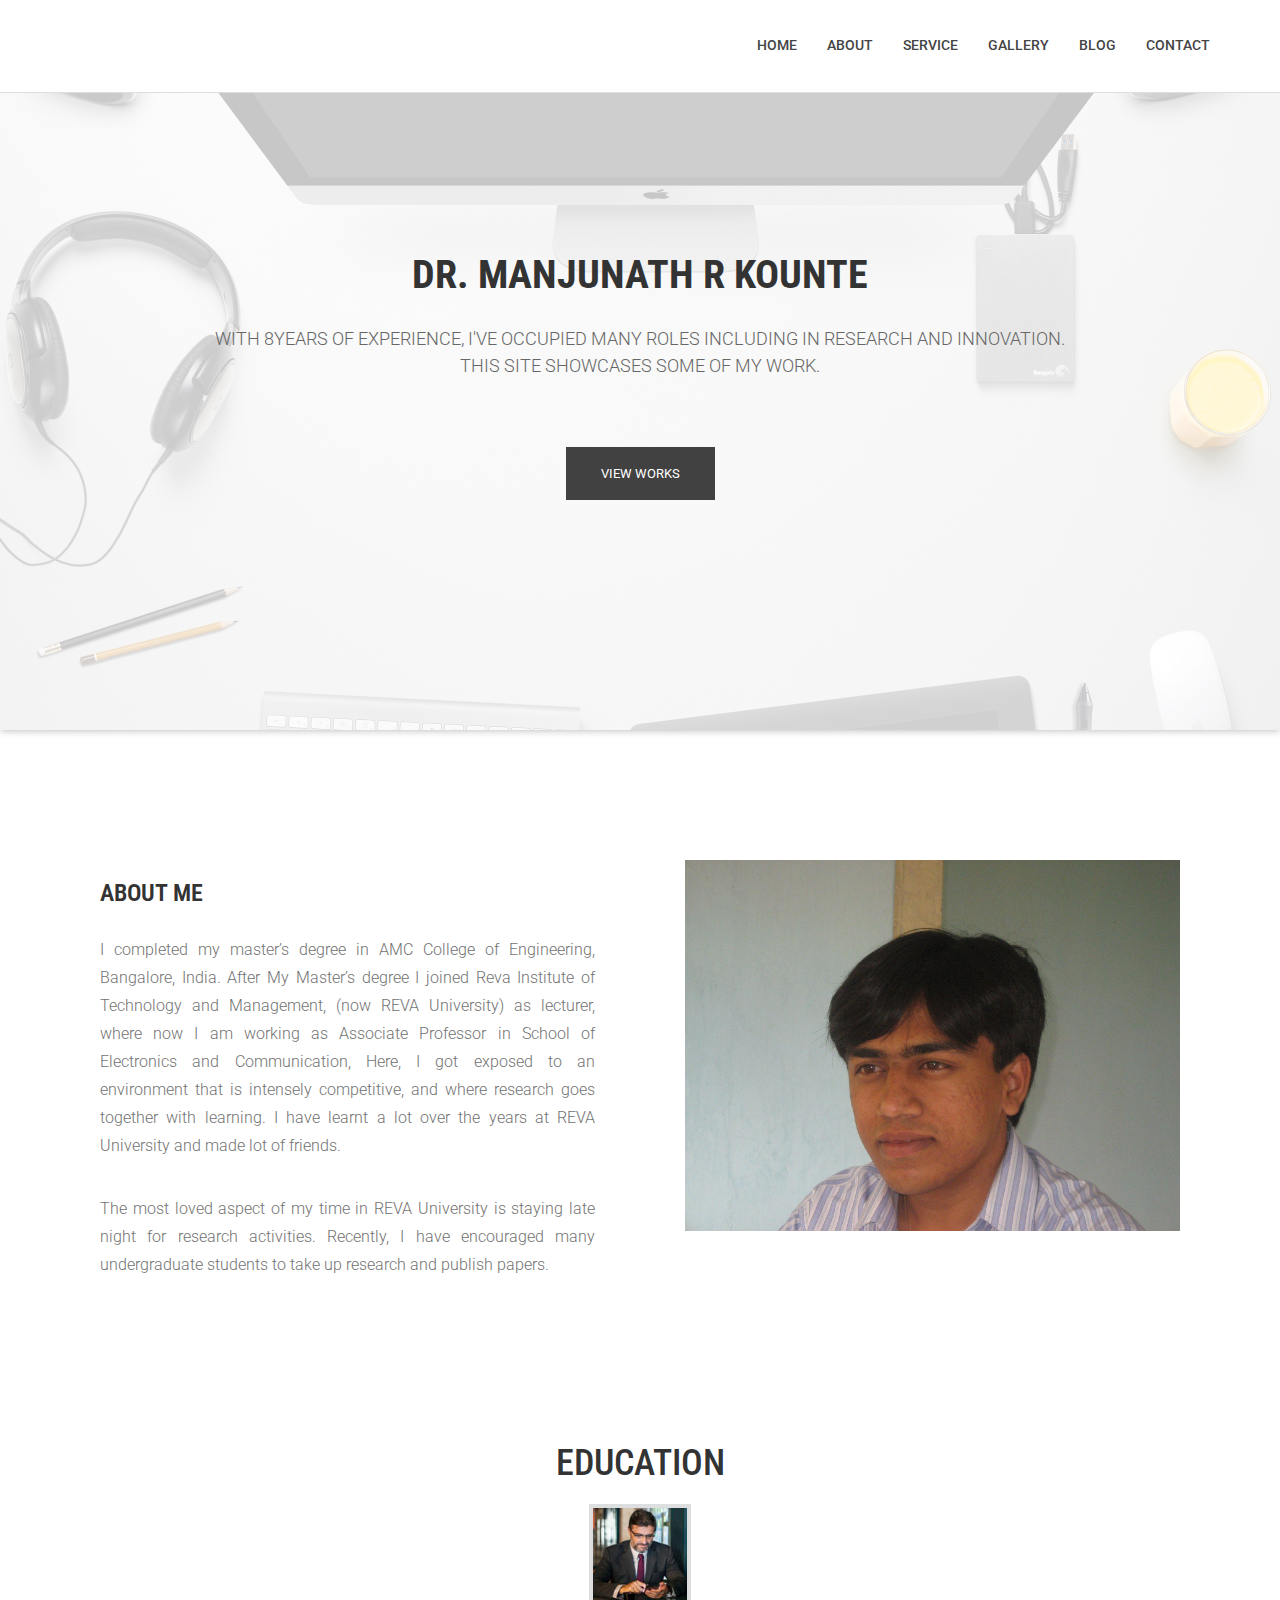
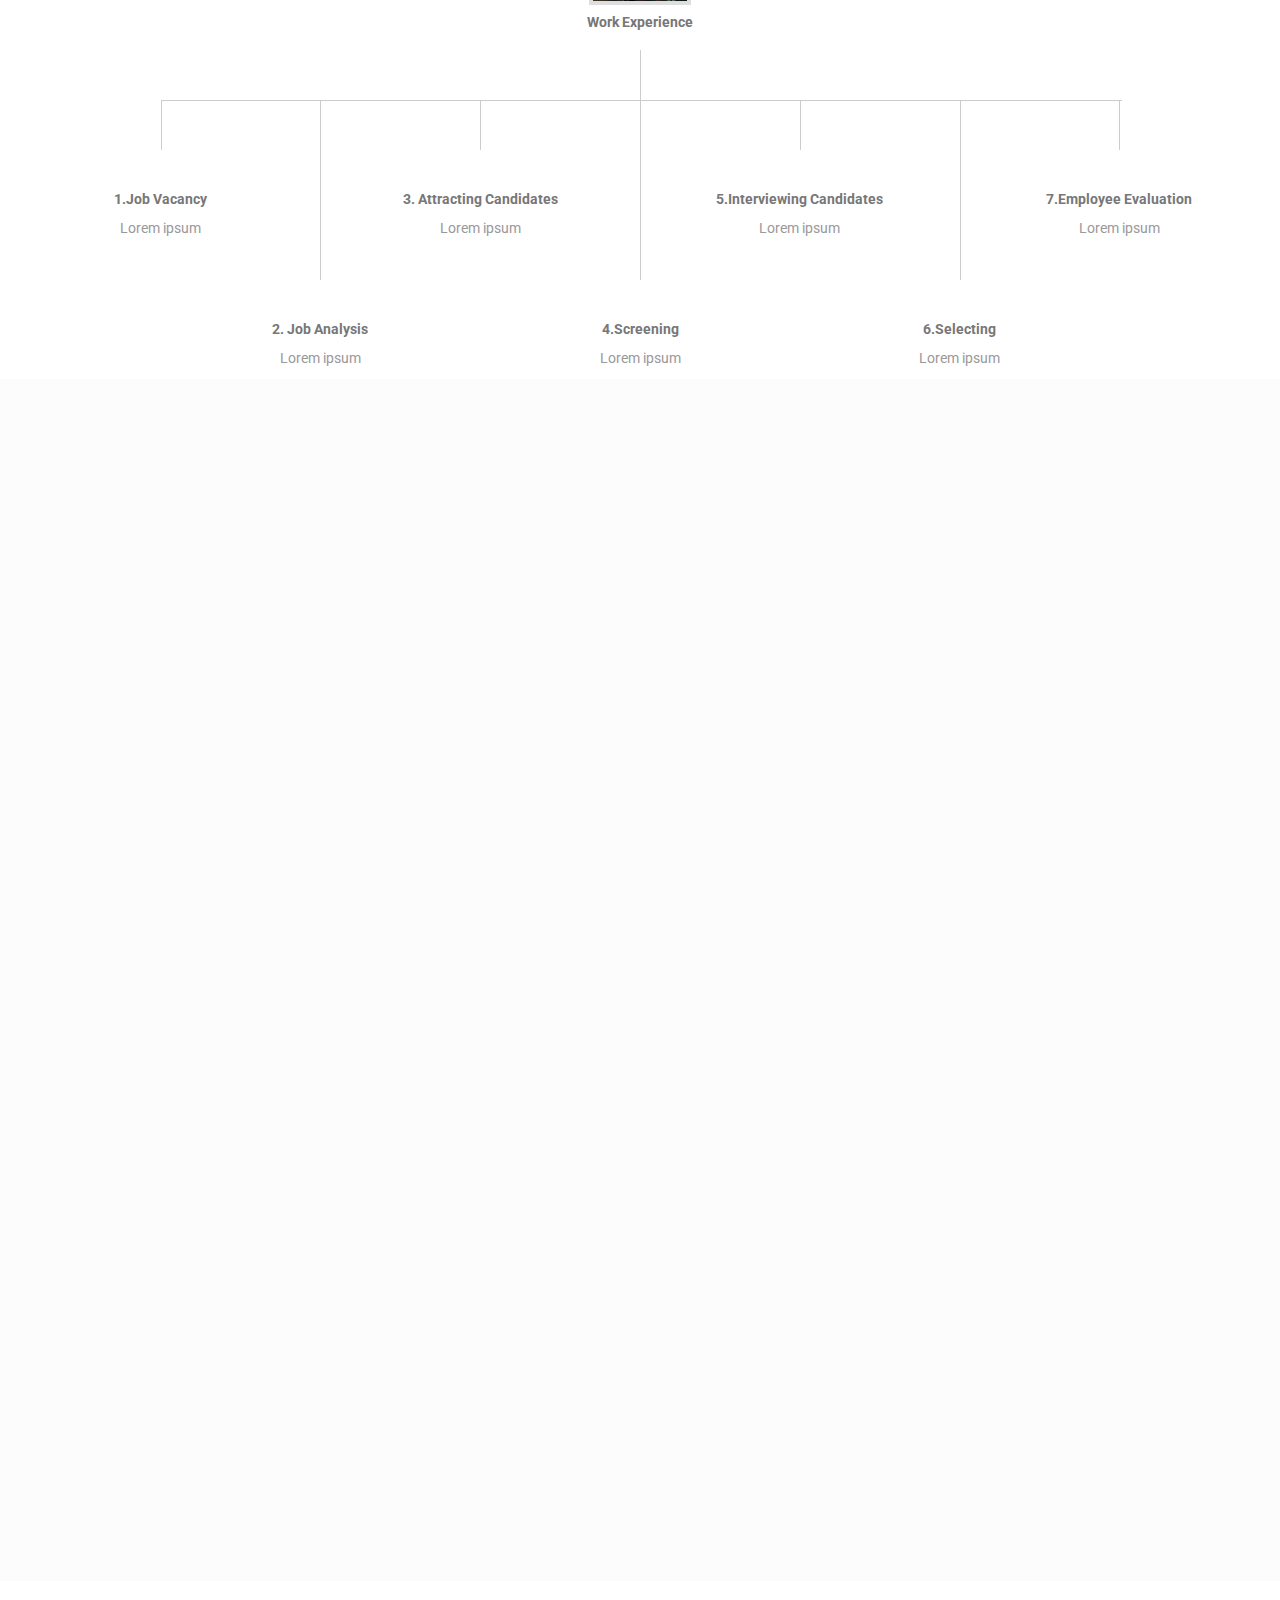
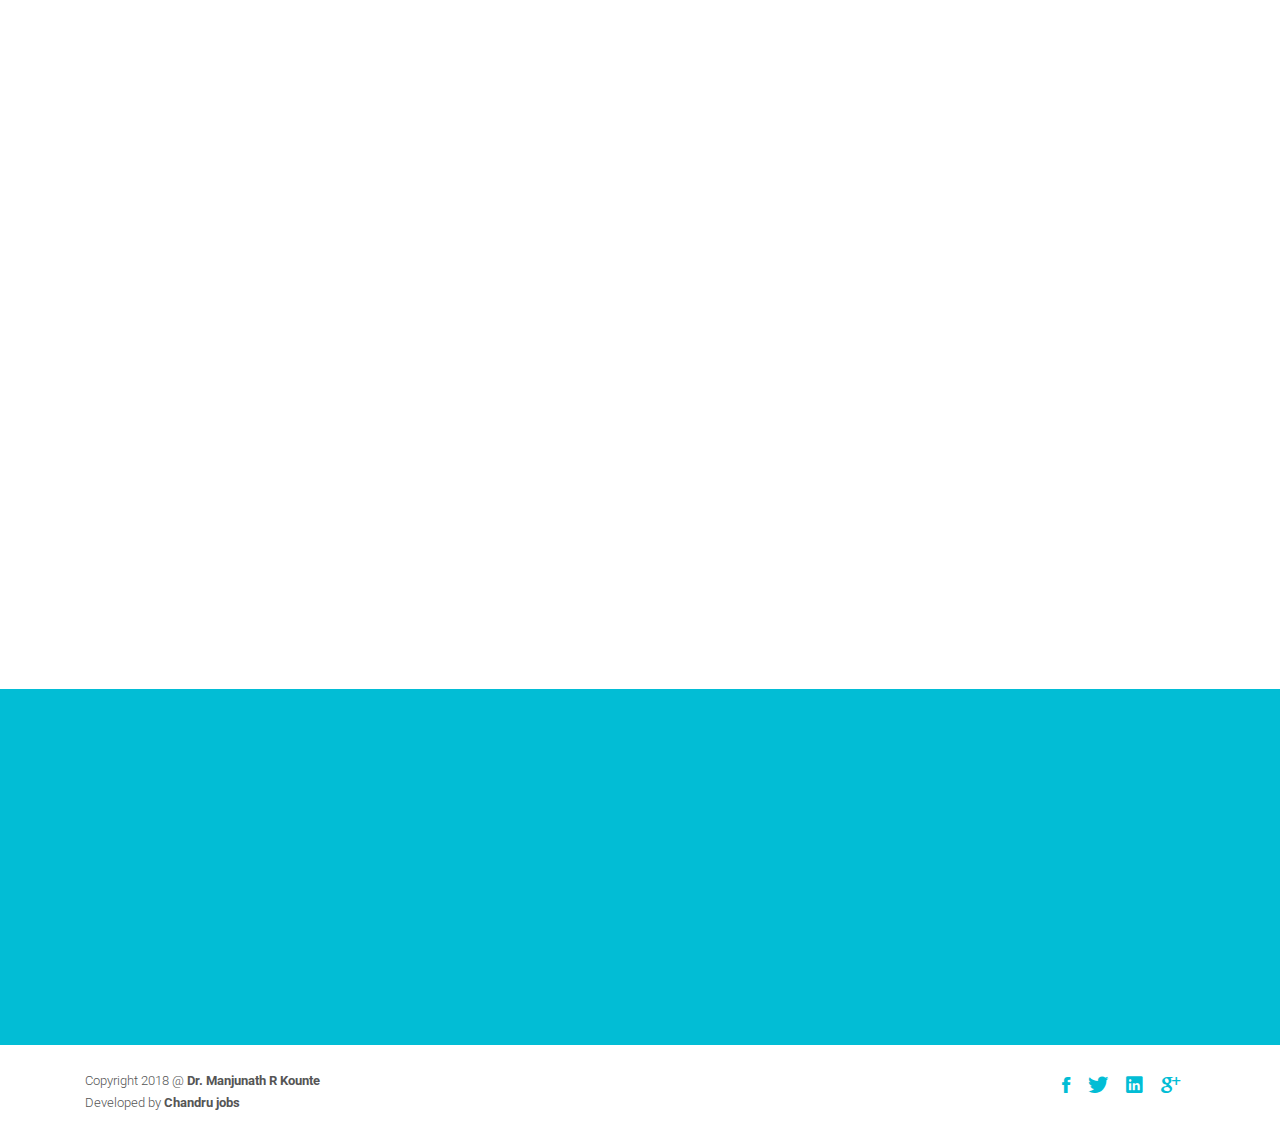
<file: index.html>
<!DOCTYPE html>
<html class="no-js">
    <head>
        <!-- Basic Page Needs
        ================================================== -->
        <meta charset="utf-8">
        <meta http-equiv="Content-Type" content="text/html; charset=utf-8">
        <link rel="icon" href="favicon.ico">
        <title>Dr Manjunath R Kounte</title>
        <meta name="description" content="">
        <meta name="keywords" content="">
        <meta name="author" content="">
        <!-- Mobile Specific Metas
        ================================================== -->
        <meta name="format-detection" content="telephone=no">
        <meta name="viewport" content="width=device-width, initial-scale=1">

        
        <!-- Template CSS Files
        ================================================== -->
        <!-- Twitter Bootstrs CSS -->
        <link rel="stylesheet" href="plugins/bootstrap/bootstrap.min.css">
        <!-- Ionicons Fonts Css -->
        <link rel="stylesheet" href="plugins/ionicons/ionicons.min.css">
        <!-- animate css -->
        <link rel="stylesheet" href="plugins/animate-css/animate.css">
        <!-- Hero area slider css-->
        <link rel="stylesheet" href="plugins/slider/slider.css">
        <!-- owl craousel css -->
        <link rel="stylesheet" href="plugins/owl-carousel/owl.carousel.css">
        <link rel="stylesheet" href="plugins/owl-carousel/owl.theme.css">
        <!-- Fancybox -->
        <link rel="stylesheet" href="plugins/facncybox/jquery.fancybox.css">
        <!-- template main css file -->
        <link rel="stylesheet" href="css/style.css">
    </head>
    <body>


        <!--
        ==================================================
        Header Section Start
        ================================================== -->
        <header id="top-bar" class="navbar-fixed-top animated-header">
            <div class="container">
                <div class="navbar-header">
                    <!-- responsive nav button -->
                    <button type="button" class="navbar-toggle" data-toggle="collapse" data-target=".navbar-collapse">
                    <span class="sr-only">Toggle navigation</span>
                    <span class="icon-bar"></span>
                    <span class="icon-bar"></span>
                    <span class="icon-bar"></span>
                    </button>
                    <!-- /responsive nav button -->
                    
                    <!-- logo -->
                   <!--  <div class="navbar-brand">
                        <a href="index.html" >
                            <img src="images/logo.png" alt="">
                        </a>
                    </div> -->
                    <!-- /logo -->
                </div>
                <!-- main menu -->
                <nav class="collapse navbar-collapse navbar-right" role="navigation">
                    <div class="main-menu">
                        <ul class="nav navbar-nav navbar-right">
                            <li>
                                <a href="index.html" >Home</a>
                            </li>
                            <li><a href="about.html">About</a></li>
                            <li><a href="service.html">Service</a></li>
                            <li><a href="gallery.html">Gallery</a></li>
                            <li><a href="blog-fullwidth.html">Blog </a></li>
                            <li><a href="contact.html">Contact</a></li>                
                        </ul>
                    </div>
                </nav>
                <!-- /main nav -->
            </div>
        </header>
        

<!--
==================================================
Slider Section Start
================================================== -->
<section id="hero-area" >
<div class="container">
    <div class="row">
        <div class="col-md-12 text-center">
            <div class="block wow fadeInUp" data-wow-delay=".3s">
                <!-- Slider -->
                <section class="cd-intro">
                    <h1 class="wow fadeInUp animated cd-headline slide" data-wow-delay=".4s" >
                    <span>Dr. Manjunath R kounte</span><br>
                    <!--  <span class="cd-words-wrapper">
                        <b class="is-visible">REVA University</b> 
                        <b>REVA University</b>
                    </span> -->
                    </h1>
                    </section> <!-- cd-intro -->
                    <!-- /.slider -->
                    <h2 class="wow fadeInUp animated" data-wow-delay=".6s" >
                        With 8years of experience, I've occupied many roles including in Research and Innovation.<br> This site showcases some of my work.
                    </h2>
                    <a class="btn-lines dark light wow fadeInUp animated smooth-scroll btn btn-default btn-green" data-wow-delay=".9s" href="#works" data-section="#works">View Works</a>
                </div>
            </div>
        </div>
    </div>
</section><!--/#main-slider-->

<!--
==================================================
About Section Start
================================================== -->
<section id="about">
    <div class="container">
        <div class="row">
            <div class="col-md-6 col-sm-6">
                <div class="block wow fadeInLeft" data-wow-delay=".3s" data-wow-duration="500ms">
                    <h2>
                    ABOUT ME
                    </h2>
                    <p style="text-align: justify;">
                       I completed my master’s degree in AMC College of Engineering, Bangalore, India.  After My Master’s degree I joined Reva Institute of Technology and Management, (now REVA University) as lecturer, where now I am working as Associate Professor in School of Electronics and Communication, Here, I got exposed to an environment that is intensely competitive, and where research goes together with learning. I have learnt a lot over the years at REVA University and made lot of friends. 
                    </p>
                    <p style="text-align: justify;">
                        The most loved aspect of my time in REVA University is staying late night for research activities. Recently, I have encouraged many undergraduate students to take up research and publish papers. 
                    </p>
                      
                </div>
                
            </div>
            <div class="col-md-6 col-sm-6">
                <div class="block wow fadeInRight" data-wow-delay=".3s" data-wow-duration="500ms">
                    <img src="images/about/about.jpeg" alt="">
                </div>
            </div>
        </div>
    </div>
</section> <!-- /#about -->


 <section class="banner-bottom-wthree py-lg-5 py-md-5 py-3">
        <div class="container">
            <div class="inner-sec-w3ls py-lg-5  py-3">
            <!---728x90--->
                <!-- <h3 class="tittle text-center mb-lg-5 mb-3">
                    <span>EDUCATION</span></h3> -->
                    <h1 class="tittle text-center mb-lg-5 mb-3" data-wow-delay=".3s">EDUCATION</h1>

                <div class="mid-info text-center mt-5">
                    <div class="parent-chart">
                        <div class="level lev-one top-level">
                            <div class="flow-position">
                                <img src="images/s1.jpg" alt=" " class="img-fluid rounded-circle"> 
                                <br>
                                <strong>Work Experience</strong>
                                <br> 
                            </div>
                        </div>
                        <div class="flow-chart">
                            <div class="level lev-two last-lev">
                                <div class="flow-position">
                                   <!--  <img src="images/s2.jpg" alt=" " class="img-fluid rounded-circle"> -->
                                    <br>
                                    <strong>1.Job Vacancy</strong>
                                    <br> Lorem ipsum
                                </div>
                                <!--
                            -->
                                <div class="flow-position">
                                    <!-- <img src="images/s3.jpg" alt=" " class="img-fluid rounded-circle"> -->
                                    <br>
                                    <strong>2. Job Analysis
                                    </strong>
                                    <br> Lorem ipsum
                                </div>
                                <!--
                            -->
                                <div class="flow-position">
                                    <!-- <img src="images/s4.jpg" alt=" " class="img-fluid rounded-circle"> -->
                                    <br>
                                    <strong>3. Attracting Candidates
                                    </strong>
                                    <br> Lorem ipsum
                                </div>
                                <!--
                            -->
                                <div class="flow-position">
                                   <!--  <img src="images/s5.jpg" alt=" " class="img-fluid rounded-circle"> -->
                                    <br>
                                    <strong>4.Screening </strong>
                                    <br> Lorem ipsum
                                </div>
                                <!--
                            -->
                                <div class="flow-position">
                                    <!-- <img src="images/s6.jpg" alt=" " class="img-fluid rounded-circle"> -->
                                    <br>
                                    <strong>5.Interviewing Candidates
                                    </strong>
                                    <br> Lorem ipsum
                                </div>
                                <!--
                            -->
                                <div class="flow-position">
                                    <!-- <img src="images/s7.jpg" alt=" " class="img-fluid rounded-circle"> -->
                                    <br>
                                    <strong>6.Selecting</strong>
                                    <br> Lorem ipsum
                                </div>
                                <!--
                            -->
                                <div class="flow-position">
                                    <!-- <img src="images/s8.jpg" alt=" " class="img-fluid rounded-circle">
 -->                                    <br>
                                    <strong>7.Employee Evaluation
                                    </strong>
                                    <br> Lorem ipsum
                                </div>
                            </div>

                        </div>
                    </div>
                </div>

            </div>
        </div>
    </section>


<!--
==================================================
Portfolio Section Start
================================================== -->
<section id="works" class="works">
    <div class="container">
        <div class="section-heading">
            <h1 class="title wow fadeInDown" data-wow-delay=".3s">Latest Works</h1>
            <p class="wow fadeInDown" data-wow-delay=".5s">
                Aliquam lobortis. Maecenas vestibulum mollis diam. Pellentesque auctor neque nec urna. Nulla sit amet est. Aenean posuere <br> tortor sed cursus feugiat, nunc augue blandit nunc, eu sollicitudin urna dolor sagittis lacus.
            </p>
        </div>
        <div class="row">
            <div class="col-sm-4 col-xs-12">
                <figure class="wow fadeInLeft animated portfolio-item" data-wow-duration="500ms" data-wow-delay="0ms">
                    <div class="img-wrapper">
                        <img src="images/portfolio/item-1.jpg" class="img-responsive" alt="this is a title" >
                        <div class="overlay">
                            <div class="buttons">
                                <a rel="gallery" class="fancybox" href="images/portfolio/item-1.jpg">Demo</a>
                                <a target="_blank" href="single-portfolio.html">Details</a>
                            </div>
                        </div>
                    </div>
                    <figcaption>
                    <h4>
                    <a href="#">
                        Dew Drop
                    </a>
                    </h4>
                    <p>
                        Redesigne UI Concept
                    </p>
                    </figcaption>
                </figure>
            </div>
            <div class="col-sm-4 col-xs-12">
                <figure class="wow fadeInLeft animated" data-wow-duration="500ms" data-wow-delay="300ms">
                    <div class="img-wrapper">
                        <img src="images/portfolio/item-2.jpg" class="img-responsive" alt="this is a title" >
                        <div class="overlay">
                            <div class="buttons">
                                <a rel="gallery" class="fancybox" href="images/portfolio/item-2.jpg">Demo</a>
                                <a target="_blank" href="single-portfolio.html">Details</a>
                            </div>
                        </div>
                    </div>
                    <figcaption>
                    <h4>
                    <a href="#">
                        Bottle Mockup
                    </a>
                    </h4>
                    <p>
                        Lorem ipsum dolor sit.
                    </p>
                    </figcaption>
                </figure>
            </div>
            <div class="col-sm-4 col-xs-12">
                <figure class="wow fadeInLeft animated" data-wow-duration="500ms" data-wow-delay="300ms">
                    <div class="img-wrapper">
                        <img src="images/portfolio/item-3.jpg" class="img-responsive" alt="" >
                        <div class="overlay">
                            <div class="buttons">
                                <a rel="gallery" class="fancybox" href="images/portfolio/item-3.jpg">Demo</a>
                                <a target="_blank" href="single-portfolio.html">Details</a>
                            </div>
                        </div>
                    </div>
                    <figcaption>
                    <h4>
                    <a href="#">
                        Table Design
                    </a>
                    </h4>
                    <p>
                        Lorem ipsum dolor sit amet.
                    </p>
                    </figcaption>
                </figure>
            </div>
            <div class="col-sm-4 col-xs-12">
                <figure class="wow fadeInLeft animated" data-wow-duration="500ms" data-wow-delay="600ms">
                    <div class="img-wrapper">
                        <img src="images/portfolio/item-4.jpg" class="img-responsive" alt="" >
                        <div class="overlay">
                            <div class="buttons">
                                <a rel="gallery" class="fancybox" href="images/portfolio/item-4.jpg">Demo</a>
                                <a target="_blank" href="single-portfolio.html">Details</a>
                            </div>
                        </div>
                    </div>
                    <figcaption>
                    <h4>
                    <a href="#">
                        Make Up elements
                    </a>
                    </h4>
                    <p>
                        Lorem ipsum dolor.
                    </p>
                    </figcaption>
                </figure>
            </div>
            <div class="col-sm-4 col-xs-12">
                <figure class="wow fadeInLeft animated" data-wow-duration="500ms" data-wow-delay="900ms">
                    <div class="img-wrapper">
                        <img src="images/portfolio/item-5.jpg" class="img-responsive" alt="" >
                        <div class="overlay">
                            <div class="buttons">
                                <a rel="gallery" class="fancybox" href="images/portfolio/item-5.jpg">Demo</a>
                                <a target="_blank" href="single-portfolio.html">Details</a>
                            </div>
                        </div>
                    </div>
                    <figcaption>
                    <h4>
                    <a href="#">
                        Shoping Bag Concept
                    </a>
                    </h4>
                    <p>
                        Lorem ipsum dolor.
                    </p>
                    </figcaption>
                </figure>
            </div>
            <div class="col-sm-4 col-xs-12">
                <figure class="wow fadeInLeft animated" data-wow-duration="500ms" data-wow-delay="1200ms">
                    <div class="img-wrapper">
                        <img src="images/portfolio/item-6.jpg" class="img-responsive" alt="" >
                        <div class="overlay">
                            <div class="buttons">
                                <a rel="gallery" class="fancybox" href="images/portfolio/item-6.jpg">Demo</a>
                                <a target="_blank" href="single-portfolio.html">Details</a>
                            </div>
                        </div>
                    </div>
                    <figcaption>
                    <h4>
                    <a href="#">
                        Caramel Bottle
                    </a>
                    </h4>
                    <p>
                        Lorem ipsum dolor.
                    </p>
                    </figcaption>
                </figure>
            </div>
        </div>
    </div>
</section> <!-- #works -->
<!--
==================================================
Portfolio Section Start
================================================== -->
<section id="feature">
    <div class="container">
        <div class="section-heading">
            <h1 class="title wow fadeInDown" data-wow-delay=".3s">Offer From Me</h1>
            <p class="wow fadeInDown" data-wow-delay=".5s">
                Lorem ipsum dolor sit amet, consectetur adipisicing elit. Sed,<br> quasi dolores numquam dolor vero ex, tempora commodi repellendus quod laborum.
            </p>
        </div>
        <div class="row">
            <div class="col-md-4 col-lg-4 col-xs-12">
                <div class="media wow fadeInUp animated" data-wow-duration="500ms" data-wow-delay="300ms">
                    <div class="media-left">
                        <div class="icon">
                            <i class="ion-ios-flask-outline"></i>
                        </div>
                    </div>
                    <div class="media-body">
                        <h4 class="media-heading">Media heading</h4>
                        <p>Lorem ipsum dolor sit amet, consectetur adipisicing elit. Voluptatum, sint.</p>
                    </div>
                </div>
            </div>
            <div class="col-md-4 col-lg-4 col-xs-12">
                <div class="media wow fadeInDown animated" data-wow-duration="500ms" data-wow-delay="600ms">
                    <div class="media-left">
                        <div class="icon">
                            <i class="ion-ios-lightbulb-outline"></i>
                        </div>
                    </div>
                    <div class="media-body">
                        <h4 class="media-heading">Well documented.</h4>
                        <p>Lorem ipsum dolor sit amet, consectetur adipisicing elit. Voluptatum, sint.</p>
                    </div>
                </div>
            </div>
            <div class="col-md-4 col-lg-4 col-xs-12">
                <div class="media wow fadeInDown animated" data-wow-duration="500ms" data-wow-delay="900ms">
                    <div class="media-left">
                        <div class="icon">
                            <i class="ion-ios-lightbulb-outline"></i>
                        </div>
                    </div>
                    <div class="media-body">
                        <h4 class="media-heading">Well documented.</h4>
                        <p>Lorem ipsum dolor sit amet, consectetur adipisicing elit. Voluptatum, sint.</p>
                    </div>
                </div>
            </div>
            <div class="col-md-4 col-lg-4 col-xs-12">
                <div class="media wow fadeInDown animated" data-wow-duration="500ms" data-wow-delay="1200ms">
                    <div class="media-left">
                        <div class="icon">
                            <i class="ion-ios-americanfootball-outline"></i>
                        </div>
                    </div>
                    <div class="media-body">
                        <h4 class="media-heading">Free updates</h4>
                        <p>Lorem ipsum dolor sit amet, consectetur adipisicing elit. Voluptatum, sint.</p>
                    </div>
                </div>
            </div>
            <div class="col-md-4 col-lg-4 col-xs-12">
                <div class="media wow fadeInDown animated" data-wow-duration="500ms" data-wow-delay="1500ms">
                    <div class="media-left">
                        <div class="icon">
                            <i class="ion-ios-keypad-outline"></i>
                        </div>
                    </div>
                    <div class="media-body">
                        <h4 class="media-heading">Solid Support</h4>
                        <p>Lorem ipsum dolor sit amet, consectetur adipisicing elit. Voluptatum, sint.</p>
                    </div>
                </div>
            </div>
            <div class="col-md-4 col-lg-4 col-xs-12">
                <div class="media wow fadeInDown animated" data-wow-duration="500ms" data-wow-delay="1800ms">
                    <div class="media-left">
                        <div class="icon">
                            <i class="ion-ios-barcode-outline"></i>
                        </div>
                    </div>
                    <div class="media-body">
                        <h4 class="media-heading">Simple Installation</h4>
                        <p>Lorem ipsum dolor sit amet, consectetur adipisicing elit. Voluptatum, sint.</p>
                    </div>
                </div>
            </div>
        </div>
    </div>
</section> <!-- /#feature -->





            <!--
            ==================================================
            Call To Action Section Start
            ================================================== -->
            <section id="call-to-action">
                <div class="container">
                    <div class="row">
                        <div class="col-md-12">
                            <div class="block">
                                <h2 class="title wow fadeInDown" data-wow-delay=".3s" data-wow-duration="500ms">SO WHAT YOU THINK ?</h1>
                                <p class="wow fadeInDown" data-wow-delay=".5s" data-wow-duration="500ms">Lorem ipsum dolor sit amet, consectetur adipisicing elit. Nobis,<br>possimus commodi, fugiat magnam temporibus vero magni recusandae? Dolore, maxime praesentium.</p>
                                <a href="contact.html" class="btn btn-default btn-contact wow fadeInDown" data-wow-delay=".7s" data-wow-duration="500ms">Contact With Me</a>
                            </div>
                        </div>
                        
                    </div>
                </div>
            </section>

            <!--
            ==================================================
            Footer Section Start
            ================================================== -->
            <footer id="footer">
                <div class="container">
                    <div class="col-md-8">
                        <p class="copyright">Copyright 2018 @ <strong> Dr. Manjunath R Kounte</strong><br> Developed by <strong>Chandru jobs</strong></p>
                    </div>
                    <div class="col-md-4">
                        <!-- Social Media -->
                        <ul class="social">
                            <li>
                                <a href="http://wwww.fb.com/themefisher" class="Facebook">
                                    <i class="ion-social-facebook"></i>
                                </a>
                            </li>
                            <li>
                                <a href="http://wwww.twitter.com/themefisher" class="Twitter">
                                    <i class="ion-social-twitter"></i>
                                </a>
                            </li>
                            <li>
                                <a href="#" class="Linkedin">
                                    <i class="ion-social-linkedin"></i>
                                </a>
                            </li>
                            <li>
                                <a href="http://wwww.fb.com/themefisher" class="Google Plus">
                                    <i class="ion-social-googleplus"></i>
                                </a>
                            </li>
                        </ul>
                    </div>
                </div>
            </footer> <!-- /#footer -->

	<!-- Template Javascript Files
	================================================== -->
	<!-- jquery -->
	<script src="plugins/jQurey/jquery.min.js"></script>
	<!-- Form Validation -->
    <script src="plugins/form-validation/jquery.form.js"></script> 
    <script src="plugins/form-validation/jquery.validate.min.js"></script>
	<!-- owl carouserl js -->
	<script src="plugins/owl-carousel/owl.carousel.min.js"></script>
	<!-- bootstrap js -->
	<script src="plugins/bootstrap/bootstrap.min.js"></script>
	<!-- wow js -->
	<script src="plugins/wow-js/wow.min.js"></script>
	<!-- slider js -->
	<script src="plugins/slider/slider.js"></script>
	<!-- Fancybox -->
	<script src="plugins/facncybox/jquery.fancybox.js"></script>
	<!-- template main js -->
	<script src="js/main.js"></script>
     <!--search jQuery-->
    <script src="js/classie-search.js"></script>
    <script src="js/demo1-search.js"></script>
    <!--//search jQuery-->
 
    </script>
 	</body>
</html>
</file>
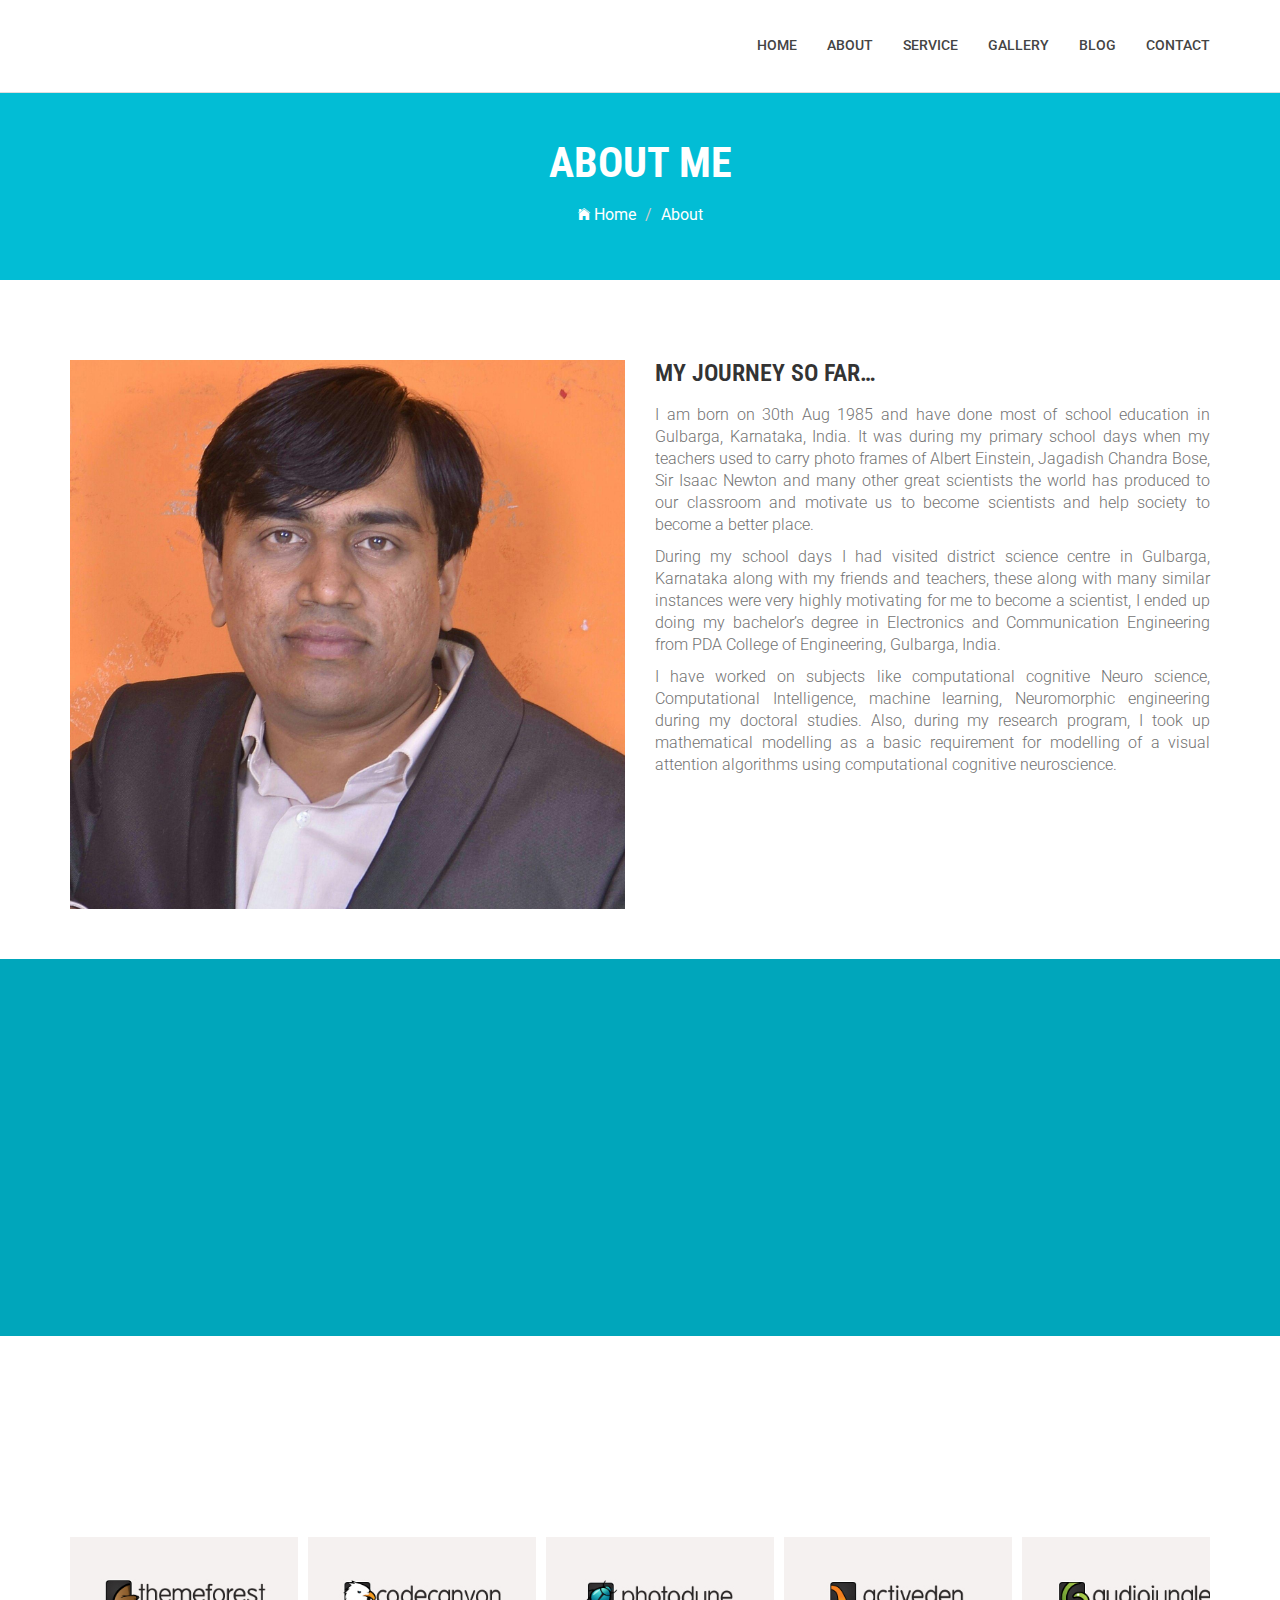
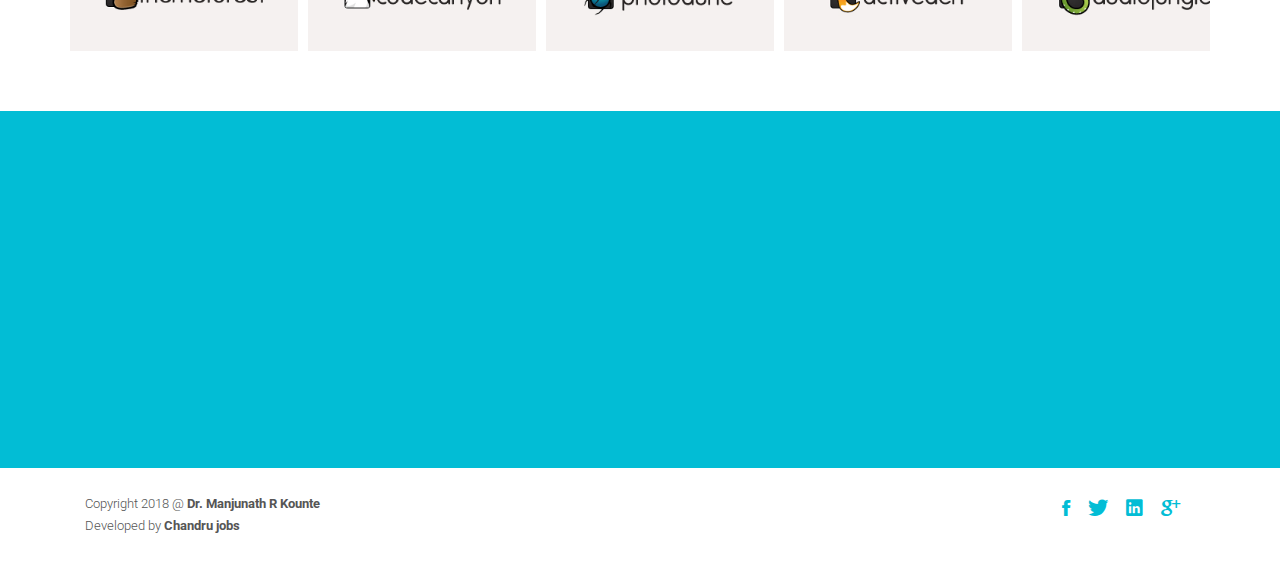
<file: about.html>
<!DOCTYPE html>
<html class="no-js">
    <head>
        <!-- Basic Page Needs
        ================================================== -->
        <meta charset="utf-8">
        <meta http-equiv="Content-Type" content="text/html; charset=utf-8">
        <link rel="icon" href="favicon.ico">
        <title>Dr Manjunath R Kounte</title>
        <meta name="description" content="">
        <meta name="keywords" content="">
        <meta name="author" content="">
        <!-- Mobile Specific Metas
        ================================================== -->
        <meta name="format-detection" content="telephone=no">
        <meta name="viewport" content="width=device-width, initial-scale=1">

        
        <!-- Template CSS Files
        ================================================== -->
        <!-- Twitter Bootstrs CSS -->
        <link rel="stylesheet" href="plugins/bootstrap/bootstrap.min.css">
        <!-- Ionicons Fonts Css -->
        <link rel="stylesheet" href="plugins/ionicons/ionicons.min.css">
        <!-- animate css -->
        <link rel="stylesheet" href="plugins/animate-css/animate.css">
        <!-- Hero area slider css-->
        <link rel="stylesheet" href="plugins/slider/slider.css">
        <!-- owl craousel css -->
        <link rel="stylesheet" href="plugins/owl-carousel/owl.carousel.css">
        <link rel="stylesheet" href="plugins/owl-carousel/owl.theme.css">
        <!-- Fancybox -->
        <link rel="stylesheet" href="plugins/facncybox/jquery.fancybox.css">
        <!-- template main css file -->
        <link rel="stylesheet" href="css/style.css">
    </head>
    <body>


        <!--
        ==================================================
        Header Section Start
        ================================================== -->
        <header id="top-bar" class="navbar-fixed-top animated-header">
            <div class="container">
                <div class="navbar-header">
                    <!-- responsive nav button -->
                    <button type="button" class="navbar-toggle" data-toggle="collapse" data-target=".navbar-collapse">
                    <span class="sr-only">Toggle navigation</span>
                    <span class="icon-bar"></span>
                    <span class="icon-bar"></span>
                    <span class="icon-bar"></span>
                    </button>
                    <!-- /responsive nav button -->
                    
                    <!-- logo -->
                   <!--  <div class="navbar-brand">
                        <a href="index.html" >
                            <img src="images/logo.png" alt="">
                        </a>
                    </div> -->
                    <!-- /logo -->
                </div>
                <!-- main menu -->
                <nav class="collapse navbar-collapse navbar-right" role="navigation">
                    <div class="main-menu">
                        <ul class="nav navbar-nav navbar-right">
                            <li>
                                <a href="index.html" >Home</a>
                            </li>
                            <li><a href="about.html">About</a></li>
                            <li><a href="service.html">Service</a></li>
                            <li><a href="gallery.html">Gallery</a></li>
                            <li><a href="blog-fullwidth.html">Blog </a></li>
                            <li><a href="contact.html">Contact</a></li>                
                        </ul>
                    </div>
                </nav>
                <!-- /main nav -->
            </div>
        </header>

        <!-- 
        ================================================== 
            Global Page Section Start
        ================================================== -->
        <section class="global-page-header">
            <div class="container">
                <div class="row">
                    <div class="col-md-12">
                        <div class="block">
                            <h2>About Me</h2>
                            <ol class="breadcrumb">
                                <li>
                                    <a href="index.html">
                                        <i class="ion-ios-home"></i>
                                        Home
                                    </a>
                                </li>
                                <li class="active">About</li>
                            </ol>
                        </div>
                    </div>
                </div>
            </div>
        </section>


<!-- 
================================================== 
    Company Description Section Start
================================================== -->
<section class="company-description">
    <div class="container">
        <div class="row">
            <div class="col-md-6 wow fadeInLeft" data-wow-delay=".3s" >
                <img src="images/about/about-me.jpeg" alt="" class="img-responsive">
            </div>
            <div class="col-md-6">
                <div class="block">
                    <h3 class="subtitle wow fadeInUp" data-wow-delay=".3s" data-wow-duration="500ms">My Journey So Far… </h3>
                    <p style="text-align: justify;"  class="wow fadeInUp" data-wow-delay=".5s" data-wow-duration="500ms">
                       I am born on 30th Aug 1985 and have done most of school education in Gulbarga, Karnataka, India. It was during my primary school days when my teachers used to carry photo frames of Albert Einstein, Jagadish Chandra Bose, Sir Isaac Newton and many other great scientists the world has produced to our classroom and motivate us to become scientists and help society to become a better place. 
                    </p>
                    <p style="text-align: justify;" class="wow fadeInUp" data-wow-delay=".7s" data-wow-duration="500ms">
                         During my school days I had visited district science centre in Gulbarga, Karnataka along with my friends and teachers, these along with many similar instances were very highly motivating for me to become a scientist, I ended up doing my bachelor’s degree in Electronics and Communication Engineering from PDA College of Engineering, Gulbarga, India.
                    </p>
                    <p style="text-align: justify;">
                     I have worked on subjects like computational cognitive Neuro science, Computational Intelligence, machine learning, Neuromorphic engineering during my doctoral studies. Also, during my research program, I took up mathematical modelling as a basic requirement for modelling of a visual attention algorithms using computational cognitive neuroscience.  </p>
                    
                </div>
            </div>
        </div>
    </div>
</section>


<!-- 
================================================== 
    Company Feature Section Start
================================================== -->
<!--  <section class="about-feature clearfix">
    <div class="container-fluid">
        <div class="row">
            <div class="block about-feature-1 wow fadeInDown" data-wow-duration="500ms" data-wow-delay=".3s">
                <h2>
               Joy of Mathematics and Programming
                </h2>
                <p style="text-align: justify;">
                  The rigorous and beautiful logic of Mathematics has always fascinated me. I have always been a person who love mathematics and enjoy learning it. Even in school days, I used to top in mathematics even though I was not topper in other subjects. I have always performed exceptionally good in mathematics throughout my academic life.<strong> I scored 125 marks out of 125 marks in mathematics during 2nd semester of Bachelor’s in engineering degree</strong>.
                </p>
            </div>
            <div class="block about-feature-2 wow fadeInDown" data-wow-duration="500ms" data-wow-delay=".5s">
                <h2 class="item_title">
                High level Programming languages
                </h2>
                <p>
                    High level Programming languages like C, C++, assembly level language programming like Microprocessor 8086 programming, Microcontroller 8051 programming etc are very interesting to me. So, I always like challenges of learning a new programming language or exploring a new dimension in the programming languages I know.  </br>
                    The project I took up during my final year engineering was designed to provide security and to avoid non-authorized Person to enter the Premises called as Electronic Register Notepad.
                </p>
            </div>
            <div class="block about-feature-3 wow fadeInDown" data-wow-duration="500ms" data-wow-delay=".7s">
                <h2 class="item_title">
                Project was about Wireless Sensor Networks (WSNs)
                </h2>
                <p style="text-align: justify;">
                    The next major project work I took up was on service discovery in wireless sensor networks during my master’s studies.</br></br> The project was about Wireless Sensor Networks (WSNs) which were an emerging technology that had a wide perspective for future applications in ubiquitous computing and ambient intelligence.   
                </p>
            </div>
        </div>
    </div>
</section> -->
 

<!-- 
================================================== 
    Team Section Start
================================================== -->
<section id="team">
    <div class="container">
        <div class="row">
            <div class="col-md-4">
                 <div class="block about-feature-1 wow fadeInDown" data-wow-duration="500ms" data-wow-delay=".3s">
                    <div class="team-img">
                    </div>
                    <h3 class="team_name">  Joy of Mathematics and Programming</h3></br>
                    <p style="text-align: justify;">
                  The rigorous and beautiful logic of Mathematics has always fascinated me. I have always been a person who love mathematics and enjoy learning it. Even in school days, I used to top in mathematics even though I was not topper in other subjects. I have always performed exceptionally good in mathematics throughout my academic life.<strong> I scored 125 marks out of 125 marks in mathematics during 2nd semester of Bachelor’s in engineering degree</strong>.
                </p>
                </div>
            </div>

            <div class="col-md-4">
                <div class="block about-feature-1 wow fadeInDown" data-wow-duration="500ms" data-wow-delay=".3s">
                    <div class="team-img">
                    </div>
                    <h3 class="team_name">  High level Programming </br> languages</h3></br>
                    <p >
                    High level Programming languages like C, C++, assembly level language programming like Microprocessor 8086 programming, Microcontroller 8051 programming etc are very interesting to me. So, I always like challenges of learning a new programming language or exploring a new dimension in the programming languages I know.  </br>
                    The project I took up during my final year engineering was designed to provide security and to avoid non-authorized Person to enter the Premises called as Electronic Register Notepad.
                </p>
                </div>
            </div>

            <div class="col-md-4">
                  <div class="block about-feature-1 wow fadeInDown" data-wow-duration="500ms" data-wow-delay=".3s">
                    <div class="team-img">
                    </div>
                    <h3 class="team_name">   Project was about Wireless Sensor Networks (WSNs)</h3>
                     <p style="text-align: justify;"></br>
                    The next major project work I took up was on service discovery in wireless sensor networks during my master’s studies.</br></br> The project was about Wireless Sensor Networks (WSNs) which were an emerging technology that had a wide perspective for future applications in ubiquitous computing and ambient intelligence.   
                </p>
                </div>
            </div>
           
        </div>
    </div>
</section>

        <!-- 
        ================================================== 
            Clients Section Start
        ================================================== -->
        <section id="clients">
            <div class="container">
                <div class="row">
                    <div class="col-md-12">
                        <h2 class="subtitle text-center wow fadeInUp animated" data-wow-duration="500ms" data-wow-delay=".3s">Our Happy Clinets</h2>
                        <p class="subtitle-des text-center wow fadeInUp animated" data-wow-duration="500ms" data-wow-delay=".5s">Lorem ipsum dolor sit amet, consectetur adipisicing elit. Labore, error.</p>
                        <div id="clients-logo" class="owl-carousel">
                            <div>
                                <img src="images/clients/logo-1.jpg" alt="">
                            </div>
                            <div>
                                <img src="images/clients/logo-2.jpg" alt="">
                            </div>
                            <div>
                                <img src="images/clients/logo-3.jpg" alt="">
                            </div>
                            <div>
                                <img src="images/clients/logo-4.jpg" alt="">
                            </div>
                            <div>
                                <img src="images/clients/logo-5.jpg" alt="">
                            </div>
                             <div>
                                <img src="images/clients/logo-1.jpg" alt="">
                            </div>
                            <div>
                                <img src="images/clients/logo-2.jpg" alt="">
                            </div>
                            <div>
                                <img src="images/clients/logo-3.jpg" alt="">
                            </div>
                            <div>
                                <img src="images/clients/logo-4.jpg" alt="">
                            </div>
                            <div>
                                <img src="images/clients/logo-5.jpg" alt="">
                            </div>
                        </div>
                    </div>
                </div>
            </div>
        </section>





            <!--
            ==================================================
            Call To Action Section Start
            ================================================== -->
            <section id="call-to-action">
                <div class="container">
                    <div class="row">
                        <div class="col-md-12">
                            <div class="block">
                                <h2 class="title wow fadeInDown" data-wow-delay=".3s" data-wow-duration="500ms">SO WHAT YOU THINK ?</h1>
                                <p class="wow fadeInDown" data-wow-delay=".5s" data-wow-duration="500ms">Lorem ipsum dolor sit amet, consectetur adipisicing elit. Nobis,<br>possimus commodi, fugiat magnam temporibus vero magni recusandae? Dolore, maxime praesentium.</p>
                                <a href="contact.html" class="btn btn-default btn-contact wow fadeInDown" data-wow-delay=".7s" data-wow-duration="500ms">Contact With Me</a>
                            </div>
                        </div>
                        
                    </div>
                </div>
            </section>

            <!--
            ==================================================
            Footer Section Start
            ================================================== -->
            <footer id="footer">
                <div class="container">
                    <div class="col-md-8">
                        <p class="copyright">Copyright 2018 @ <strong> Dr. Manjunath R Kounte</strong><br> Developed by <strong>Chandru jobs</strong></p>
                    </div>
                    <div class="col-md-4">
                        <!-- Social Media -->
                        <ul class="social">
                            <li>
                                <a href="http://wwww.fb.com/themefisher" class="Facebook">
                                    <i class="ion-social-facebook"></i>
                                </a>
                            </li>
                            <li>
                                <a href="http://wwww.twitter.com/themefisher" class="Twitter">
                                    <i class="ion-social-twitter"></i>
                                </a>
                            </li>
                            <li>
                                <a href="#" class="Linkedin">
                                    <i class="ion-social-linkedin"></i>
                                </a>
                            </li>
                            <li>
                                <a href="http://wwww.fb.com/themefisher" class="Google Plus">
                                    <i class="ion-social-googleplus"></i>
                                </a>
                            </li>
                        </ul>
                    </div>
                </div>
            </footer> <!-- /#footer -->

    <!-- Template Javascript Files
    ================================================== -->
    <!-- jquery -->
    <script src="plugins/jQurey/jquery.min.js"></script>
    <!-- Form Validation -->
    <script src="plugins/form-validation/jquery.form.js"></script> 
    <script src="plugins/form-validation/jquery.validate.min.js"></script>
    <!-- owl carouserl js -->
    <script src="plugins/owl-carousel/owl.carousel.min.js"></script>
    <!-- bootstrap js -->
    <script src="plugins/bootstrap/bootstrap.min.js"></script>
    <!-- wow js -->
    <script src="plugins/wow-js/wow.min.js"></script>
    <!-- slider js -->
    <script src="plugins/slider/slider.js"></script>
    <!-- Fancybox -->
    <script src="plugins/facncybox/jquery.fancybox.js"></script>
    <!-- template main js -->
    <script src="js/main.js"></script>
    </body>
</html>
</file>
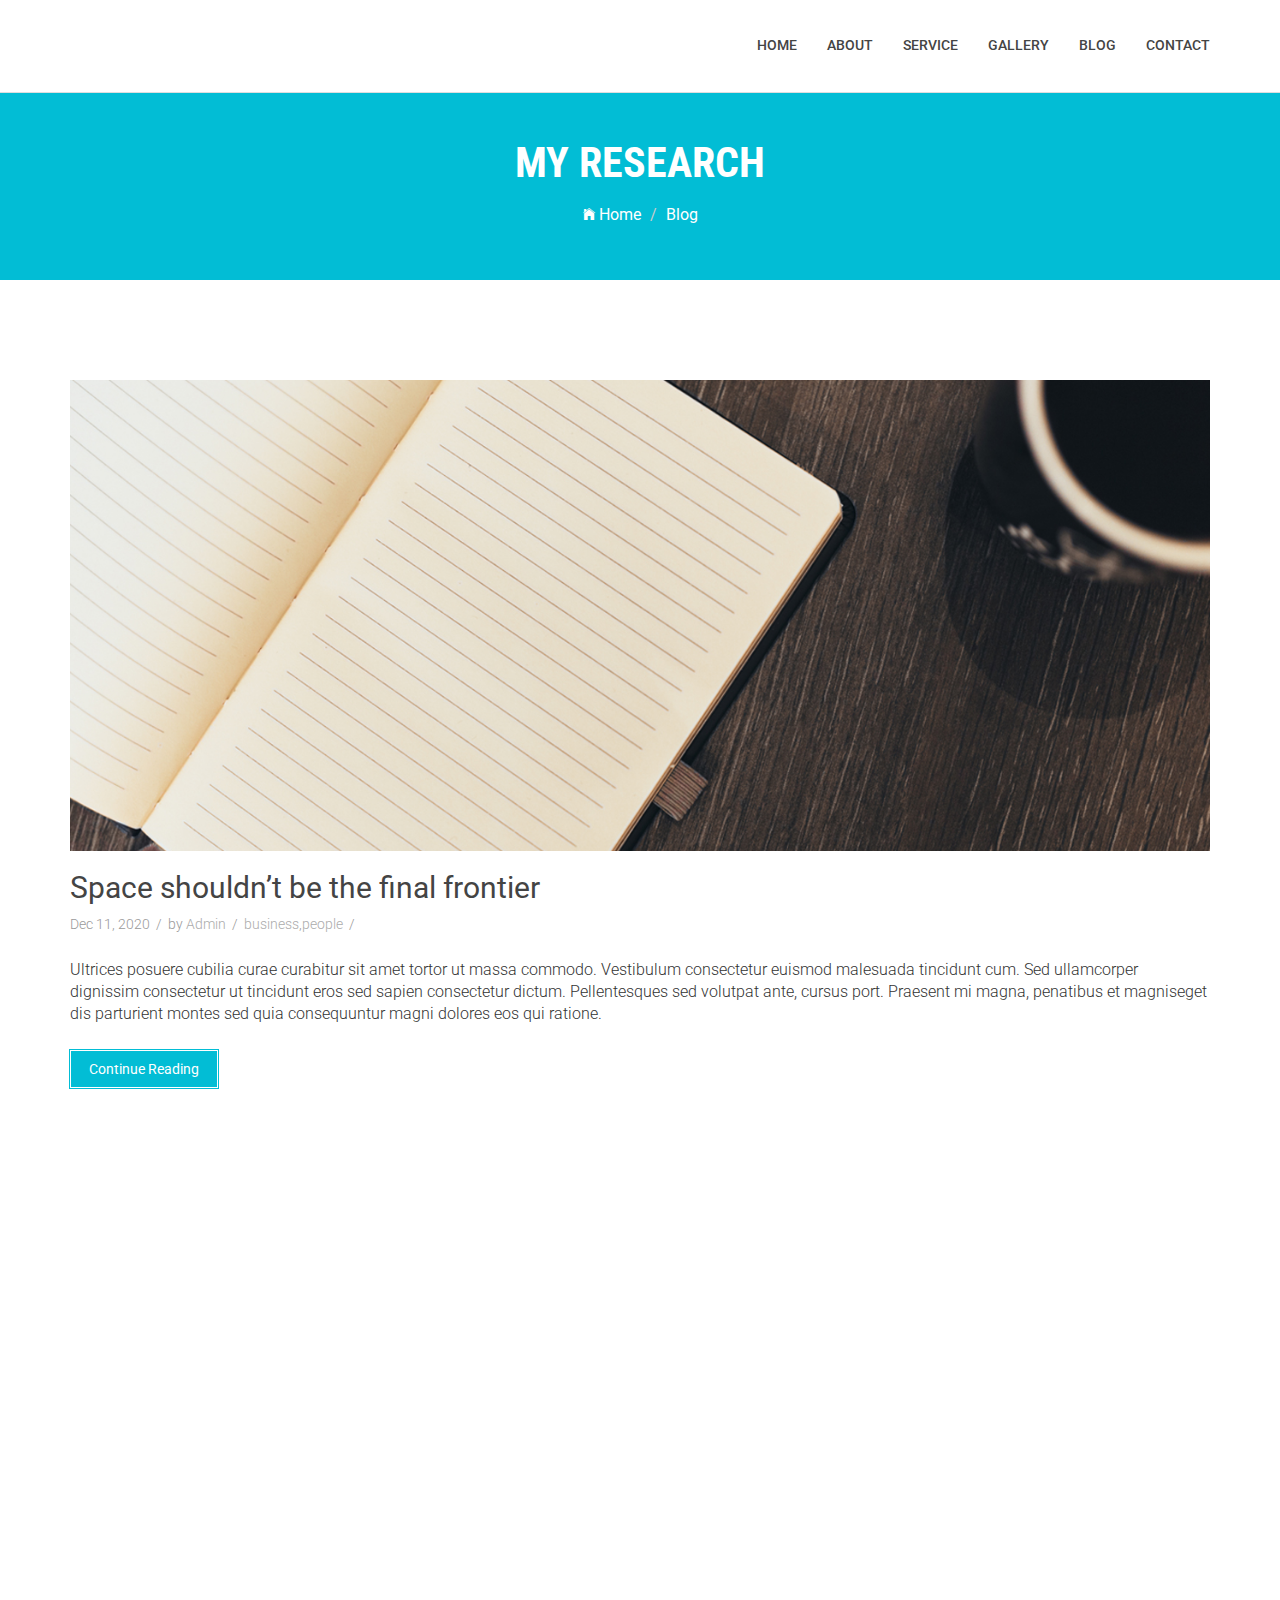
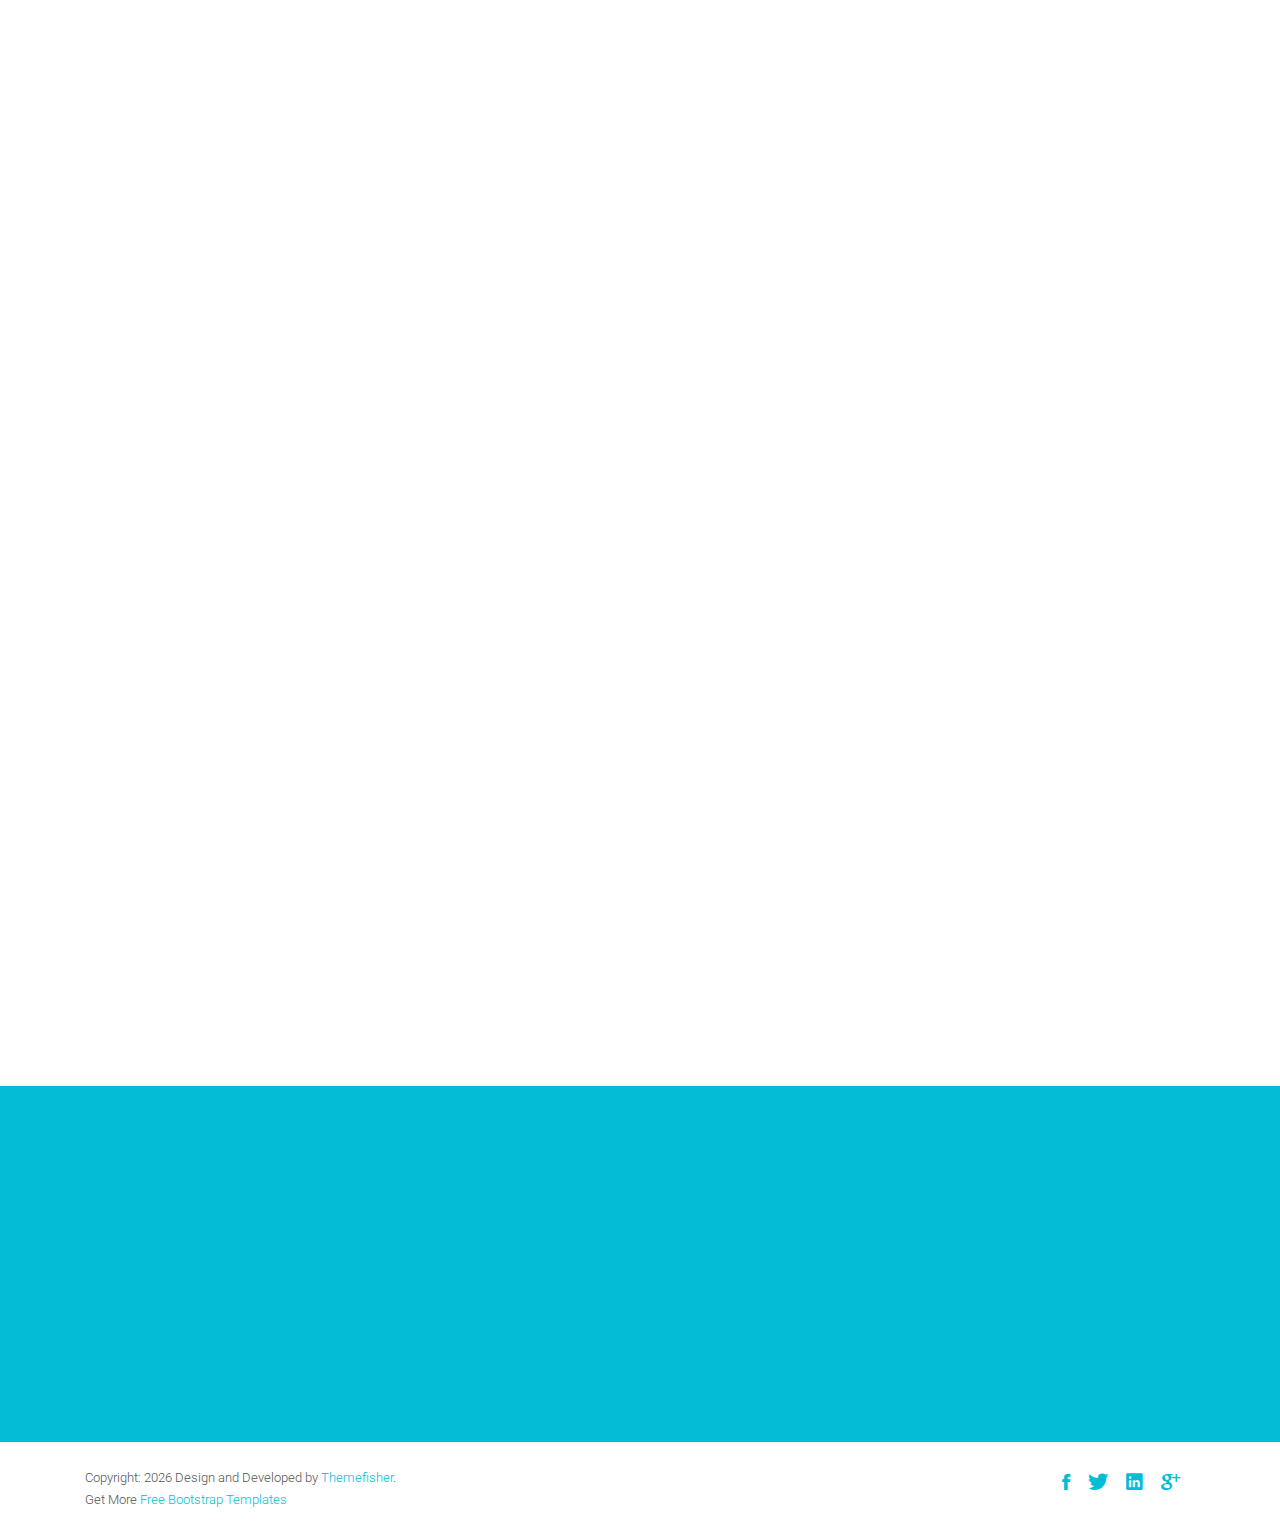
<file: blog-fullwidth.html>
<!DOCTYPE html>
<html class="no-js">
    <head>
        <!-- Basic Page Needs
        ================================================== -->
        <meta charset="utf-8">
        <meta http-equiv="Content-Type" content="text/html; charset=utf-8">
        <link rel="icon" href="favicon.ico">
        <title>Dr Manjunath R Kounte</title>
        <meta name="description" content="">
        <meta name="keywords" content="">
        <meta name="author" content="">
        <!-- Mobile Specific Metas
        ================================================== -->
        <meta name="format-detection" content="telephone=no">
        <meta name="viewport" content="width=device-width, initial-scale=1">

        
        <!-- Template CSS Files
        ================================================== -->
        <!-- Twitter Bootstrs CSS -->
        <link rel="stylesheet" href="plugins/bootstrap/bootstrap.min.css">
        <!-- Ionicons Fonts Css -->
        <link rel="stylesheet" href="plugins/ionicons/ionicons.min.css">
        <!-- animate css -->
        <link rel="stylesheet" href="plugins/animate-css/animate.css">
        <!-- Hero area slider css-->
        <link rel="stylesheet" href="plugins/slider/slider.css">
        <!-- owl craousel css -->
        <link rel="stylesheet" href="plugins/owl-carousel/owl.carousel.css">
        <link rel="stylesheet" href="plugins/owl-carousel/owl.theme.css">
        <!-- Fancybox -->
        <link rel="stylesheet" href="plugins/facncybox/jquery.fancybox.css">
        <!-- template main css file -->
        <link rel="stylesheet" href="css/style.css">
    </head>
    <body>


        <!--
        ==================================================
        Header Section Start
        ================================================== -->
        <header id="top-bar" class="navbar-fixed-top animated-header">
            <div class="container">
                <div class="navbar-header">
                    <!-- responsive nav button -->
                    <button type="button" class="navbar-toggle" data-toggle="collapse" data-target=".navbar-collapse">
                    <span class="sr-only">Toggle navigation</span>
                    <span class="icon-bar"></span>
                    <span class="icon-bar"></span>
                    <span class="icon-bar"></span>
                    </button>
                    <!-- /responsive nav button -->
                    
                    <!-- logo -->
                   <!--  <div class="navbar-brand">
                        <a href="index.html" >
                            <img src="images/logo.png" alt="">
                        </a>
                    </div> -->
                    <!-- /logo -->
                </div>
                <!-- main menu -->
                <nav class="collapse navbar-collapse navbar-right" role="navigation">
                    <div class="main-menu">
                        <ul class="nav navbar-nav navbar-right">
                            <li>
                                <a href="index.html" >Home</a>
                            </li>
                            <li><a href="about.html">About</a></li>
                            <li><a href="service.html">Service</a></li>
                            <li><a href="gallery.html">Gallery</a></li>
                            <li><a href="blog-fullwidth.html">Blog </a></li>
                            <li><a href="contact.html">Contact</a></li>                
                        </ul>
                    </div>
                </nav>
                <!-- /main nav -->
            </div>
        </header>
        

        <!-- 
        ================================================== 
            Global Page Section Start
        ================================================== -->
        <section class="global-page-header">
            <div class="container">
                <div class="row">
                    <div class="col-md-12">
                        <div class="block">
                            <h2>My Research</h2>
                            <ol class="breadcrumb">
                                <li>
                                    <a href="index.html">
                                        <i class="ion-ios-home"></i>
                                        Home
                                    </a>
                                </li>
                                <li class="active">Blog</li>
                            </ol>
                        </div>
                    </div>
                </div>
            </div>
        </section>


<!--=====================================
=            Full Width Blog            =
======================================-->
<section id="blog-full-width">
    <div class="container">
        <div class="row">
            <div class="col-md-12">
                <article class="wow fadeInDown" data-wow-delay=".3s" data-wow-duration="500ms">
                    <div class="blog-post-image">
                        <a href="post-fullwidth.html"><img class="img-responsive" src="images/blog/post-1.jpg" alt="" /></a>
                    </div>
                    <div class="blog-content">
                        <h2 class="blogpost-title">
                        <a href="post-fullwidth.html">Space shouldn’t be the final frontier</a>
                        </h2>
                        <div class="blog-meta">
                            <span>Dec 11, 2020</span>
                            <span>by <a href="">Admin</a></span>
                            <span><a href="">business</a>,<a href="">people</a></span>
                        </div>
                        <p>Ultrices posuere cubilia curae curabitur sit amet tortor ut massa commodo. Vestibulum consectetur euismod malesuada tincidunt cum. Sed ullamcorper dignissim consectetur ut tincidunt eros sed sapien consectetur dictum. Pellentesques sed volutpat ante, cursus port. Praesent mi magna, penatibus et magniseget dis parturient montes sed quia consequuntur magni dolores eos qui ratione.
                        </p>
                        <a href="single-post.html" class="btn btn-dafault btn-details">Continue Reading</a>
                    </div>
                    
                </article>
                <article class="wow fadeInDown" data-wow-delay=".5s" data-wow-duration="500ms">
                    <div class="blog-post-image">
                        <a href="post-fullwidth.html"><img class="img-responsive" src="images/blog/post-2.jpg" alt="" /></a>
                    </div>
                    <div class="blog-content">
                        <h2 class="blogpost-title">
                        <a href="post-fullwidth.html">Space shouldn’t be the final frontier</a>
                        </h2>
                        <div class="blog-meta">
                            <span>Dec 11, 2020</span>
                            <span>by <a href="">Admin</a></span>
                            <span><a href="">business</a>,<a href="">people</a></span>
                        </div>
                        <p>Ultrices posuere cubilia curae curabitur sit amet tortor ut massa commodo. Vestibulum consectetur euismod malesuada tincidunt cum. Sed ullamcorper dignissim consectetur ut tincidunt eros sed sapien consectetur dictum. Pellentesques sed volutpat ante, cursus port. Praesent mi magna, penatibus et magniseget dis parturient montes sed quia consequuntur magni dolores eos qui ratione.
                        </p>
                        <a href="single-post.html" class="btn btn-dafault btn-details">Continue Reading</a>
                    </div>
                    
                </article>
                <article class="wow fadeInDown" data-wow-delay=".7s" data-wow-duration="500ms">
                    <div class="blog-post-image">
                        <a href="post-fullwidth.html"><img class="img-responsive" src="images/blog/post-3.jpg" alt="" /></a>
                    </div>
                    <div class="blog-content">
                        <h2 class="blogpost-title">
                        <a href="post-fullwidth.html">Space shouldn’t be the final frontier</a>
                        </h2>
                        <div class="blog-meta">
                            <span>Dec 11, 2020</span>
                            <span>by <a href="">Admin</a></span>
                            <span><a href="">business</a>,<a href="">people</a></span>
                        </div>
                        <p>Ultrices posuere cubilia curae curabitur sit amet tortor ut massa commodo. Vestibulum consectetur euismod malesuada tincidunt cum. Sed ullamcorper dignissim consectetur ut tincidunt eros sed sapien consectetur dictum. Pellentesques sed volutpat ante, cursus port. Praesent mi magna, penatibus et magniseget dis parturient montes sed quia consequuntur magni dolores eos qui ratione.
                        </p>
                        <a href="single-post.html" class="btn btn-dafault btn-details">Continue Reading</a>
                    </div>
                    
                </article>
            </div>
        </div>
    </div>
</section>




            <!--
            ==================================================
            Call To Action Section Start
            ================================================== -->
            <section id="call-to-action">
                <div class="container">
                    <div class="row">
                        <div class="col-md-12">
                            <div class="block">
                                <h2 class="title wow fadeInDown" data-wow-delay=".3s" data-wow-duration="500ms">SO WHAT YOU THINK ?</h1>
                                <p class="wow fadeInDown" data-wow-delay=".5s" data-wow-duration="500ms">Lorem ipsum dolor sit amet, consectetur adipisicing elit. Nobis,<br>possimus commodi, fugiat magnam temporibus vero magni recusandae? Dolore, maxime praesentium.</p>
                                <a href="contact.html" class="btn btn-default btn-contact wow fadeInDown" data-wow-delay=".7s" data-wow-duration="500ms">Contact With Me</a>
                            </div>
                        </div>
                        
                    </div>
                </div>
            </section>

            <!--
            ==================================================
            Footer Section Start
            ================================================== -->
            <footer id="footer">
                <div class="container">
                    <div class="col-md-8">
                        <p class="copyright">Copyright: <span><script>document.write(new Date().getFullYear())</script></span> Design and Developed by <a href="http://www.Themefisher.com" target="_blank">Themefisher</a>. <br> 
                            Get More 
                            <a href="https://themefisher.com/free-bootstrap-templates/" target="_blank">
                                Free Bootstrap Templates
                            </a>
                        </p>
                    </div>
                    <div class="col-md-4">
                        <!-- Social Media -->
                        <ul class="social">
                            <li>
                                <a href="http://wwww.fb.com/themefisher" class="Facebook">
                                    <i class="ion-social-facebook"></i>
                                </a>
                            </li>
                            <li>
                                <a href="http://wwww.twitter.com/themefisher" class="Twitter">
                                    <i class="ion-social-twitter"></i>
                                </a>
                            </li>
                            <li>
                                <a href="#" class="Linkedin">
                                    <i class="ion-social-linkedin"></i>
                                </a>
                            </li>
                            <li>
                                <a href="http://wwww.fb.com/themefisher" class="Google Plus">
                                    <i class="ion-social-googleplus"></i>
                                </a>
                            </li>
                        </ul>
                    </div>
                </div>
            </footer> <!-- /#footer -->

	<!-- Template Javascript Files
	================================================== -->
	<!-- jquery -->
	<script src="plugins/jQurey/jquery.min.js"></script>
	<!-- Form Validation -->
    <script src="plugins/form-validation/jquery.form.js"></script> 
    <script src="plugins/form-validation/jquery.validate.min.js"></script>
	<!-- owl carouserl js -->
	<script src="plugins/owl-carousel/owl.carousel.min.js"></script>
	<!-- bootstrap js -->
	<script src="plugins/bootstrap/bootstrap.min.js"></script>
	<!-- wow js -->
	<script src="plugins/wow-js/wow.min.js"></script>
	<!-- slider js -->
	<script src="plugins/slider/slider.js"></script>
	<!-- Fancybox -->
	<script src="plugins/facncybox/jquery.fancybox.js"></script>
	<!-- template main js -->
	<script src="js/main.js"></script>
 	</body>
</html>
</file>
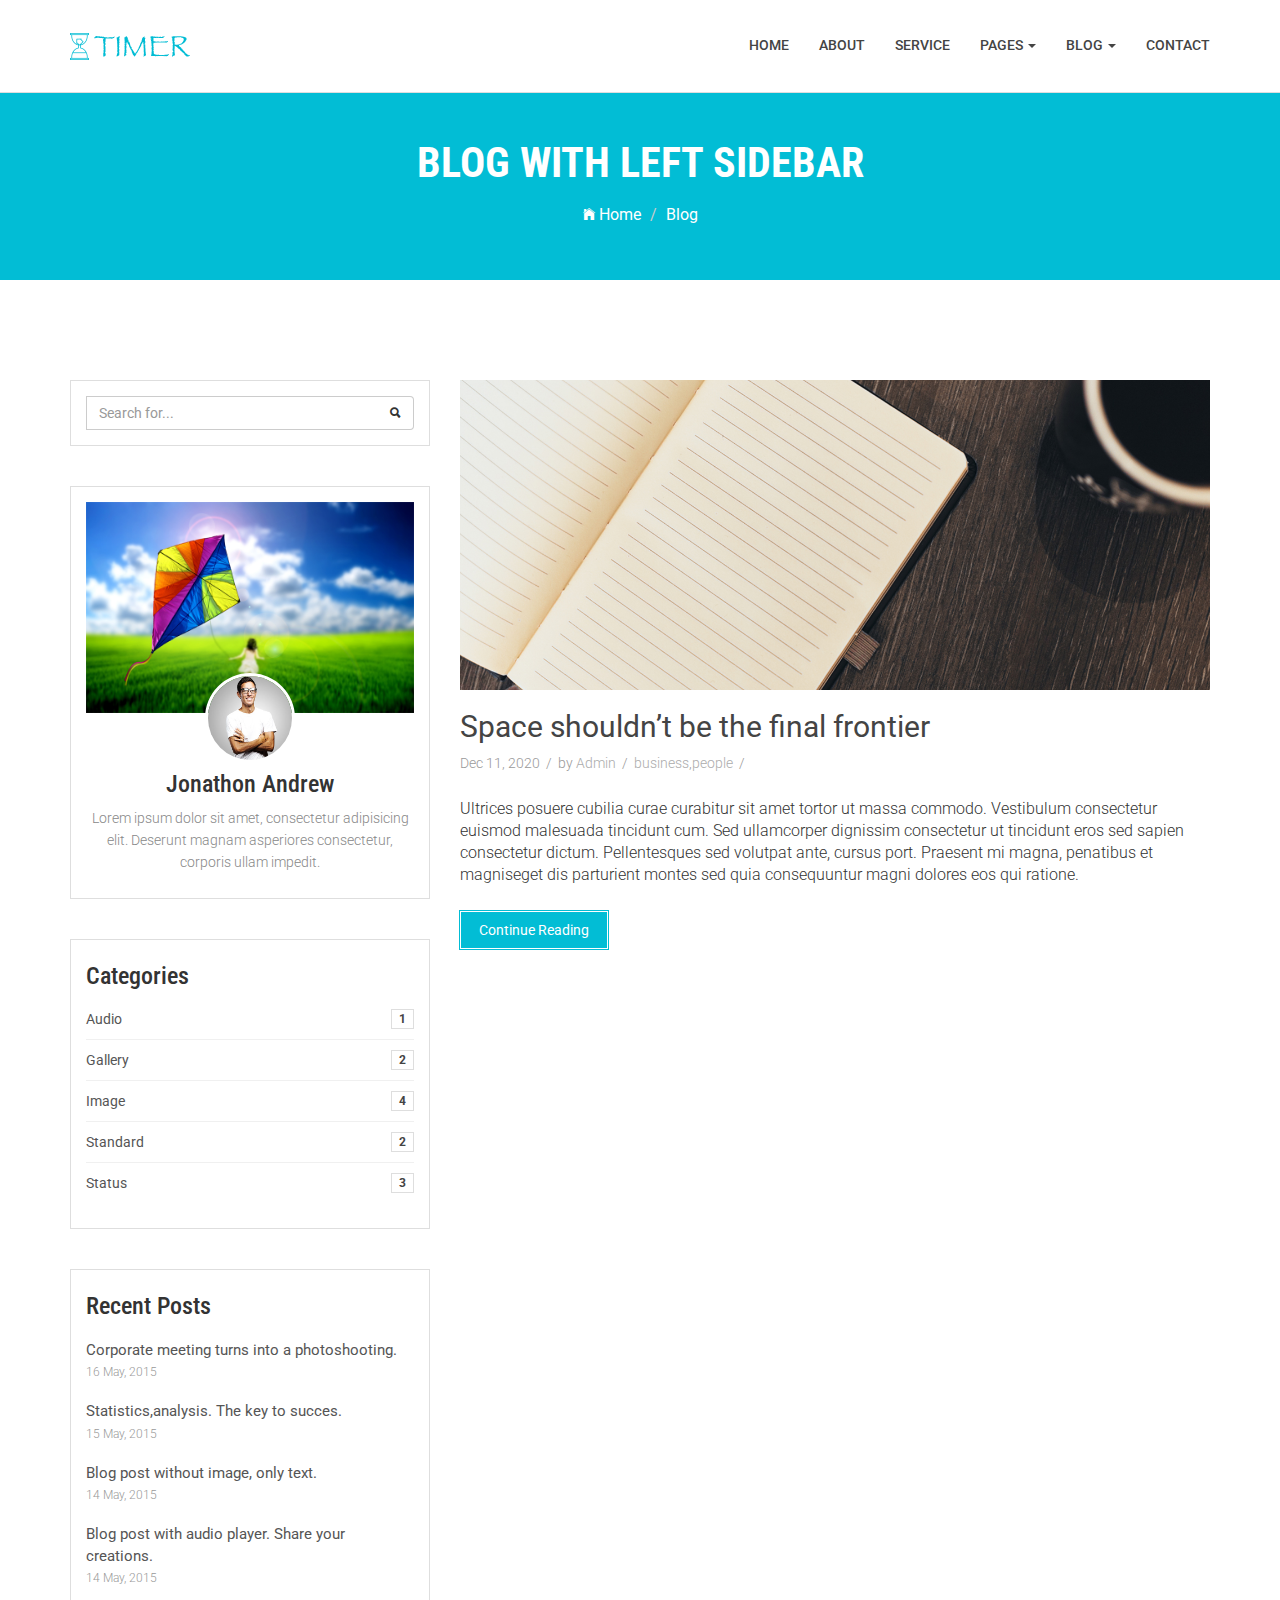
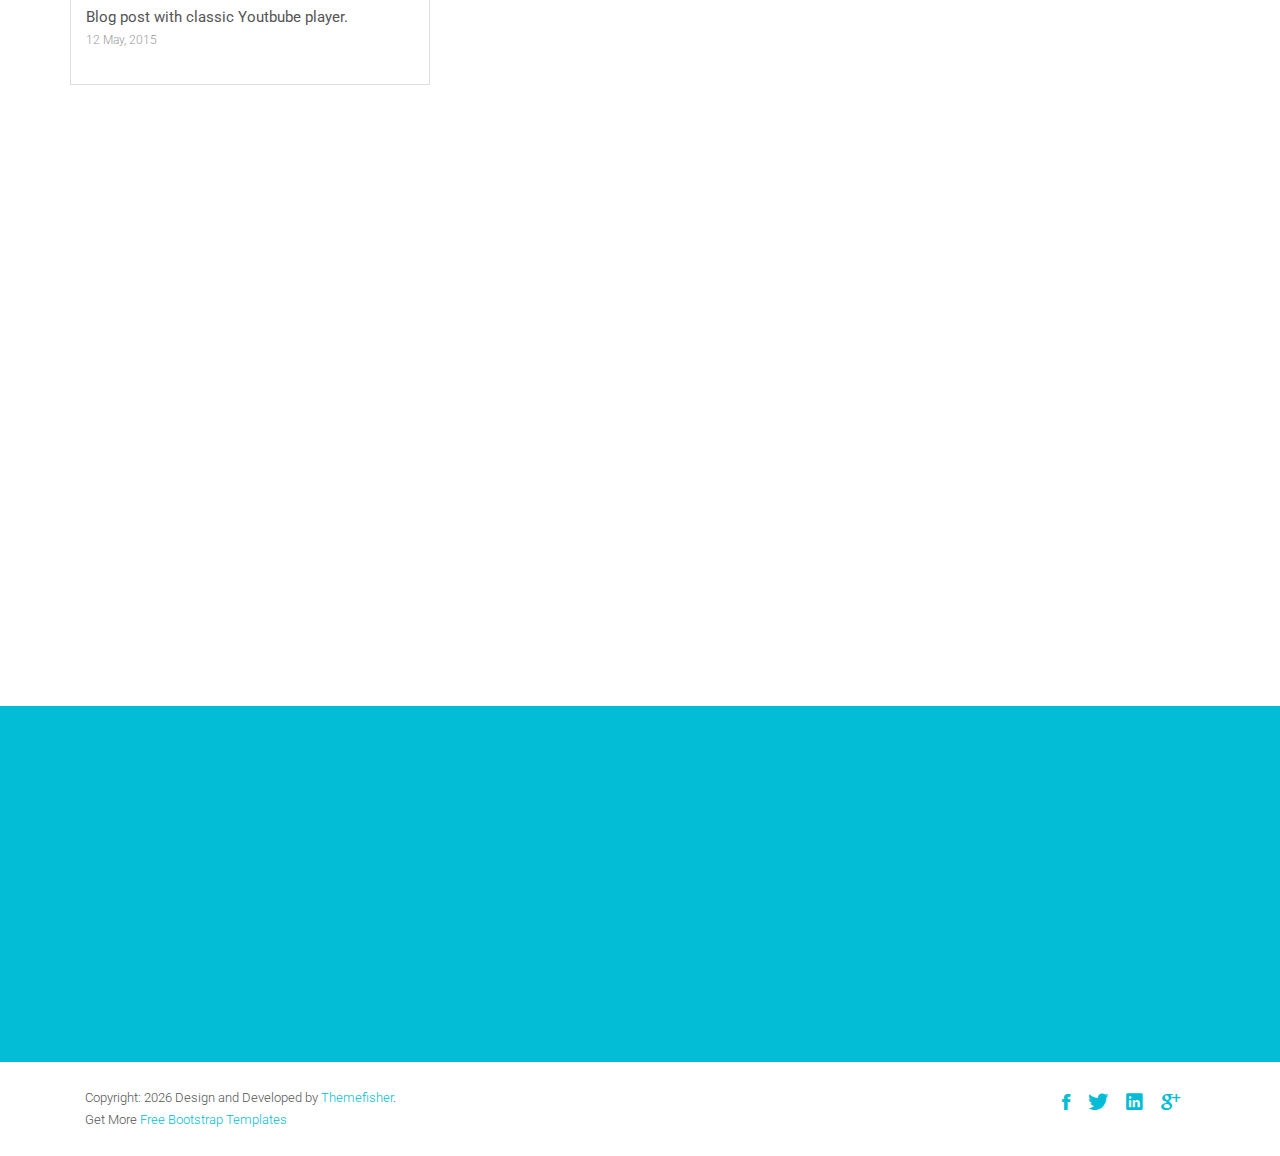
<file: blog-left-sidebar.html>
<!DOCTYPE html>
<html class="no-js">
    <head>
        <!-- Basic Page Needs
        ================================================== -->
        <meta charset="utf-8">
        <meta http-equiv="Content-Type" content="text/html; charset=utf-8">
        <link rel="icon" href="favicon.ico">
        <title>Timer Agency Template</title>
        <meta name="description" content="">
        <meta name="keywords" content="">
        <meta name="author" content="">
        <!-- Mobile Specific Metas
        ================================================== -->
        <meta name="format-detection" content="telephone=no">
        <meta name="viewport" content="width=device-width, initial-scale=1">

        
        <!-- Template CSS Files
        ================================================== -->
        <!-- Twitter Bootstrs CSS -->
        <link rel="stylesheet" href="plugins/bootstrap/bootstrap.min.css">
        <!-- Ionicons Fonts Css -->
        <link rel="stylesheet" href="plugins/ionicons/ionicons.min.css">
        <!-- animate css -->
        <link rel="stylesheet" href="plugins/animate-css/animate.css">
        <!-- Hero area slider css-->
        <link rel="stylesheet" href="plugins/slider/slider.css">
        <!-- owl craousel css -->
        <link rel="stylesheet" href="plugins/owl-carousel/owl.carousel.css">
        <link rel="stylesheet" href="plugins/owl-carousel/owl.theme.css">
        <!-- Fancybox -->
        <link rel="stylesheet" href="plugins/facncybox/jquery.fancybox.css">
        <!-- template main css file -->
        <link rel="stylesheet" href="css/style.css">
    </head>
    <body>


        <!--
        ==================================================
        Header Section Start
        ================================================== -->
        <header id="top-bar" class="navbar-fixed-top animated-header">
            <div class="container">
                <div class="navbar-header">
                    <!-- responsive nav button -->
                    <button type="button" class="navbar-toggle" data-toggle="collapse" data-target=".navbar-collapse">
                    <span class="sr-only">Toggle navigation</span>
                    <span class="icon-bar"></span>
                    <span class="icon-bar"></span>
                    <span class="icon-bar"></span>
                    </button>
                    <!-- /responsive nav button -->
                    
                    <!-- logo -->
                    <div class="navbar-brand">
                        <a href="index.html" >
                            <img src="images/logo.png" alt="">
                        </a>
                    </div>
                    <!-- /logo -->
                </div>
                <!-- main menu -->
                <nav class="collapse navbar-collapse navbar-right" role="navigation">
                    <div class="main-menu">
                        <ul class="nav navbar-nav navbar-right">
                            <li>
                                <a href="index.html" >Home</a>
                            </li>
                            <li><a href="about.html">About</a></li>
                            <li><a href="service.html">Service</a></li>
                            <li class="dropdown">
                                <a href="#" class="dropdown-toggle" data-toggle="dropdown">Pages <span class="caret"></span></a>
                                <div class="dropdown-menu">
                                    <ul>
                                        <li><a href="404.html">404 Page</a></li>
                                        <li><a href="gallery.html">Gallery</a></li>
                                    </ul>
                                </div>
                            </li>
                            <li class="dropdown">
                                <a href="#" class="dropdown-toggle" data-toggle="dropdown">Blog <span class="caret"></span></a>
                                <div class="dropdown-menu">
                                    <ul>
                                        <li><a href="blog-fullwidth.html">Blog Full</a></li>
                                        <li><a href="blog-left-sidebar.html">Blog Left sidebar</a></li>
                                        <li><a href="blog-right-sidebar.html">Blog Right sidebar</a></li>
                                    </ul>
                                </div>
                            </li>
                            <li><a href="contact.html">Contact</a></li>
                        </ul>
                    </div>
                </nav>
                <!-- /main nav -->
            </div>
        </header>
        

        <!-- 
        ================================================== 
            Global Page Section Start
        ================================================== -->
        <section class="global-page-header">
            <div class="container">
                <div class="row">
                    <div class="col-md-12">
                        <div class="block">
                            <h2>Blog with left sidebar</h2>
                            <ol class="breadcrumb">
                                <li>
                                    <a href="index.html">
                                        <i class="ion-ios-home"></i>
                                        Home
                                    </a>
                                </li>
                                <li class="active">Blog</li>
                            </ol>
                        </div>
                    </div>
                </div>
            </div>
        </section>


<!--=======================================
=            Blog Left sidebar            =
========================================-->

<section id="blog-full-width">
    <div class="container">
        <div class="row">
            <div class="col-md-4">
                <div class="sidebar">
                    <div class="search widget">
                        <form action="" method="get" class="searchform" role="search">
                            <div class="input-group">
                                <input type="text" class="form-control" placeholder="Search for...">
                                <span class="input-group-btn">
                                    <button class="btn btn-default" type="button"> <i class="ion-search"></i> </button>
                                </span>
                                </div><!-- /input-group -->
                            </form>
                        </div>
                        <div class="author widget">
                            <img class="img-responsive" src="images/author/author-bg.jpg">
                            <div class="author-body text-center">
                                <div class="author-img">
                                    <img src="images/author/author.jpg">
                                </div>
                                <div class="author-bio">
                                    <h3>Jonathon Andrew</h3>
                                    <p>Lorem ipsum dolor sit amet, consectetur adipisicing elit. Deserunt magnam asperiores consectetur, corporis ullam impedit.</p>
                                </div>
                            </div>
                        </div>
                        <div class="categories widget">
                            <h3 class="widget-head">Categories</h3>
                            <ul>
                                <li>
                                    <a href="">Audio</a> <span class="badge">1</span>
                                </li>
                                <li>
                                    <a href="">Gallery</a> <span class="badge">2</span>
                                </li>
                                <li>
                                    <a href="">Image</a> <span class="badge">4</span>
                                </li>
                                <li>
                                    <a href="">Standard</a> <span class="badge">2</span>
                                </li>
                                <li>
                                    <a href="">Status</a> <span class="badge">3</span>
                                </li>
                            </ul>
                        </div>
                        
                        <div class="recent-post widget">
                            <h3>Recent Posts</h3>
                            <ul>
                                <li>
                                    <a href="#">Corporate meeting turns into a photoshooting.</a><br>
                                    <time>16 May, 2015</time>
                                </li>
                                <li>
                                    <a href="#">Statistics,analysis. The key to succes.</a><br>
                                    <time>15 May, 2015</time>
                                </li>
                                <li>
                                    <a href="#">Blog post without image, only text.</a><br>
                                    <time>14 May, 2015</time>
                                </li>
                                <li>
                                    <a href="#">Blog post with audio player. Share your creations.</a><br>
                                    <time>14 May, 2015</time>
                                </li>
                                <li>
                                    <a href="#">Blog post with classic Youtbube player.</a><br>
                                    <time>12 May, 2015</time>
                                </li>
                            </ul>
                        </div>
                    </div>
                </div>
                <div class="col-md-8">
                    <article class="wow fadeInDown" data-wow-delay=".3s" data-wow-duration="500ms">
                        <div class="blog-post-image">
                            <a href="post-fullwidth.html"><img class="img-responsive" src="images/blog/post-1.jpg" alt="" /></a>
                        </div>
                        <div class="blog-content">
                            <h2 class="blogpost-title">
                            <a href="post-fullwidth.html">Space shouldn’t be the final frontier</a>
                            </h2>
                            <div class="blog-meta">
                                <span>Dec 11, 2020</span>
                                <span>by <a href="">Admin</a></span>
                                <span><a href="">business</a>,<a href="">people</a></span>
                            </div>
                            <p>Ultrices posuere cubilia curae curabitur sit amet tortor ut massa commodo. Vestibulum consectetur euismod malesuada tincidunt cum. Sed ullamcorper dignissim consectetur ut tincidunt eros sed sapien consectetur dictum. Pellentesques sed volutpat ante, cursus port. Praesent mi magna, penatibus et magniseget dis parturient montes sed quia consequuntur magni dolores eos qui ratione.
                            </p>
                            <a href="single-post.html" class="btn btn-dafault btn-details">Continue Reading</a>
                        </div>
                    </article>
                    <article class="wow fadeInDown" data-wow-delay=".5s" data-wow-duration="500ms">
                        <div class="blog-post-image">
                            <a href="post-fullwidth.html"><img class="img-responsive" src="images/blog/post-2.jpg" alt="" /></a>
                        </div>
                        <div class="blog-content">
                            <h2 class="blogpost-title">
                            <a href="post-fullwidth.html">Space shouldn’t be the final frontier</a>
                            </h2>
                            <div class="blog-meta">
                                <span>Dec 11, 2020</span>
                                <span>by <a href="">Admin</a></span>
                                <span><a href="">business</a>,<a href="">people</a></span>
                            </div>
                            <p>Ultrices posuere cubilia curae curabitur sit amet tortor ut massa commodo. Vestibulum consectetur euismod malesuada tincidunt cum. Sed ullamcorper dignissim consectetur ut tincidunt eros sed sapien consectetur dictum. Pellentesques sed volutpat ante, cursus port. Praesent mi magna, penatibus et magniseget dis parturient montes sed quia consequuntur magni dolores eos qui ratione.
                            </p>
                            <a href="single-post.html" class="btn btn-dafault btn-details">Continue Reading</a>
                        </div>
                    </article>
                    <article class="wow fadeInDown" data-wow-delay=".7s" data-wow-duration="500ms">
                        <div class="blog-post-image">
                            <a href="post-fullwidth.html"><img class="img-responsive" src="images/blog/post-3.jpg" alt="" /></a>
                        </div>
                        <div class="blog-content">
                            <h2 class="blogpost-title">
                            <a href="post-fullwidth.html">Space shouldn’t be the final frontier</a>
                            </h2>
                            <div class="blog-meta">
                                <span>Dec 11, 2020</span>
                                <span>by <a href="">Admin</a></span>
                                <span><a href="">business</a>,<a href="">people</a></span>
                            </div>
                            <p>Ultrices posuere cubilia curae curabitur sit amet tortor ut massa commodo. Vestibulum consectetur euismod malesuada tincidunt cum. Sed ullamcorper dignissim consectetur ut tincidunt eros sed sapien consectetur dictum. Pellentesques sed volutpat ante, cursus port. Praesent mi magna, penatibus et magniseget dis parturient montes sed quia consequuntur magni dolores eos qui ratione.
                            </p>
                            <a href="single-post.html" class="btn btn-dafault btn-details">Continue Reading</a>
                        </div>
                    </article>
                </div>
            </div>
        </div>
</section>

<!--====  End of Blog Left sidebar  ====--> 





            <!--
            ==================================================
            Call To Action Section Start
            ================================================== -->
            <section id="call-to-action">
                <div class="container">
                    <div class="row">
                        <div class="col-md-12">
                            <div class="block">
                                <h2 class="title wow fadeInDown" data-wow-delay=".3s" data-wow-duration="500ms">SO WHAT YOU THINK ?</h1>
                                <p class="wow fadeInDown" data-wow-delay=".5s" data-wow-duration="500ms">Lorem ipsum dolor sit amet, consectetur adipisicing elit. Nobis,<br>possimus commodi, fugiat magnam temporibus vero magni recusandae? Dolore, maxime praesentium.</p>
                                <a href="contact.html" class="btn btn-default btn-contact wow fadeInDown" data-wow-delay=".7s" data-wow-duration="500ms">Contact With Me</a>
                            </div>
                        </div>
                        
                    </div>
                </div>
            </section>

            <!--
            ==================================================
            Footer Section Start
            ================================================== -->
            <footer id="footer">
                <div class="container">
                    <div class="col-md-8">
                        <p class="copyright">Copyright: <span><script>document.write(new Date().getFullYear())</script></span> Design and Developed by <a href="http://www.Themefisher.com" target="_blank">Themefisher</a>. <br> 
                            Get More 
                            <a href="https://themefisher.com/free-bootstrap-templates/" target="_blank">
                                Free Bootstrap Templates
                            </a>
                        </p>
                    </div>
                    <div class="col-md-4">
                        <!-- Social Media -->
                        <ul class="social">
                            <li>
                                <a href="http://wwww.fb.com/themefisher" class="Facebook">
                                    <i class="ion-social-facebook"></i>
                                </a>
                            </li>
                            <li>
                                <a href="http://wwww.twitter.com/themefisher" class="Twitter">
                                    <i class="ion-social-twitter"></i>
                                </a>
                            </li>
                            <li>
                                <a href="#" class="Linkedin">
                                    <i class="ion-social-linkedin"></i>
                                </a>
                            </li>
                            <li>
                                <a href="http://wwww.fb.com/themefisher" class="Google Plus">
                                    <i class="ion-social-googleplus"></i>
                                </a>
                            </li>
                        </ul>
                    </div>
                </div>
            </footer> <!-- /#footer -->

	<!-- Template Javascript Files
	================================================== -->
	<!-- jquery -->
	<script src="plugins/jQurey/jquery.min.js"></script>
	<!-- Form Validation -->
    <script src="plugins/form-validation/jquery.form.js"></script> 
    <script src="plugins/form-validation/jquery.validate.min.js"></script>
	<!-- owl carouserl js -->
	<script src="plugins/owl-carousel/owl.carousel.min.js"></script>
	<!-- bootstrap js -->
	<script src="plugins/bootstrap/bootstrap.min.js"></script>
	<!-- wow js -->
	<script src="plugins/wow-js/wow.min.js"></script>
	<!-- slider js -->
	<script src="plugins/slider/slider.js"></script>
	<!-- Fancybox -->
	<script src="plugins/facncybox/jquery.fancybox.js"></script>
	<!-- template main js -->
	<script src="js/main.js"></script>
 	</body>
</html>
</file>
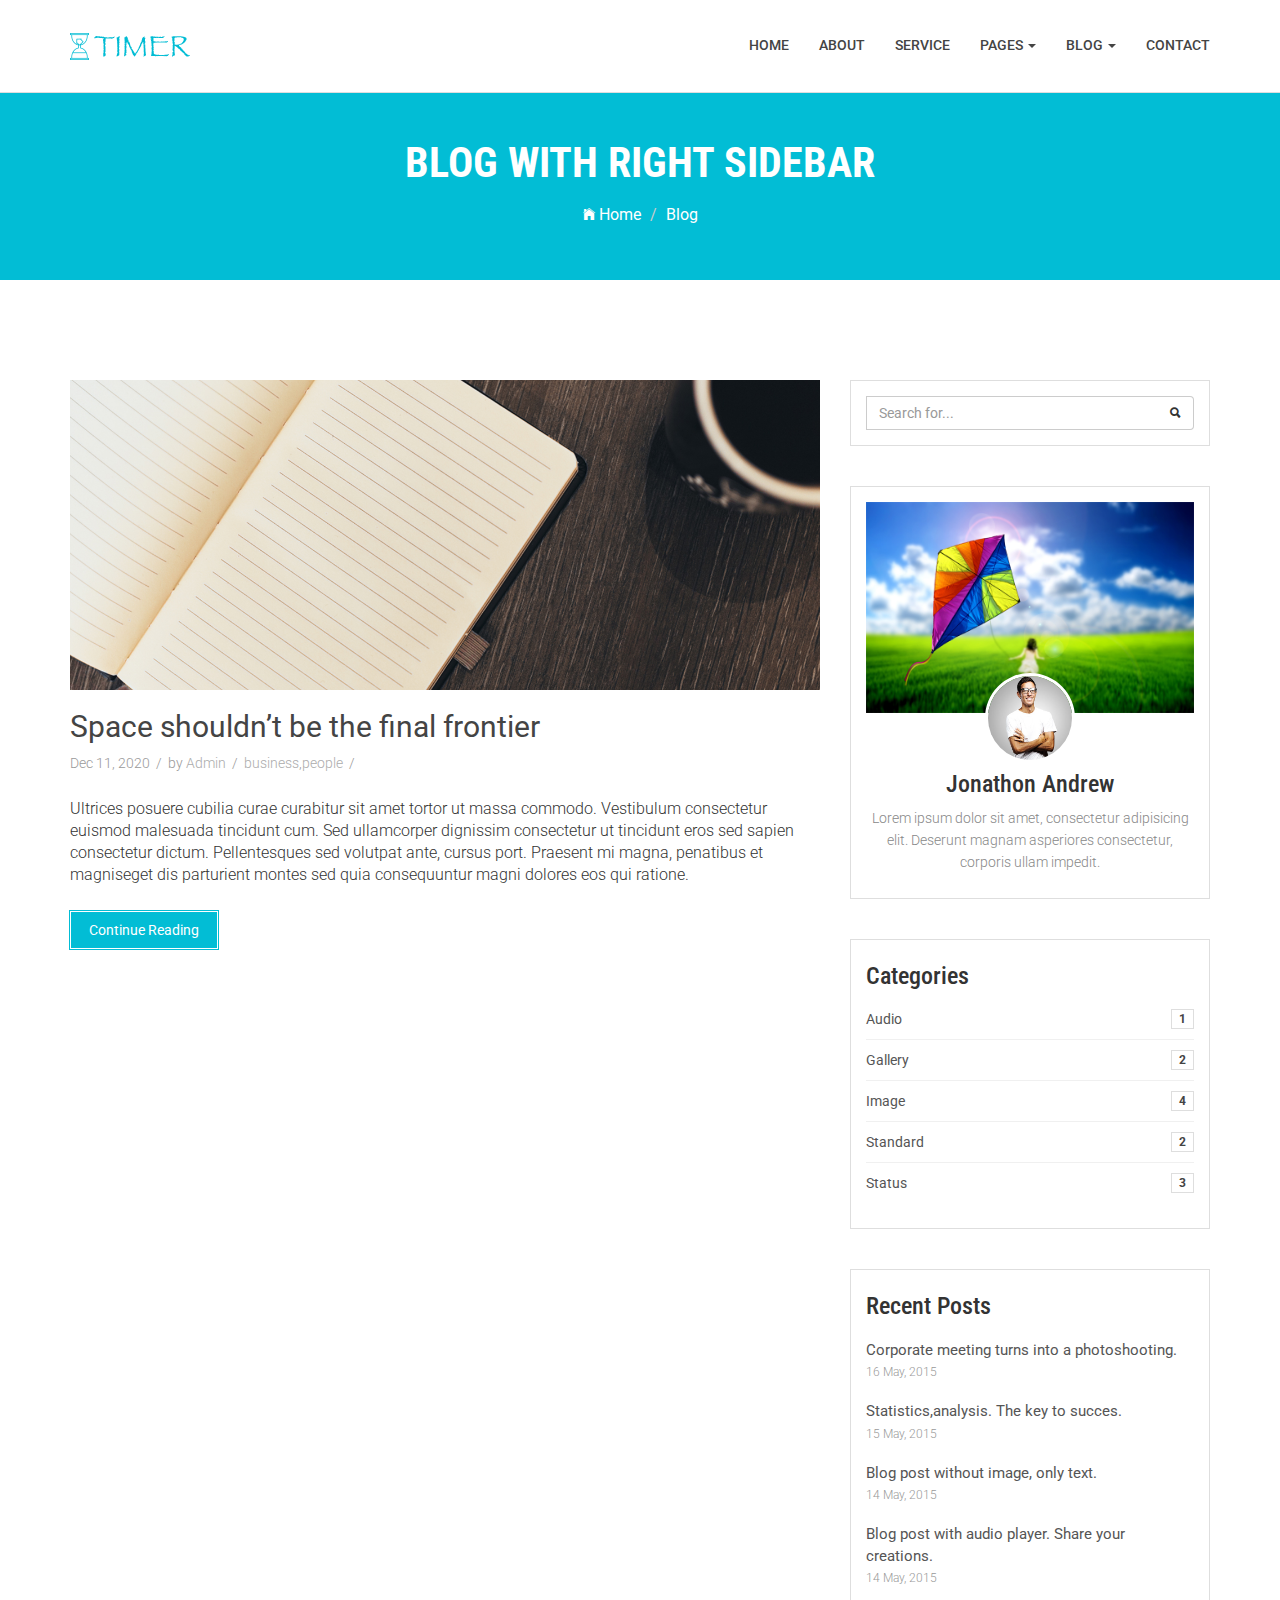
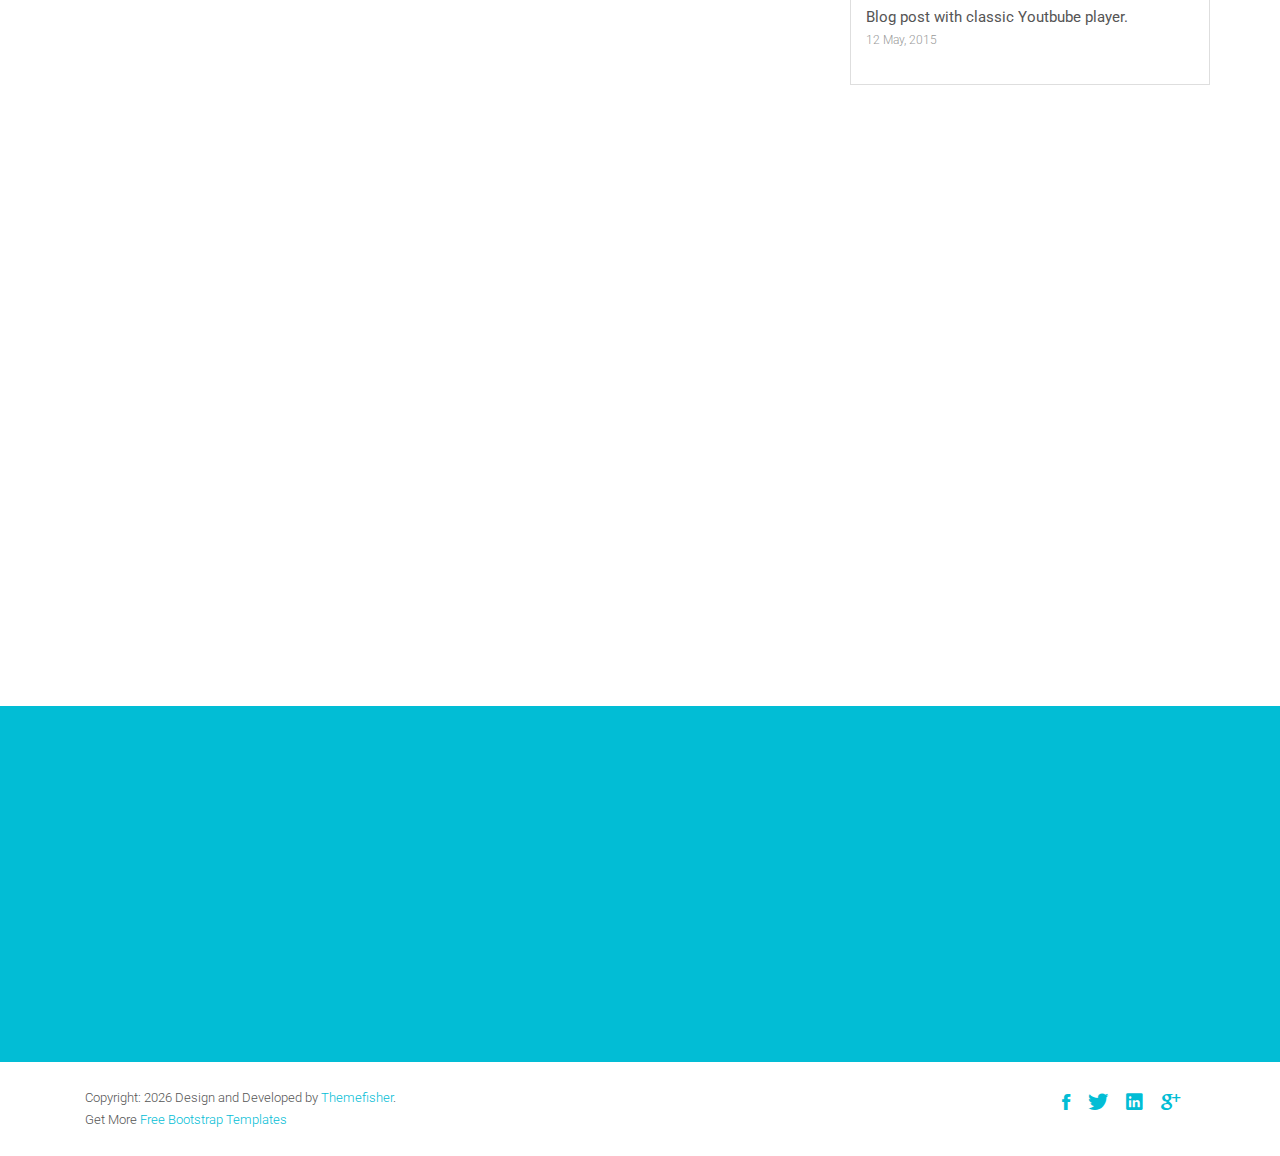
<file: blog-right-sidebar.html>
<!DOCTYPE html>
<html class="no-js">
    <head>
        <!-- Basic Page Needs
        ================================================== -->
        <meta charset="utf-8">
        <meta http-equiv="Content-Type" content="text/html; charset=utf-8">
        <link rel="icon" href="favicon.ico">
        <title>Timer Agency Template</title>
        <meta name="description" content="">
        <meta name="keywords" content="">
        <meta name="author" content="">
        <!-- Mobile Specific Metas
        ================================================== -->
        <meta name="format-detection" content="telephone=no">
        <meta name="viewport" content="width=device-width, initial-scale=1">

        
        <!-- Template CSS Files
        ================================================== -->
        <!-- Twitter Bootstrs CSS -->
        <link rel="stylesheet" href="plugins/bootstrap/bootstrap.min.css">
        <!-- Ionicons Fonts Css -->
        <link rel="stylesheet" href="plugins/ionicons/ionicons.min.css">
        <!-- animate css -->
        <link rel="stylesheet" href="plugins/animate-css/animate.css">
        <!-- Hero area slider css-->
        <link rel="stylesheet" href="plugins/slider/slider.css">
        <!-- owl craousel css -->
        <link rel="stylesheet" href="plugins/owl-carousel/owl.carousel.css">
        <link rel="stylesheet" href="plugins/owl-carousel/owl.theme.css">
        <!-- Fancybox -->
        <link rel="stylesheet" href="plugins/facncybox/jquery.fancybox.css">
        <!-- template main css file -->
        <link rel="stylesheet" href="css/style.css">
    </head>
    <body>


        <!--
        ==================================================
        Header Section Start
        ================================================== -->
        <header id="top-bar" class="navbar-fixed-top animated-header">
            <div class="container">
                <div class="navbar-header">
                    <!-- responsive nav button -->
                    <button type="button" class="navbar-toggle" data-toggle="collapse" data-target=".navbar-collapse">
                    <span class="sr-only">Toggle navigation</span>
                    <span class="icon-bar"></span>
                    <span class="icon-bar"></span>
                    <span class="icon-bar"></span>
                    </button>
                    <!-- /responsive nav button -->
                    
                    <!-- logo -->
                    <div class="navbar-brand">
                        <a href="index.html" >
                            <img src="images/logo.png" alt="">
                        </a>
                    </div>
                    <!-- /logo -->
                </div>
                <!-- main menu -->
                <nav class="collapse navbar-collapse navbar-right" role="navigation">
                    <div class="main-menu">
                        <ul class="nav navbar-nav navbar-right">
                            <li>
                                <a href="index.html" >Home</a>
                            </li>
                            <li><a href="about.html">About</a></li>
                            <li><a href="service.html">Service</a></li>
                            <li class="dropdown">
                                <a href="#" class="dropdown-toggle" data-toggle="dropdown">Pages <span class="caret"></span></a>
                                <div class="dropdown-menu">
                                    <ul>
                                        <li><a href="404.html">404 Page</a></li>
                                        <li><a href="gallery.html">Gallery</a></li>
                                    </ul>
                                </div>
                            </li>
                            <li class="dropdown">
                                <a href="#" class="dropdown-toggle" data-toggle="dropdown">Blog <span class="caret"></span></a>
                                <div class="dropdown-menu">
                                    <ul>
                                        <li><a href="blog-fullwidth.html">Blog Full</a></li>
                                        <li><a href="blog-left-sidebar.html">Blog Left sidebar</a></li>
                                        <li><a href="blog-right-sidebar.html">Blog Right sidebar</a></li>
                                    </ul>
                                </div>
                            </li>
                            <li><a href="contact.html">Contact</a></li>
                        </ul>
                    </div>
                </nav>
                <!-- /main nav -->
            </div>
        </header>
        

        <!-- 
        ================================================== 
            Global Page Section Start
        ================================================== -->
        <section class="global-page-header">
            <div class="container">
                <div class="row">
                    <div class="col-md-12">
                        <div class="block">
                            <h2>Blog with right sidebar</h2>
                            <ol class="breadcrumb">
                                <li>
                                    <a href="index.html">
                                        <i class="ion-ios-home"></i>
                                        Home
                                    </a>
                                </li>
                                <li class="active">Blog</li>
                            </ol>
                        </div>
                    </div>
                </div>
            </div>
        </section>


<!--=============================================
=            Blog With Right Sidebar            =
==============================================-->
<section id="blog-full-width">
    <div class="container">
        <div class="row">
            <div class="col-md-8">
                <article class="wow fadeInDown" data-wow-delay=".3s" data-wow-duration="500ms">
                    <div class="blog-post-image">
                        <a href="post-fullwidth.html"><img class="img-responsive" src="images/blog/post-1.jpg" alt="" /></a>
                    </div>
                    <div class="blog-content">
                        <h2 class="blogpost-title">
                        <a href="post-fullwidth.html">Space shouldn’t be the final frontier</a>
                        </h2>
                        <div class="blog-meta">
                            <span>Dec 11, 2020</span>
                            <span>by <a href="">Admin</a></span>
                            <span><a href="">business</a>,<a href="">people</a></span>
                        </div>
                        <p>Ultrices posuere cubilia curae curabitur sit amet tortor ut massa commodo. Vestibulum consectetur euismod malesuada tincidunt cum. Sed ullamcorper dignissim consectetur ut tincidunt eros sed sapien consectetur dictum. Pellentesques sed volutpat ante, cursus port. Praesent mi magna, penatibus et magniseget dis parturient montes sed quia consequuntur magni dolores eos qui ratione.
                        </p>
                        <a href="single-post.html" class="btn btn-dafault btn-details">Continue Reading</a>
                    </div>
                    
                </article>
                <article class="wow fadeInDown" data-wow-delay=".5s" data-wow-duration="500ms">
                    <div class="blog-post-image">
                        <a href="post-fullwidth.html"><img class="img-responsive" src="images/blog/post-2.jpg" alt="" /></a>
                    </div>
                    <div class="blog-content">
                        <h2 class="blogpost-title">
                        <a href="post-fullwidth.html">Space shouldn’t be the final frontier</a>
                        </h2>
                        <div class="blog-meta">
                            <span>Dec 11, 2020</span>
                            <span>by <a href="">Admin</a></span>
                            <span><a href="">business</a>,<a href="">people</a></span>
                        </div>
                        <p>Ultrices posuere cubilia curae curabitur sit amet tortor ut massa commodo. Vestibulum consectetur euismod malesuada tincidunt cum. Sed ullamcorper dignissim consectetur ut tincidunt eros sed sapien consectetur dictum. Pellentesques sed volutpat ante, cursus port. Praesent mi magna, penatibus et magniseget dis parturient montes sed quia consequuntur magni dolores eos qui ratione.
                        </p>
                        <a href="single-post.html" class="btn btn-dafault btn-details">Continue Reading</a>
                    </div>
                    
                </article>
                <article class="wow fadeInDown" data-wow-delay=".7s" data-wow-duration="500ms">
                    <div class="blog-post-image">
                        <a href="post-fullwidth.html"><img class="img-responsive" src="images/blog/post-3.jpg" alt="" /></a>
                    </div>
                    <div class="blog-content">
                        <h2 class="blogpost-title">
                        <a href="post-fullwidth.html">Space shouldn’t be the final frontier</a>
                        </h2>
                        <div class="blog-meta">
                            <span>Dec 11, 2020</span>
                            <span>by <a href="">Admin</a></span>
                            <span><a href="">business</a>,<a href="">people</a></span>
                        </div>
                        <p>Ultrices posuere cubilia curae curabitur sit amet tortor ut massa commodo. Vestibulum consectetur euismod malesuada tincidunt cum. Sed ullamcorper dignissim consectetur ut tincidunt eros sed sapien consectetur dictum. Pellentesques sed volutpat ante, cursus port. Praesent mi magna, penatibus et magniseget dis parturient montes sed quia consequuntur magni dolores eos qui ratione.
                        </p>
                        <a href="single-post.html" class="btn btn-dafault btn-details">Continue Reading</a>
                    </div>
                    
                </article>
            </div>
            <!-- Sidebar -->
            <div class="col-md-4">
                <div class="sidebar">
                    <div class="search widget">
                        <form action="" method="get" class="searchform" role="search">
                            <div class="input-group">
                                <input type="text" class="form-control" placeholder="Search for...">
                                <span class="input-group-btn">
                                    <button class="btn btn-default" type="button"> <i class="ion-search"></i> </button>
                                </span>
                                </div><!-- /input-group -->
                            </form>
                        </div>
                        <div class="author widget">
                            <img class="img-responsive" src="images/author/author-bg.jpg">
                            <div class="author-body text-center">
                                <div class="author-img">
                                    <img src="images/author/author.jpg">
                                </div>
                                <div class="author-bio">
                                    <h3>Jonathon Andrew</h3>
                                    <p>Lorem ipsum dolor sit amet, consectetur adipisicing elit. Deserunt magnam asperiores consectetur, corporis ullam impedit.</p>
                                </div>
                            </div>
                        </div>
                        <div class="categories widget">
                            <h3 class="widget-head">Categories</h3>
                            <ul>
                                <li>
                                    <a href="">Audio</a> <span class="badge">1</span>
                                </li>
                                <li>
                                    <a href="">Gallery</a> <span class="badge">2</span>
                                </li>
                                <li>
                                    <a href="">Image</a> <span class="badge">4</span>
                                </li>
                                <li>
                                    <a href="">Standard</a> <span class="badge">2</span>
                                </li>
                                <li>
                                    <a href="">Status</a> <span class="badge">3</span>
                                </li>
                            </ul>
                        </div>
                        
                        <div class="recent-post widget">
                            <h3>Recent Posts</h3>
                            
                            <ul>
                                <li>
                                    <a href="#">Corporate meeting turns into a photoshooting.</a><br>
                                    <time>16 May, 2015</time>
                                </li>
                                <li>
                                    <a href="#">Statistics,analysis. The key to succes.</a><br>
                                    <time>15 May, 2015</time>
                                </li>
                                <li>
                                    <a href="#">Blog post without image, only text.</a><br>
                                    <time>14 May, 2015</time>
                                </li>
                                <li>
                                    <a href="#">Blog post with audio player. Share your creations.</a><br>
                                    <time>14 May, 2015</time>
                                </li>
                                <li>
                                    <a href="#">Blog post with classic Youtbube player.</a><br>
                                    <time>12 May, 2015</time>
                                </li>
                            </ul>
                            
                        </div>
                        
                    </div>
                </div>
            </div>
        </div>
</section>    




            <!--
            ==================================================
            Call To Action Section Start
            ================================================== -->
            <section id="call-to-action">
                <div class="container">
                    <div class="row">
                        <div class="col-md-12">
                            <div class="block">
                                <h2 class="title wow fadeInDown" data-wow-delay=".3s" data-wow-duration="500ms">SO WHAT YOU THINK ?</h1>
                                <p class="wow fadeInDown" data-wow-delay=".5s" data-wow-duration="500ms">Lorem ipsum dolor sit amet, consectetur adipisicing elit. Nobis,<br>possimus commodi, fugiat magnam temporibus vero magni recusandae? Dolore, maxime praesentium.</p>
                                <a href="contact.html" class="btn btn-default btn-contact wow fadeInDown" data-wow-delay=".7s" data-wow-duration="500ms">Contact With Me</a>
                            </div>
                        </div>
                        
                    </div>
                </div>
            </section>

            <!--
            ==================================================
            Footer Section Start
            ================================================== -->
            <footer id="footer">
                <div class="container">
                    <div class="col-md-8">
                        <p class="copyright">Copyright: <span><script>document.write(new Date().getFullYear())</script></span> Design and Developed by <a href="http://www.Themefisher.com" target="_blank">Themefisher</a>. <br> 
                            Get More 
                            <a href="https://themefisher.com/free-bootstrap-templates/" target="_blank">
                                Free Bootstrap Templates
                            </a>
                        </p>
                    </div>
                    <div class="col-md-4">
                        <!-- Social Media -->
                        <ul class="social">
                            <li>
                                <a href="http://wwww.fb.com/themefisher" class="Facebook">
                                    <i class="ion-social-facebook"></i>
                                </a>
                            </li>
                            <li>
                                <a href="http://wwww.twitter.com/themefisher" class="Twitter">
                                    <i class="ion-social-twitter"></i>
                                </a>
                            </li>
                            <li>
                                <a href="#" class="Linkedin">
                                    <i class="ion-social-linkedin"></i>
                                </a>
                            </li>
                            <li>
                                <a href="http://wwww.fb.com/themefisher" class="Google Plus">
                                    <i class="ion-social-googleplus"></i>
                                </a>
                            </li>
                        </ul>
                    </div>
                </div>
            </footer> <!-- /#footer -->

	<!-- Template Javascript Files
	================================================== -->
	<!-- jquery -->
	<script src="plugins/jQurey/jquery.min.js"></script>
	<!-- Form Validation -->
    <script src="plugins/form-validation/jquery.form.js"></script> 
    <script src="plugins/form-validation/jquery.validate.min.js"></script>
	<!-- owl carouserl js -->
	<script src="plugins/owl-carousel/owl.carousel.min.js"></script>
	<!-- bootstrap js -->
	<script src="plugins/bootstrap/bootstrap.min.js"></script>
	<!-- wow js -->
	<script src="plugins/wow-js/wow.min.js"></script>
	<!-- slider js -->
	<script src="plugins/slider/slider.js"></script>
	<!-- Fancybox -->
	<script src="plugins/facncybox/jquery.fancybox.js"></script>
	<!-- template main js -->
	<script src="js/main.js"></script>
 	</body>
</html>
</file>
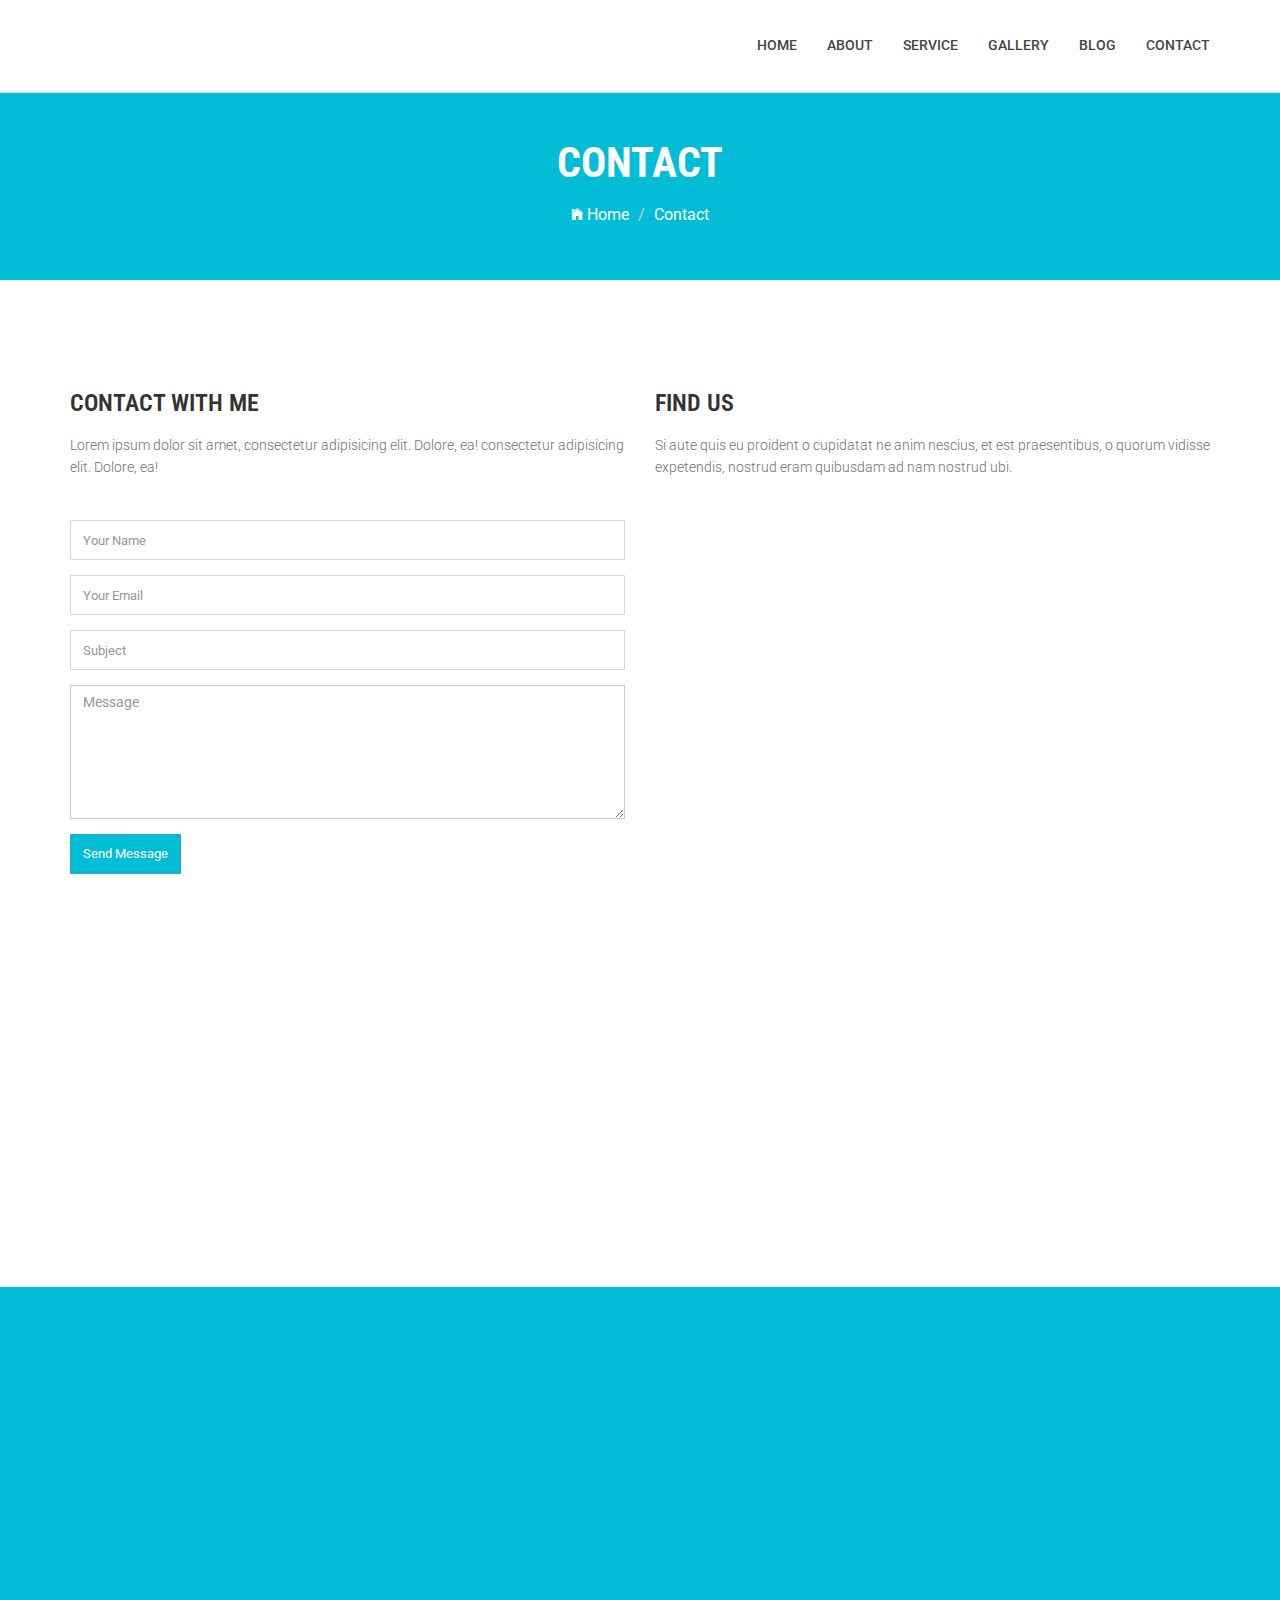
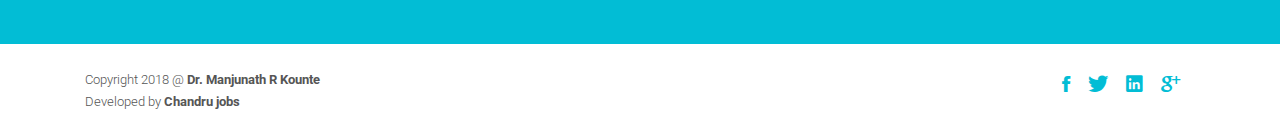
<file: contact.html>
<!DOCTYPE html>
<html class="no-js">
    <head>
        <!-- Basic Page Needs
        ================================================== -->
        <meta charset="utf-8">
        <meta http-equiv="Content-Type" content="text/html; charset=utf-8">
        <link rel="icon" href="favicon.ico">
        <title>Dr Manjunath R Kounte</title>
        <meta name="description" content="">
        <meta name="keywords" content="">
        <meta name="author" content="">
        <!-- Mobile Specific Metas
        ================================================== -->
        <meta name="format-detection" content="telephone=no">
        <meta name="viewport" content="width=device-width, initial-scale=1">

        
        <!-- Template CSS Files
        ================================================== -->
        <!-- Twitter Bootstrs CSS -->
        <link rel="stylesheet" href="plugins/bootstrap/bootstrap.min.css">
        <!-- Ionicons Fonts Css -->
        <link rel="stylesheet" href="plugins/ionicons/ionicons.min.css">
        <!-- animate css -->
        <link rel="stylesheet" href="plugins/animate-css/animate.css">
        <!-- Hero area slider css-->
        <link rel="stylesheet" href="plugins/slider/slider.css">
        <!-- owl craousel css -->
        <link rel="stylesheet" href="plugins/owl-carousel/owl.carousel.css">
        <link rel="stylesheet" href="plugins/owl-carousel/owl.theme.css">
        <!-- Fancybox -->
        <link rel="stylesheet" href="plugins/facncybox/jquery.fancybox.css">
        <!-- template main css file -->
        <link rel="stylesheet" href="css/style.css">
    </head>
    <body>


        <!--
        ==================================================
        Header Section Start
        ================================================== -->
        <header id="top-bar" class="navbar-fixed-top animated-header">
            <div class="container">
                <div class="navbar-header">
                    <!-- responsive nav button -->
                    <button type="button" class="navbar-toggle" data-toggle="collapse" data-target=".navbar-collapse">
                    <span class="sr-only">Toggle navigation</span>
                    <span class="icon-bar"></span>
                    <span class="icon-bar"></span>
                    <span class="icon-bar"></span>
                    </button>
                    <!-- /responsive nav button -->
                    
                    <!-- logo -->
                   <!--  <div class="navbar-brand">
                        <a href="index.html" >
                            <img src="images/logo.png" alt="">
                        </a>
                    </div> -->
                    <!-- /logo -->
                </div>
                <!-- main menu -->
                <nav class="collapse navbar-collapse navbar-right" role="navigation">
                    <div class="main-menu">
                        <ul class="nav navbar-nav navbar-right">
                            <li>
                                <a href="index.html" >Home</a>
                            </li>
                            <li><a href="about.html">About</a></li>
                            <li><a href="service.html">Service</a></li>
                            <li><a href="gallery.html">Gallery</a></li>
                            <li><a href="blog-fullwidth.html">Blog </a></li>
                            <li><a href="contact.html">Contact</a></li>                
                        </ul>
                    </div>
                </nav>
                <!-- /main nav -->
            </div>
        </header>


        <!-- 
        ================================================== 
            Global Page Section Start
        ================================================== -->
        <section class="global-page-header">
            <div class="container">
                <div class="row">
                    <div class="col-md-12">
                        <div class="block">
                            <h2>Contact</h2>
                            <ol class="breadcrumb">
                                <li>
                                    <a href="index.html">
                                        <i class="ion-ios-home"></i>
                                        Home
                                    </a>
                                </li>
                                <li class="active">Contact</li>
                            </ol>
                        </div>
                    </div>
                </div>
            </div>
        </section>


<!-- 
================================================== 
    Contact Section Start
================================================== -->
<section id="contact-section">
    <div class="container">
        <div class="row">
            <div class="col-md-6">
                <div class="block">
                    <h2 class="subtitle wow fadeInDown" data-wow-duration="500ms" data-wow-delay=".3s">Contact With Me</h2>
                    <p class="subtitle-des wow fadeInDown" data-wow-duration="500ms" data-wow-delay=".5s">
                        Lorem ipsum dolor sit amet, consectetur adipisicing elit. Dolore, ea!
                         consectetur adipisicing elit. Dolore, ea!
                    </p>
                    <div class="contact-form">
                        <form id="contact-form" method="#" action="#" role="form">
                
                            <div class="form-group wow fadeInDown" data-wow-duration="500ms" data-wow-delay=".6s">
                                <input type="text" placeholder="Your Name" class="form-control" name="name" id="name">
                            </div>
                            
                            <div class="form-group wow fadeInDown" data-wow-duration="500ms" data-wow-delay=".8s">
                                <input type="email" placeholder="Your Email" class="form-control" name="email" id="email" >
                            </div>
                            
                            <div class="form-group wow fadeInDown" data-wow-duration="500ms" data-wow-delay="1s">
                                <input type="text" placeholder="Subject" class="form-control" name="subject" id="subject">
                            </div>
                            
                            <div class="form-group wow fadeInDown" data-wow-duration="500ms" data-wow-delay="1.2s">
                                <textarea rows="6" placeholder="Message" class="form-control" name="message" id="message"></textarea>    
                            </div>
                            
                            <div id="success" class="success">
                                Thank you. The Mailman is on His Way :)
                            </div>
                            
                            <div id="error" class="error">
                                Sorry, don't know what happened. Try later :(
                            </div>
                            
                            <div id="submit" class="wow fadeInDown" data-wow-duration="500ms" data-wow-delay="1.4s">
                                <input type="submit" id="contact-submit" class="btn btn-default btn-send" value="Send Message">
                            </div>                      
                        </form>
                    </div>
                </div>
            </div>
            <div class="col-md-6">
                 <div class="map-area">
                    <h2 class="subtitle  wow fadeInDown" data-wow-duration="500ms" data-wow-delay=".3s">Find Us</h2>
                    <p class="subtitle-des wow fadeInDown" data-wow-duration="500ms" data-wow-delay=".5s">
                        Si aute quis eu proident o cupidatat ne anim nescius, et est praesentibus, o quorum vidisse expetendis, nostrud eram quibusdam ad nam nostrud ubi.
                        
                    </p>
                    <div class="map">
                        <iframe src="https://www.google.com/maps/embed?pb=!1m18!1m12!1m3!1d3651.277552998015!2d90.3678744!3d23.773128800000002!2m3!1f0!2f0!3f0!3m2!1i1024!2i768!4f13.1!3m3!1m2!1s0x3755c0ae4adf3cb9%3A0x7f2cf443b764e4a4!2sShishu+Mela!5e0!3m2!1sen!2s!4v1435516022247" width="100%" height="400" frameborder="0" style="border:0" allowfullscreen></iframe>
                        
                    </div>
                </div>
            </div>
        </div>
        <div class="row address-details">
            <div class="col-md-3">
                <div class="address wow fadeInLeft" data-wow-duration="500ms" data-wow-delay=".3s">
                    <i class="ion-ios-location-outline"></i>
                    <h5>125 , Kings Street,Melbourne <br>United Kingdom,600562</h5>
                </div>
            </div>
            <div class="col-md-3">
                <div class="address wow fadeInLeft" data-wow-duration="500ms" data-wow-delay=".5s">
                    <i class="ion-ios-location-outline"></i>
                    <h5>125 , Kings Street,Melbourne <br>United Kingdom,600562</h5>
                </div>
            </div>
            <div class="col-md-3">
                <div class="email wow fadeInLeft" data-wow-duration="500ms" data-wow-delay=".7s">
                    <i class="ion-ios-email-outline"></i>
                    <p>support@themefisher.com<br>support@themefisher.com</p>
                </div>
            </div>
            <div class="col-md-3">
                <div class="phone wow fadeInLeft" data-wow-duration="500ms" data-wow-delay=".9s">
                    <i class="ion-ios-telephone-outline"></i>
                    <p>+07 052 245 022<br>+07 999 999 999</p>
                </div>
            </div>
        </div>
    </div>
</section>  




            <!--
            ==================================================
            Call To Action Section Start
            ================================================== -->
            <section id="call-to-action">
                <div class="container">
                    <div class="row">
                        <div class="col-md-12">
                            <div class="block">
                                <h2 class="title wow fadeInDown" data-wow-delay=".3s" data-wow-duration="500ms">SO WHAT YOU THINK ?</h1>
                                <p class="wow fadeInDown" data-wow-delay=".5s" data-wow-duration="500ms">Lorem ipsum dolor sit amet, consectetur adipisicing elit. Nobis,<br>possimus commodi, fugiat magnam temporibus vero magni recusandae? Dolore, maxime praesentium.</p>
                                <a href="contact.html" class="btn btn-default btn-contact wow fadeInDown" data-wow-delay=".7s" data-wow-duration="500ms">Contact With Me</a>
                            </div>
                        </div>
                        
                    </div>
                </div>
            </section>

            <!--
            ==================================================
            Footer Section Start
            ================================================== -->
           <footer id="footer">
                <div class="container">
                    <div class="col-md-8">
                        <p class="copyright">Copyright 2018 @ <strong> Dr. Manjunath R Kounte</strong><br> Developed by <strong>Chandru jobs</strong></p>
                    </div>
                    <div class="col-md-4">
                        <!-- Social Media -->
                        <ul class="social">
                            <li>
                                <a href="http://wwww.fb.com/themefisher" class="Facebook">
                                    <i class="ion-social-facebook"></i>
                                </a>
                            </li>
                            <li>
                                <a href="http://wwww.twitter.com/themefisher" class="Twitter">
                                    <i class="ion-social-twitter"></i>
                                </a>
                            </li>
                            <li>
                                <a href="#" class="Linkedin">
                                    <i class="ion-social-linkedin"></i>
                                </a>
                            </li>
                            <li>
                                <a href="http://wwww.fb.com/themefisher" class="Google Plus">
                                    <i class="ion-social-googleplus"></i>
                                </a>
                            </li>
                        </ul>
                    </div>
                </div>
            </footer> <!-- /#footer -->

    <!-- Template Javascript Files
    ================================================== -->
    <!-- jquery -->
    <script src="plugins/jQurey/jquery.min.js"></script>
    <!-- Form Validation -->
    <script src="plugins/form-validation/jquery.form.js"></script> 
    <script src="plugins/form-validation/jquery.validate.min.js"></script>
    <!-- owl carouserl js -->
    <script src="plugins/owl-carousel/owl.carousel.min.js"></script>
    <!-- bootstrap js -->
    <script src="plugins/bootstrap/bootstrap.min.js"></script>
    <!-- wow js -->
    <script src="plugins/wow-js/wow.min.js"></script>
    <!-- slider js -->
    <script src="plugins/slider/slider.js"></script>
    <!-- Fancybox -->
    <script src="plugins/facncybox/jquery.fancybox.js"></script>
    <!-- template main js -->
    <script src="js/main.js"></script>
    </body>
</html>
</file>
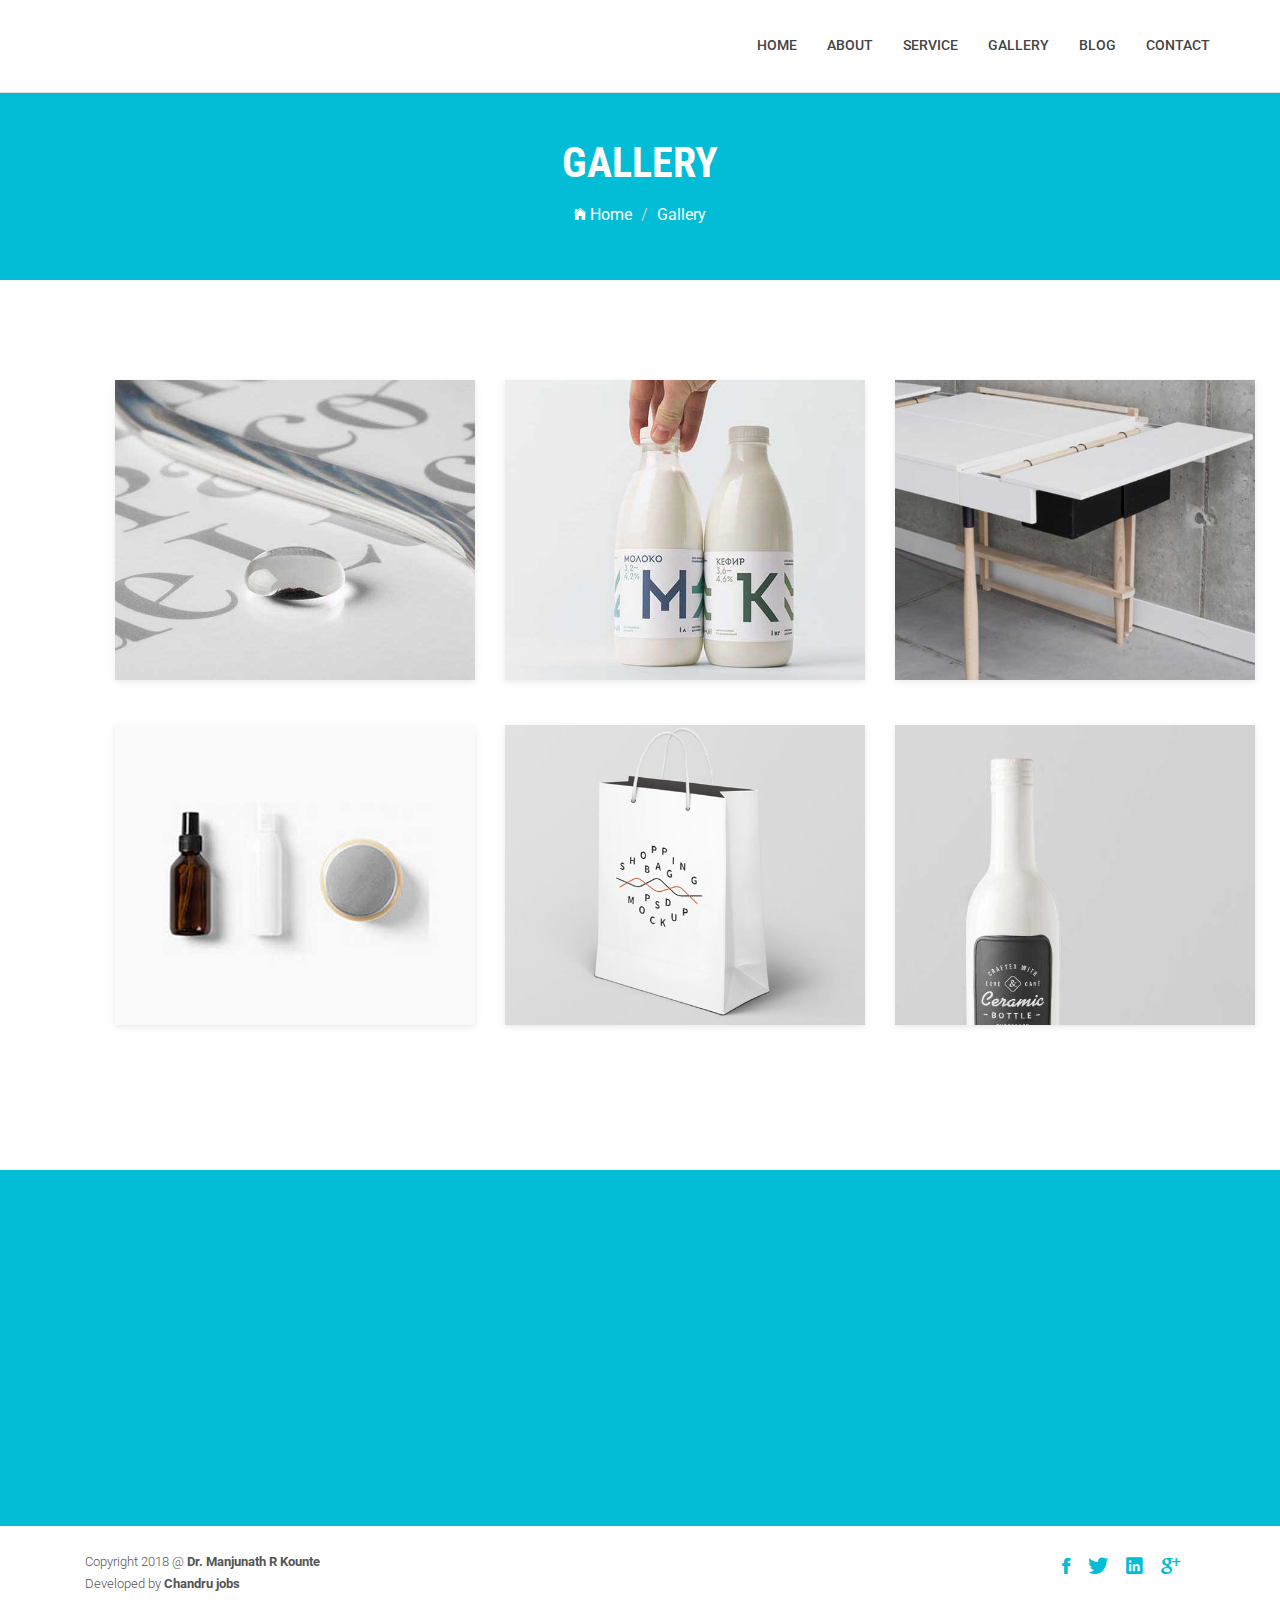
<file: gallery.html>
<!DOCTYPE html>
<html class="no-js">
    <head>
        <!-- Basic Page Needs
        ================================================== -->
        <meta charset="utf-8">
        <meta http-equiv="Content-Type" content="text/html; charset=utf-8">
        <link rel="icon" href="favicon.ico">
        <title>Dr Manjunath R Kounte</title>
        <meta name="description" content="">
        <meta name="keywords" content="">
        <meta name="author" content="">
        <!-- Mobile Specific Metas
        ================================================== -->
        <meta name="format-detection" content="telephone=no">
        <meta name="viewport" content="width=device-width, initial-scale=1">

        
        <!-- Template CSS Files
        ================================================== -->
        <!-- Twitter Bootstrs CSS -->
        <link rel="stylesheet" href="plugins/bootstrap/bootstrap.min.css">
        <!-- Ionicons Fonts Css -->
        <link rel="stylesheet" href="plugins/ionicons/ionicons.min.css">
        <!-- animate css -->
        <link rel="stylesheet" href="plugins/animate-css/animate.css">
        <!-- Hero area slider css-->
        <link rel="stylesheet" href="plugins/slider/slider.css">
        <!-- owl craousel css -->
        <link rel="stylesheet" href="plugins/owl-carousel/owl.carousel.css">
        <link rel="stylesheet" href="plugins/owl-carousel/owl.theme.css">
        <!-- Fancybox -->
        <link rel="stylesheet" href="plugins/facncybox/jquery.fancybox.css">
        <!-- template main css file -->
        <link rel="stylesheet" href="css/style.css">
    </head>
    <body>


        <!--
        ==================================================
        Header Section Start
        ================================================== -->
        <header id="top-bar" class="navbar-fixed-top animated-header">
            <div class="container">
                <div class="navbar-header">
                    <!-- responsive nav button -->
                    <button type="button" class="navbar-toggle" data-toggle="collapse" data-target=".navbar-collapse">
                    <span class="sr-only">Toggle navigation</span>
                    <span class="icon-bar"></span>
                    <span class="icon-bar"></span>
                    <span class="icon-bar"></span>
                    </button>
                    <!-- /responsive nav button -->
                    
                    <!-- logo -->
                   <!--  <div class="navbar-brand">
                        <a href="index.html" >
                            <img src="images/logo.png" alt="">
                        </a>
                    </div> -->
                    <!-- /logo -->
                </div>
                <!-- main menu -->
                <nav class="collapse navbar-collapse navbar-right" role="navigation">
                    <div class="main-menu">
                        <ul class="nav navbar-nav navbar-right">
                            <li>
                                <a href="index.html" >Home</a>
                            </li>
                            <li><a href="about.html">About</a></li>
                            <li><a href="service.html">Service</a></li>
                            <li><a href="gallery.html">Gallery</a></li>
                            <li><a href="blog-fullwidth.html">Blog </a></li>
                            <li><a href="contact.html">Contact</a></li>                
                        </ul>
                    </div>
                </nav>
                <!-- /main nav -->
            </div>
        </header>

        <!-- 
        ================================================== 
            Global Page Section Start
        ================================================== -->
        <section class="global-page-header">
            <div class="container">
                <div class="row">
                    <div class="col-md-12">
                        <div class="block">
                            <h2>Gallery</h2>
                            <ol class="breadcrumb">
                                <li>
                                    <a href="index.html">
                                        <i class="ion-ios-home"></i>
                                        Home
                                    </a>
                                </li>
                                <li class="active">Gallery</li>
                            </ol>
                        </div>
                    </div>
                </div>
            </div>
        </section>


<!--=============================
=            Gallery            =
==============================-->
<section id="gallery" class="gallery">
    <div class="container">
        <div class="row">
            <div class="col-sm-4 col-xs-12">
                <figure class="wow fadeInLeft animated portfolio-item animated" data-wow-duration="500ms" data-wow-delay="0ms" style="visibility: visible; animation-duration: 300ms; -webkit-animation-duration: 300ms; animation-delay: 0ms; -webkit-animation-delay: 0ms; animation-name: fadeInLeft; -webkit-animation-name: fadeInLeft;">
                    <div class="img-wrapper">
                        <img src="images/portfolio/item-1.jpg" class="img-responsive" alt="this is a title">
                        <div class="overlay">
                            <div class="buttons">
                                <a rel="gallery" class="fancybox" href="images/portfolio/item-1.jpg">Demo</a>
                            </div>
                        </div>
                    </div>
                </figure>
            </div>
            <div class="col-sm-4 col-xs-12">
                <figure class="wow fadeInLeft animated animated" data-wow-duration="500ms" data-wow-delay="300ms" style="visibility: visible; animation-duration: 300ms; -webkit-animation-duration: 300ms; animation-delay: 300ms; -webkit-animation-delay: 300ms; animation-name: fadeInLeft; -webkit-animation-name: fadeInLeft;">
                    <div class="img-wrapper">
                        <img src="images/portfolio/item-2.jpg" class="img-responsive" alt="this is a title">
                        <div class="overlay">
                            <div class="buttons">
                                <a rel="gallery" class="fancybox" href="images/portfolio/item-2.jpg">Demo</a>
                            </div>
                        </div>
                    </div>
                </figure>
            </div>
            <div class="col-sm-4 col-xs-12">
                <figure class="wow fadeInLeft animated animated" data-wow-duration="500ms" data-wow-delay="500ms" style="visibility: visible; animation-duration: 300ms; -webkit-animation-duration: 300ms; animation-delay: 300ms; -webkit-animation-delay: 300ms; animation-name: fadeInLeft; -webkit-animation-name: fadeInLeft;">
                    <div class="img-wrapper">
                        <img src="images/portfolio/item-3.jpg" class="img-responsive" alt="">
                        <div class="overlay">
                            <div class="buttons">
                                <a rel="gallery" class="fancybox" href="images/portfolio/item-3.jpg">Demo</a>
                            </div>
                        </div>
                    </div>
                </figure>
            </div>
            <div class="col-sm-4 col-xs-12">
                <figure class="wow fadeInLeft animated" data-wow-duration="500ms" data-wow-delay="700ms" style="visibility: hidden; animation-duration: 300ms; -webkit-animation-duration: 300ms; animation-delay: 600ms; -webkit-animation-delay: 600ms; animation-name: none; -webkit-animation-name: none;">
                    <div class="img-wrapper">
                        <img src="images/portfolio/item-4.jpg" class="img-responsive" alt="">
                        <div class="overlay">
                            <div class="buttons">
                                <a rel="gallery" class="fancybox" href="images/portfolio/item-4.jpg">Demo</a>
                            </div>
                        </div>
                    </div>
                </figure>
            </div>
            <div class="col-sm-4 col-xs-12">
                <figure class="wow fadeInLeft animated" data-wow-duration="500ms" data-wow-delay="900ms" style="visibility: hidden; animation-duration: 300ms; -webkit-animation-duration: 300ms; animation-delay: 900ms; -webkit-animation-delay: 900ms; animation-name: none; -webkit-animation-name: none;">
                    <div class="img-wrapper">
                        <img src="images/portfolio/item-5.jpg" class="img-responsive" alt="">
                        <div class="overlay">
                            <div class="buttons">
                                <a rel="gallery" class="fancybox" href="images/portfolio/item-5.jpg">Demo</a>
                            </div>
                        </div>
                    </div>
                </figure>
            </div>
            <div class="col-sm-4 col-xs-12">
                <figure class="wow fadeInLeft animated" data-wow-duration="500ms" data-wow-delay="1100ms" style="visibility: hidden; animation-duration: 300ms; -webkit-animation-duration: 300ms; animation-delay: 1200ms; -webkit-animation-delay: 1200ms; animation-name: none; -webkit-animation-name: none;">
                    <div class="img-wrapper">
                        <img src="images/portfolio/item-6.jpg" class="img-responsive" alt="">
                        <div class="overlay">
                            <div class="buttons">
                                <a rel="gallery" class="fancybox" href="images/portfolio/item-6.jpg">Demo</a>
                            </div>
                        </div>
                    </div>
                </figure>
            </div>
        </div>
    </div>
</section>   



            
            <!--
            ==================================================
            Call To Action Section Start
            ================================================== -->
            <section id="call-to-action">
                <div class="container">
                    <div class="row">
                        <div class="col-md-12">
                            <div class="block">
                                <h2 class="title wow fadeInDown" data-wow-delay=".3s" data-wow-duration="500ms">SO WHAT YOU THINK ?</h1>
                                <p class="wow fadeInDown" data-wow-delay=".5s" data-wow-duration="500ms">Lorem ipsum dolor sit amet, consectetur adipisicing elit. Nobis,<br>possimus commodi, fugiat magnam temporibus vero magni recusandae? Dolore, maxime praesentium.</p>
                                <a href="contact.html" class="btn btn-default btn-contact wow fadeInDown" data-wow-delay=".7s" data-wow-duration="500ms">Contact With Me</a>
                            </div>
                        </div>
                        
                    </div>
                </div>
            </section>

            <!--
            ==================================================
            Footer Section Start
            ================================================== -->
      <footer id="footer">
                <div class="container">
                    <div class="col-md-8">
                        <p class="copyright">Copyright 2018 @ <strong> Dr. Manjunath R Kounte</strong><br> Developed by <strong>Chandru jobs</strong></p>
                    </div>
                    <div class="col-md-4">
                        <!-- Social Media -->
                        <ul class="social">
                            <li>
                                <a href="http://wwww.fb.com/themefisher" class="Facebook">
                                    <i class="ion-social-facebook"></i>
                                </a>
                            </li>
                            <li>
                                <a href="http://wwww.twitter.com/themefisher" class="Twitter">
                                    <i class="ion-social-twitter"></i>
                                </a>
                            </li>
                            <li>
                                <a href="#" class="Linkedin">
                                    <i class="ion-social-linkedin"></i>
                                </a>
                            </li>
                            <li>
                                <a href="http://wwww.fb.com/themefisher" class="Google Plus">
                                    <i class="ion-social-googleplus"></i>
                                </a>
                            </li>
                        </ul>
                    </div>
                </div>
            </footer> <!-- /#footer -->

    <!-- Template Javascript Files
    ================================================== -->
    <!-- jquery -->
    <script src="plugins/jQurey/jquery.min.js"></script>
    <!-- Form Validation -->
    <script src="plugins/form-validation/jquery.form.js"></script> 
    <script src="plugins/form-validation/jquery.validate.min.js"></script>
    <!-- owl carouserl js -->
    <script src="plugins/owl-carousel/owl.carousel.min.js"></script>
    <!-- bootstrap js -->
    <script src="plugins/bootstrap/bootstrap.min.js"></script>
    <!-- wow js -->
    <script src="plugins/wow-js/wow.min.js"></script>
    <!-- slider js -->
    <script src="plugins/slider/slider.js"></script>
    <!-- Fancybox -->
    <script src="plugins/facncybox/jquery.fancybox.js"></script>
    <!-- template main js -->
    <script src="js/main.js"></script>
    </body>
</html>
</file>
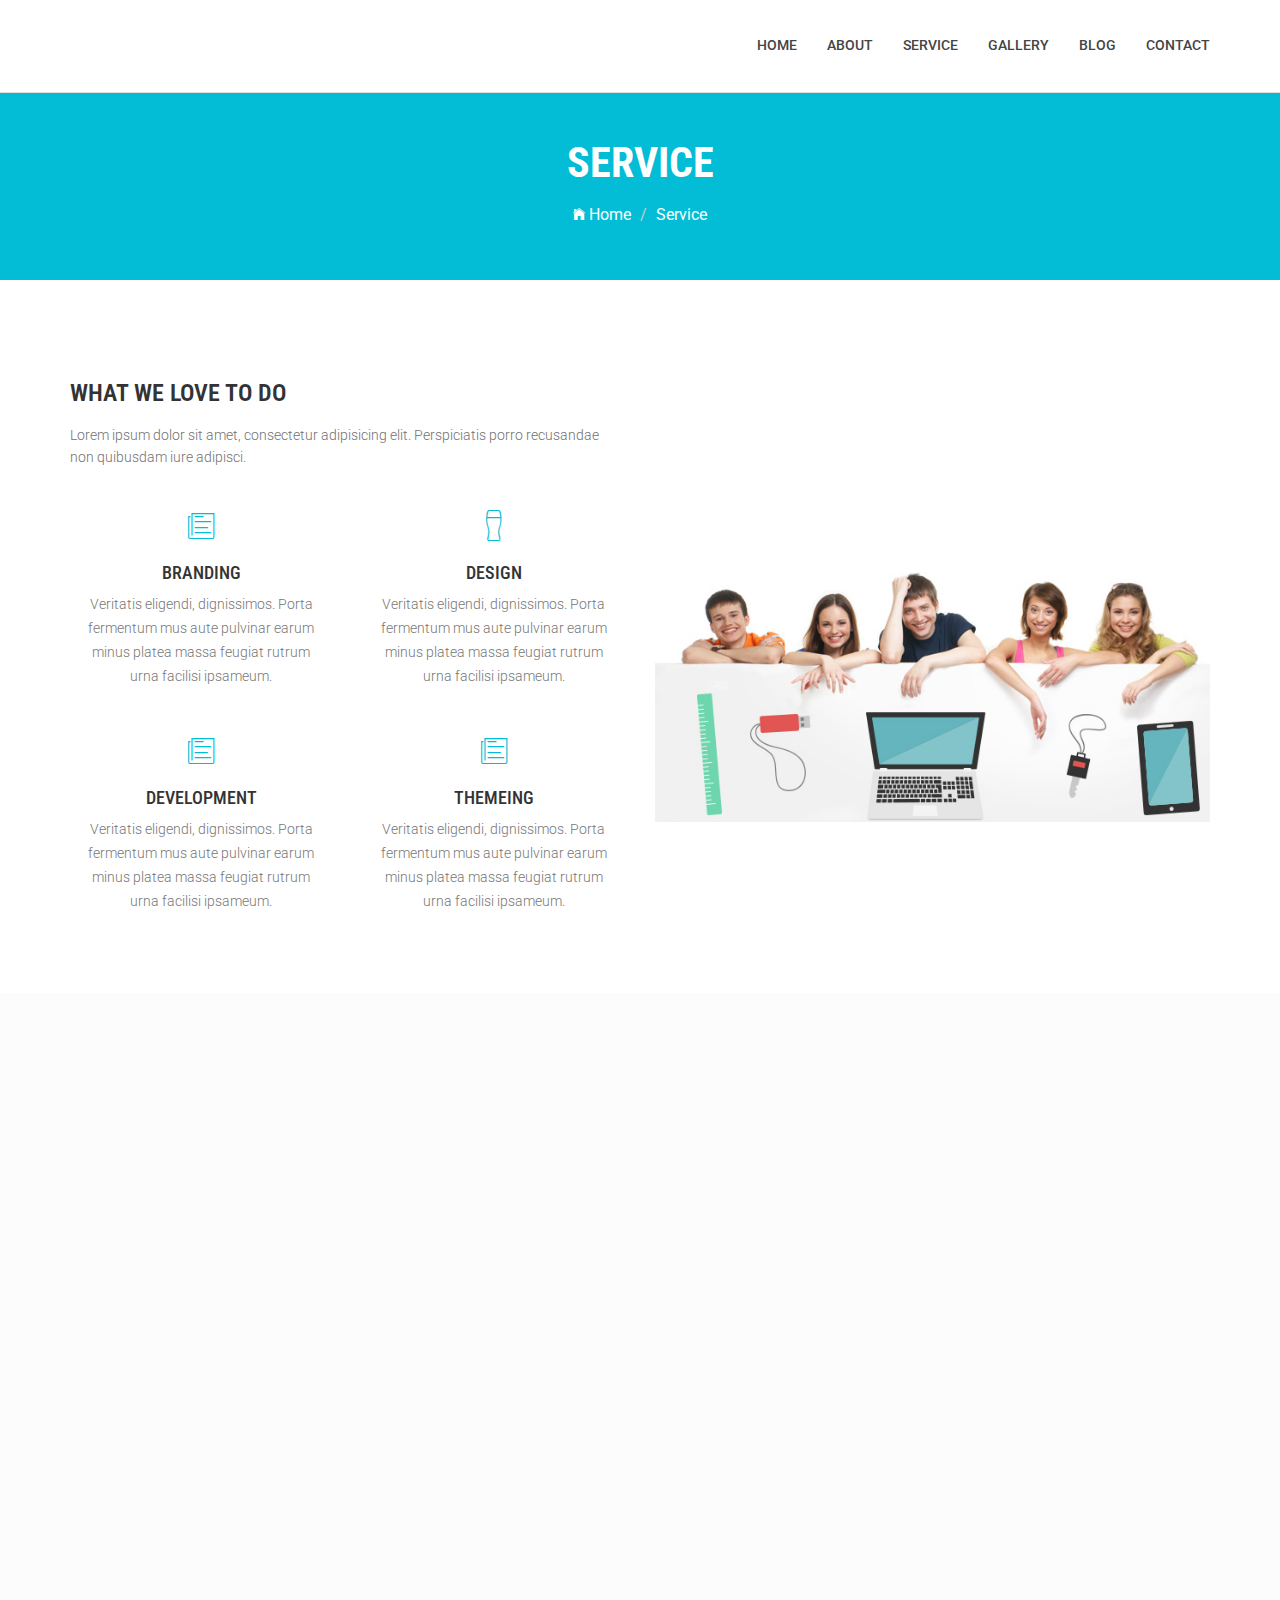
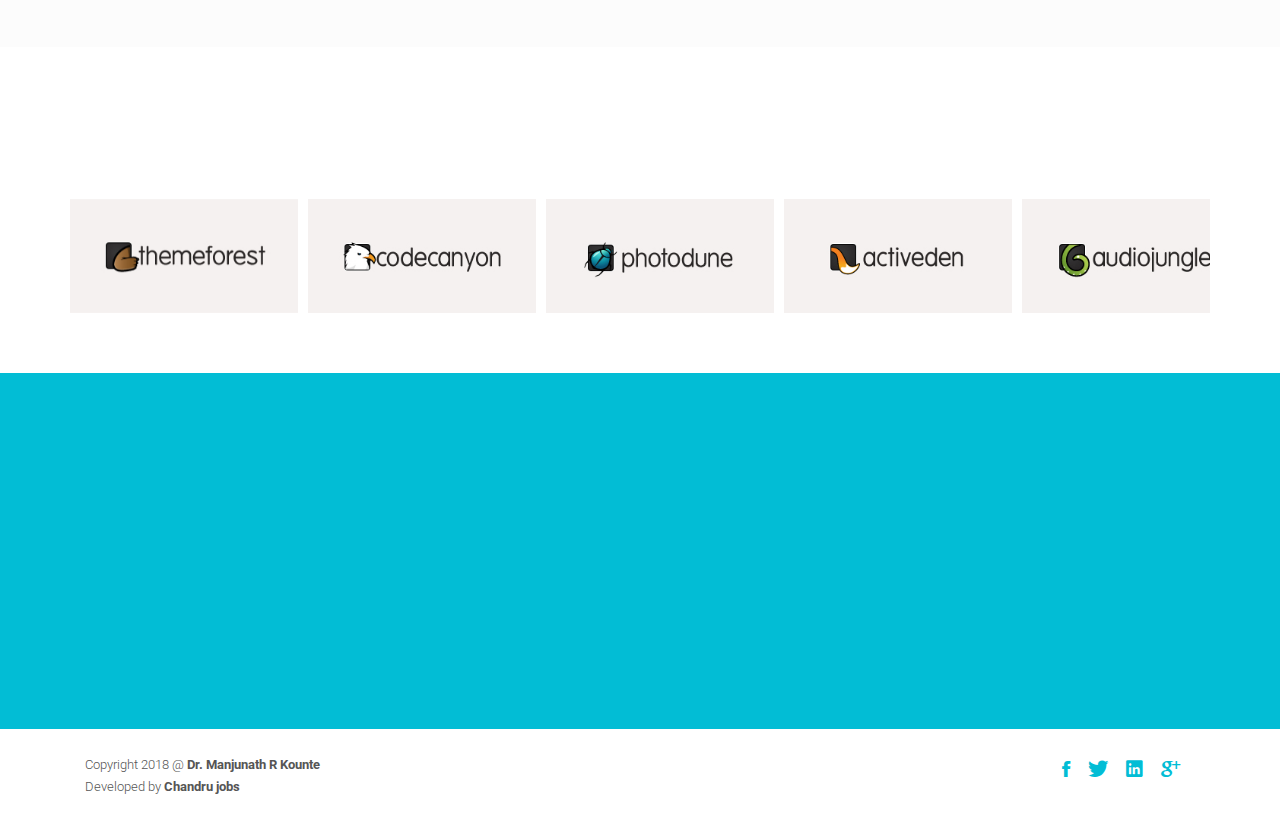
<file: service.html>
<!DOCTYPE html>
<html class="no-js">
    <head>
        <!-- Basic Page Needs
        ================================================== -->
        <meta charset="utf-8">
        <meta http-equiv="Content-Type" content="text/html; charset=utf-8">
        <link rel="icon" href="favicon.ico">
        <title>Dr Manjunath R Kounte</title>
        <meta name="description" content="">
        <meta name="keywords" content="">
        <meta name="author" content="">
        <!-- Mobile Specific Metas
        ================================================== -->
        <meta name="format-detection" content="telephone=no">
        <meta name="viewport" content="width=device-width, initial-scale=1">

        
        <!-- Template CSS Files
        ================================================== -->
        <!-- Twitter Bootstrs CSS -->
        <link rel="stylesheet" href="plugins/bootstrap/bootstrap.min.css">
        <!-- Ionicons Fonts Css -->
        <link rel="stylesheet" href="plugins/ionicons/ionicons.min.css">
        <!-- animate css -->
        <link rel="stylesheet" href="plugins/animate-css/animate.css">
        <!-- Hero area slider css-->
        <link rel="stylesheet" href="plugins/slider/slider.css">
        <!-- owl craousel css -->
        <link rel="stylesheet" href="plugins/owl-carousel/owl.carousel.css">
        <link rel="stylesheet" href="plugins/owl-carousel/owl.theme.css">
        <!-- Fancybox -->
        <link rel="stylesheet" href="plugins/facncybox/jquery.fancybox.css">
        <!-- template main css file -->
        <link rel="stylesheet" href="css/style.css">

        <script async src="//pagead2.googlesyndication.com/pagead/js/adsbygoogle.js"></script>
<script>
  (adsbygoogle = window.adsbygoogle || []).push({
    google_ad_client: "ca-pub-8104699212351924",
    enable_page_level_ads: true
  });
</script>

    </head>
    <body>


        <!--
        ==================================================
        Header Section Start
        ================================================== -->
        <header id="top-bar" class="navbar-fixed-top animated-header">
            <div class="container">
                <div class="navbar-header">
                    <!-- responsive nav button -->
                    <button type="button" class="navbar-toggle" data-toggle="collapse" data-target=".navbar-collapse">
                    <span class="sr-only">Toggle navigation</span>
                    <span class="icon-bar"></span>
                    <span class="icon-bar"></span>
                    <span class="icon-bar"></span>
                    </button>
                    <!-- /responsive nav button -->
                    
                    <!-- logo -->
                   <!--  <div class="navbar-brand">
                        <a href="index.html" >
                            <img src="images/logo.png" alt="">
                        </a>
                    </div> -->
                    <!-- /logo -->
                </div>
                <!-- main menu -->
                <nav class="collapse navbar-collapse navbar-right" role="navigation">
                    <div class="main-menu">
                        <ul class="nav navbar-nav navbar-right">
                            <li>
                                <a href="index.html" >Home</a>
                            </li>
                            <li><a href="about.html">About</a></li>
                            <li><a href="service.html">Service</a></li>
                            <li><a href="gallery.html">Gallery</a></li>
                            <li><a href="blog-fullwidth.html">Blog </a></li>
                            <li><a href="contact.html">Contact</a></li>                
                        </ul>
                    </div>
                </nav>
                <!-- /main nav -->
            </div>
        </header>

        <!-- 
        ================================================== 
            Global Page Section Start
        ================================================== -->
        <section class="global-page-header">
            <div class="container">
                <div class="row">
                    <div class="col-md-12">
                        <div class="block">
                            <h2>Service</h2>
                            <ol class="breadcrumb">
                                <li>
                                    <a href="index.html">
                                        <i class="ion-ios-home"></i>
                                        Home
                                    </a>
                                </li>
                                <li class="active">Service</li>
                            </ol>
                        </div>
                    </div>
                </div>
            </div>
        </section>


<!-- 
================================================== 
    Service Page Section  Start
================================================== -->
<section id="service-page" class="pages service-page">
    <div class="container">
        <div class="row">
            <div class="col-md-6">
                <div class="block">
                    <h2 class="subtitle wow fadeInUp animated" data-wow-delay=".3s" data-wow-duration="500ms">What We Love To Do</h2>
                    <p class="subtitle-des wow fadeInUp animated" data-wow-delay=".5s" data-wow-duration="500ms">Lorem ipsum dolor sit amet, consectetur adipisicing elit. Perspiciatis porro recusandae non quibusdam iure adipisci.</p>
                    <div class="row service-parts">
                        <div class="col-md-6">
                            <div class="block wow fadeInUp animated" data-wow-duration="400ms" data-wow-delay="600ms">
                                <i class="ion-ios-paper-outline"></i>
                                <h4>BRANDING</h4>
                                <p>Veritatis eligendi, dignissimos. Porta fermentum mus aute pulvinar earum minus platea massa feugiat rutrum urna facilisi ipsameum.</p>
                            </div>
                        </div>
                        <div class="col-md-6">
                            <div class="block wow fadeInUp animated" data-wow-duration="400ms" data-wow-delay="800ms">
                                <i class="ion-ios-pint-outline"></i>
                                <h4>DESIGN</h4>
                                <p>Veritatis eligendi, dignissimos. Porta fermentum mus aute pulvinar earum minus platea massa feugiat rutrum urna facilisi ipsameum.</p>
                            </div>
                        </div>
                        <div class="col-md-6">
                            <div class="block wow fadeInUp animated" data-wow-duration="400ms" data-wow-delay="1s">
                                <i class="ion-ios-paper-outline"></i>
                                <h4>DEVELOPMENT</h4>
                                <p>Veritatis eligendi, dignissimos. Porta fermentum mus aute pulvinar earum minus platea massa feugiat rutrum urna facilisi ipsameum.</p>
                            </div>
                        </div>
                        <div class="col-md-6">
                            <div class="block wow fadeInUp animated" data-wow-duration="400ms" data-wow-delay="1.1s">
                                <i class="ion-ios-paper-outline"></i>
                                <h4>THEMEING</h4>
                                <p>Veritatis eligendi, dignissimos. Porta fermentum mus aute pulvinar earum minus platea massa feugiat rutrum urna facilisi ipsameum.</p>
                            </div>
                        </div>
                    </div>
                </div>
            </div>
            <div class="col-md-6">
                <div class="block">
                    <img class="img-responsive" src="images/team.jpg" alt="">
                </div>
            </div>
        </div>
    </div>
</section>


<!-- 
================================================== 
    Works Section Start
================================================== -->
<section class="works service-page">
    <div class="container">
        <h2 class="subtitle wow fadeInUp animated" data-wow-delay=".3s" data-wow-duration="500ms">Some Of Our Features Works</h2>
            <p class="subtitle-des wow fadeInUp animated" data-wow-delay=".5s" data-wow-duration="500ms">
                Aliquam lobortis. Maecenas vestibulum mollis diam. Pellentesque auctor neque nec urna. Nulla sit amet est. Aenean posuere <br> tortor sed cursus feugiat, nunc augue blandit nunc, eu sollicitudin urna dolor sagittis lacus.
            </p>
        <div class="row">
            <div class="col-sm-3">
                 <figure class="wow fadeInLeft animated portfolio-item" data-wow-duration="500ms" data-wow-delay="0ms">
                    <div class="img-wrapper">
                        <img src="images/portfolio/item-1.jpg" class="img-responsive" alt="this is a title" >
                        <div class="overlay">
                            <div class="buttons">
                                <a rel="gallery" class="fancybox" href="images/portfolio/item-1.jpg">Demo</a>        
                                <a target="_blank" href="">Details</a>
                            </div>
                        </div>
                    </div>
                    <figcaption>
                        <h4>
                            <a href="#">
                                Dew Drop        
                            </a>
                        </h4>
                        <p>
                            Redesigne UI Concept
                        </p>
                    </figcaption>
                </figure>
            </div>

            <div class="col-sm-3">
                <figure class="wow fadeInLeft animated" data-wow-duration="500ms" data-wow-delay="300ms">
                    <div class="img-wrapper">
                        <img src="images/portfolio/item-2.jpg" class="img-responsive" alt="this is a title" >
                        <div class="overlay">
                            <div class="buttons">
                                <a rel="gallery" class="fancybox" href="images/portfolio/item-2.jpg">Demo</a>        
                                <a target="_blank" href="">Details</a>
                            </div>
                        </div>
                    </div>
                    <figcaption>
                        <h4>
                            <a href="#">
                                Bottle Mockup        
                            </a>
                        </h4>
                        <p>
                            Lorem ipsum dolor sit.
                        </p>
                    </figcaption>
                </figure>
            </div>

            <div class="col-sm-3">
                <figure class="wow fadeInLeft animated" data-wow-duration="500ms" data-wow-delay="300ms">
                    <div class="img-wrapper">
                        <img src="images/portfolio/item-3.jpg" class="img-responsive" alt="" >
                        <div class="overlay">
                            <div class="buttons">
                                <a rel="gallery" class="fancybox" href="images/portfolio/item-3.jpg">Demo</a>        
                                <a target="_blank" href="">Details</a>
                            </div>
                        </div>
                    </div>
                    <figcaption>
                        <h4>
                            <a href="#">
                                Table Design        
                            </a>
                        </h4>
                        <p>
                            Lorem ipsum dolor sit amet.
                        </p>
                    </figcaption>
                </figure>
            </div>

            <div class="col-sm-3">
                <figure class="wow fadeInLeft animated" data-wow-duration="500ms" data-wow-delay="600ms">
                    <div class="img-wrapper">
                        <img src="images/portfolio/item-4.jpg" class="img-responsive" alt="" >
                        <div class="overlay">
                            <div class="buttons">
                                <a rel="gallery" class="fancybox" href="images/portfolio/item-4.jpg">Demo</a>        
                                <a target="_blank" href="">Details</a>
                            </div>
                        </div>
                    </div>
                    <figcaption>
                        <h4>
                            <a href="#">
                                Make Up elements        
                            </a>
                        </h4>
                        <p>
                            Lorem ipsum dolor.
                        </p>
                    </figcaption>
                </figure>
            </div>
        </div>
    </div>
</section>

        <!-- 
        ================================================== 
            Clients Section Start
        ================================================== -->
        <section id="clients">
            <div class="container">
                <div class="row">
                    <div class="col-md-12">
                        <h2 class="subtitle text-center wow fadeInUp animated" data-wow-duration="500ms" data-wow-delay=".3s">Our Happy Clinets</h2>
                        <p class="subtitle-des text-center wow fadeInUp animated" data-wow-duration="500ms" data-wow-delay=".5s">Lorem ipsum dolor sit amet, consectetur adipisicing elit. Labore, error.</p>
                        <div id="clients-logo" class="owl-carousel">
                            <div>
                                <img src="images/clients/logo-1.jpg" alt="">
                            </div>
                            <div>
                                <img src="images/clients/logo-2.jpg" alt="">
                            </div>
                            <div>
                                <img src="images/clients/logo-3.jpg" alt="">
                            </div>
                            <div>
                                <img src="images/clients/logo-4.jpg" alt="">
                            </div>
                            <div>
                                <img src="images/clients/logo-5.jpg" alt="">
                            </div>
                             <div>
                                <img src="images/clients/logo-1.jpg" alt="">
                            </div>
                            <div>
                                <img src="images/clients/logo-2.jpg" alt="">
                            </div>
                            <div>
                                <img src="images/clients/logo-3.jpg" alt="">
                            </div>
                            <div>
                                <img src="images/clients/logo-4.jpg" alt="">
                            </div>
                            <div>
                                <img src="images/clients/logo-5.jpg" alt="">
                            </div>
                        </div>
                    </div>
                </div>
            </div>
        </section>





            <!--
            ==================================================
            Call To Action Section Start
            ================================================== -->
            <section id="call-to-action">
                <div class="container">
                    <div class="row">
                        <div class="col-md-12">
                            <div class="block">
                                <h2 class="title wow fadeInDown" data-wow-delay=".3s" data-wow-duration="500ms">SO WHAT YOU THINK ?</h1>
                                <p class="wow fadeInDown" data-wow-delay=".5s" data-wow-duration="500ms">Lorem ipsum dolor sit amet, consectetur adipisicing elit. Nobis,<br>possimus commodi, fugiat magnam temporibus vero magni recusandae? Dolore, maxime praesentium.</p>
                                <a href="contact.html" class="btn btn-default btn-contact wow fadeInDown" data-wow-delay=".7s" data-wow-duration="500ms">Contact With Me</a>
                            </div>
                        </div>
                        
                    </div>
                </div>
            </section>

            <!--
            ==================================================
            Footer Section Start
            ================================================== -->
           <footer id="footer">
                <div class="container">
                    <div class="col-md-8">
                        <p class="copyright">Copyright 2018 @ <strong> Dr. Manjunath R Kounte</strong><br> Developed by <strong>Chandru jobs</strong></p>
                    </div>
                    <div class="col-md-4">
                        <!-- Social Media -->
                        <ul class="social">
                            <li>
                                <a href="http://wwww.fb.com/themefisher" class="Facebook">
                                    <i class="ion-social-facebook"></i>
                                </a>
                            </li>
                            <li>
                                <a href="http://wwww.twitter.com/themefisher" class="Twitter">
                                    <i class="ion-social-twitter"></i>
                                </a>
                            </li>
                            <li>
                                <a href="#" class="Linkedin">
                                    <i class="ion-social-linkedin"></i>
                                </a>
                            </li>
                            <li>
                                <a href="http://wwww.fb.com/themefisher" class="Google Plus">
                                    <i class="ion-social-googleplus"></i>
                                </a>
                            </li>
                        </ul>
                    </div>
                </div>
            </footer> <!-- /#footer -->

    <!-- Template Javascript Files
    ================================================== -->
    <!-- jquery -->
    <script src="plugins/jQurey/jquery.min.js"></script>
    <!-- Form Validation -->
    <script src="plugins/form-validation/jquery.form.js"></script> 
    <script src="plugins/form-validation/jquery.validate.min.js"></script>
    <!-- owl carouserl js -->
    <script src="plugins/owl-carousel/owl.carousel.min.js"></script>
    <!-- bootstrap js -->
    <script src="plugins/bootstrap/bootstrap.min.js"></script>
    <!-- wow js -->
    <script src="plugins/wow-js/wow.min.js"></script>
    <!-- slider js -->
    <script src="plugins/slider/slider.js"></script>
    <!-- Fancybox -->
    <script src="plugins/facncybox/jquery.fancybox.js"></script>
    <!-- template main js -->
    <script src="js/main.js"></script>
    </body>
</html>
</file>
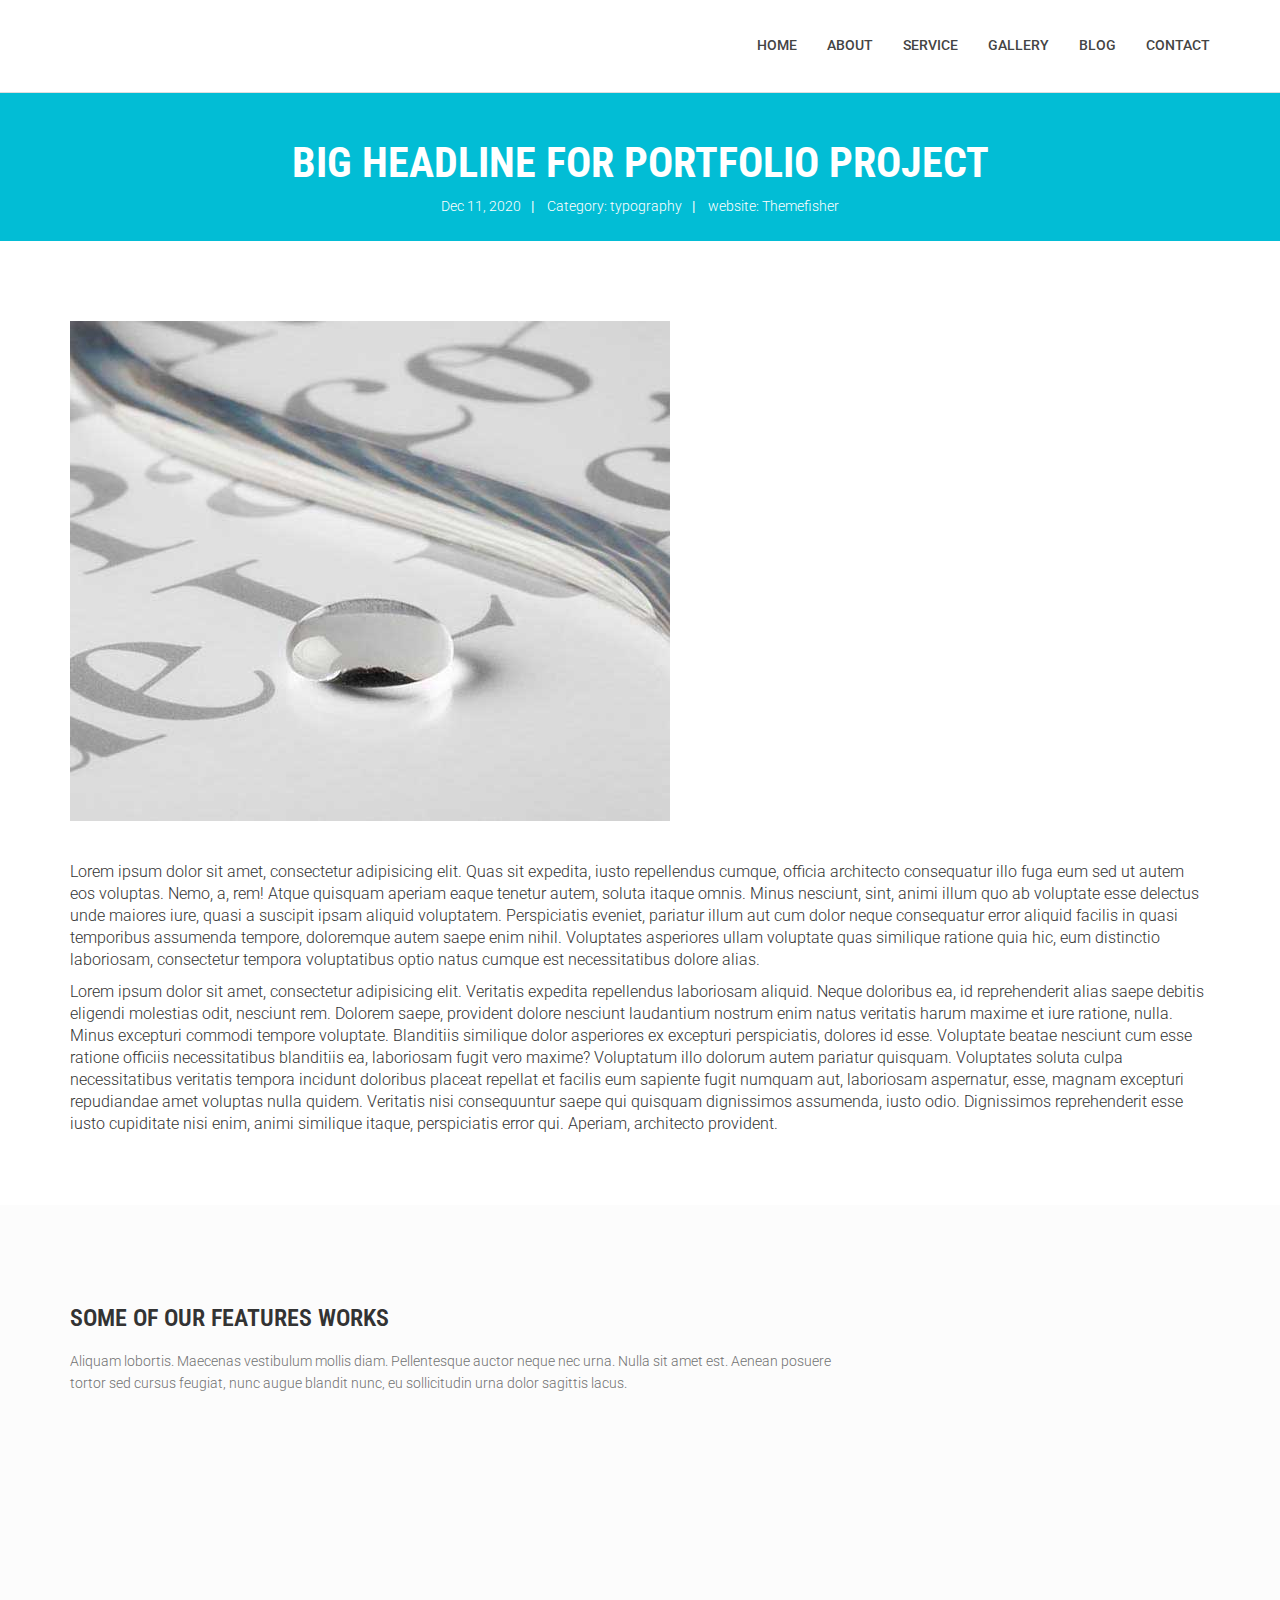
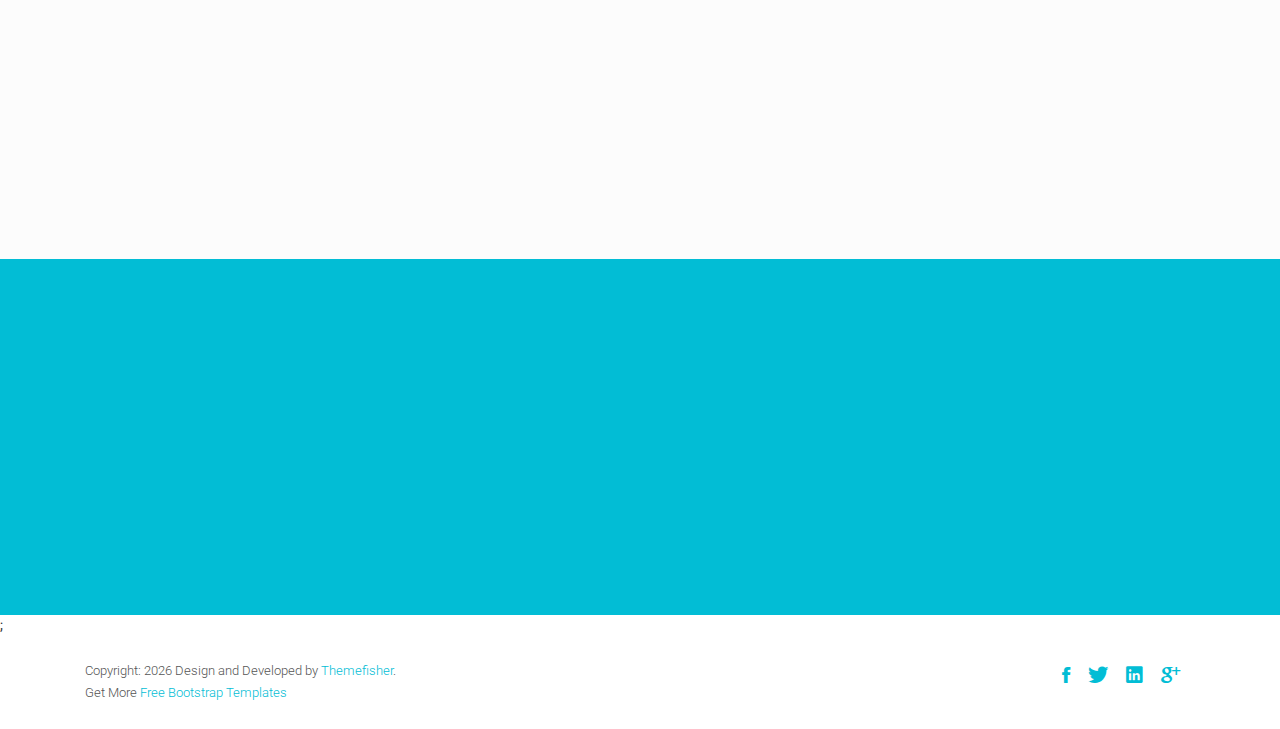
<file: single-portfolio.html>
<!DOCTYPE html>
<html class="no-js">
    <head>
        <!-- Basic Page Needs
        ================================================== -->
        <meta charset="utf-8">
        <meta http-equiv="Content-Type" content="text/html; charset=utf-8">
        <link rel="icon" href="favicon.ico">
        <title>Dr Manjunath R Kounte</title>
        <meta name="description" content="">
        <meta name="keywords" content="">
        <meta name="author" content="">
        <!-- Mobile Specific Metas
        ================================================== -->
        <meta name="format-detection" content="telephone=no">
        <meta name="viewport" content="width=device-width, initial-scale=1">

        
        <!-- Template CSS Files
        ================================================== -->
        <!-- Twitter Bootstrs CSS -->
        <link rel="stylesheet" href="plugins/bootstrap/bootstrap.min.css">
        <!-- Ionicons Fonts Css -->
        <link rel="stylesheet" href="plugins/ionicons/ionicons.min.css">
        <!-- animate css -->
        <link rel="stylesheet" href="plugins/animate-css/animate.css">
        <!-- Hero area slider css-->
        <link rel="stylesheet" href="plugins/slider/slider.css">
        <!-- owl craousel css -->
        <link rel="stylesheet" href="plugins/owl-carousel/owl.carousel.css">
        <link rel="stylesheet" href="plugins/owl-carousel/owl.theme.css">
        <!-- Fancybox -->
        <link rel="stylesheet" href="plugins/facncybox/jquery.fancybox.css">
        <!-- template main css file -->
        <link rel="stylesheet" href="css/style.css">
    </head>
    <body>


        <!--
        ==================================================
        Header Section Start
        ================================================== -->
        <header id="top-bar" class="navbar-fixed-top animated-header">
            <div class="container">
                <div class="navbar-header">
                    <!-- responsive nav button -->
                    <button type="button" class="navbar-toggle" data-toggle="collapse" data-target=".navbar-collapse">
                    <span class="sr-only">Toggle navigation</span>
                    <span class="icon-bar"></span>
                    <span class="icon-bar"></span>
                    <span class="icon-bar"></span>
                    </button>
                    <!-- /responsive nav button -->
                    
                    <!-- logo -->
                   <!--  <div class="navbar-brand">
                        <a href="index.html" >
                            <img src="images/logo.png" alt="">
                        </a>
                    </div> -->
                    <!-- /logo -->
                </div>
                <!-- main menu -->
                <nav class="collapse navbar-collapse navbar-right" role="navigation">
                    <div class="main-menu">
                        <ul class="nav navbar-nav navbar-right">
                            <li>
                                <a href="index.html" >Home</a>
                            </li>
                            <li><a href="about.html">About</a></li>
                            <li><a href="service.html">Service</a></li>
                            <li><a href="gallery.html">Gallery</a></li>
                            <li><a href="blog-fullwidth.html">Blog </a></li>
                            <li><a href="contact.html">Contact</a></li>                
                        </ul>
                    </div>
                </nav>
                <!-- /main nav -->
            </div>
        </header>
        


<!--
==================================================
Global Page Section Start
================================================== -->
<section class="global-page-header">
    <div class="container">
        <div class="row">
            <div class="col-md-12">
                <div class="block">
                    <h2>Big Headline for Portfolio Project</h2>
                    <div class="portfolio-meta">
                       <span>Dec 11, 2020</span>|
                       <span> Category: typography</span>|
                       <span> website: <a href="http://www.themefisher.com">Themefisher</a></span>
                    </div>
                </div>
            </div>
        </div>
    </div>
</section><!--/#Page header-->

<section class="portfolio-single">
    <div class="container">
        <div class="row">
            <div class="col-md-12">
                <div class="portfolio-single-img">
                    <img class="img-responsive" alt="" src="images/portfolio/post-1.jpg">
                </div>
                <div class="portfolio-content">
                    <p>
                        Lorem ipsum dolor sit amet, consectetur adipisicing elit. Quas sit expedita, iusto repellendus cumque, officia architecto consequatur illo fuga eum sed ut autem eos voluptas. Nemo, a, rem! Atque quisquam aperiam eaque tenetur autem, soluta itaque omnis. Minus nesciunt, sint, animi illum quo ab voluptate esse delectus unde maiores iure, quasi a suscipit ipsam aliquid voluptatem. Perspiciatis eveniet, pariatur illum aut cum dolor neque consequatur error aliquid facilis in quasi temporibus assumenda tempore, doloremque autem saepe enim nihil. Voluptates asperiores ullam voluptate quas similique ratione quia hic, eum distinctio laboriosam, consectetur tempora voluptatibus optio natus cumque est necessitatibus dolore alias.
                    </p>
                    <p>
                        Lorem ipsum dolor sit amet, consectetur adipisicing elit. Veritatis expedita repellendus laboriosam aliquid. Neque doloribus ea, id reprehenderit alias saepe debitis eligendi molestias odit, nesciunt rem. Dolorem saepe, provident dolore nesciunt laudantium nostrum enim natus veritatis harum maxime et iure ratione, nulla. Minus excepturi commodi tempore voluptate. Blanditiis similique dolor asperiores ex excepturi perspiciatis, dolores id esse. Voluptate beatae nesciunt cum esse ratione officiis necessitatibus blanditiis ea, laboriosam fugit vero maxime? Voluptatum illo dolorum autem pariatur quisquam. Voluptates soluta culpa necessitatibus veritatis tempora incidunt doloribus placeat repellat et facilis eum sapiente fugit numquam aut, laboriosam aspernatur, esse, magnam excepturi repudiandae amet voluptas nulla quidem. Veritatis nisi consequuntur saepe qui quisquam dignissimos assumenda, iusto odio. Dignissimos reprehenderit esse iusto cupiditate nisi enim, animi similique itaque, perspiciatis error qui. Aperiam, architecto provident.
                    </p>
                </div>
             
            </div>
        </div>
    </div>
</section>

<section class="works works-fit">
    <div class="container">
        <h2 class="subtitle">Some Of Our Features Works</h2>
            <p class="subtitle-des">
                Aliquam lobortis. Maecenas vestibulum mollis diam. Pellentesque auctor neque nec urna. Nulla sit amet est. Aenean posuere <br> tortor sed cursus feugiat, nunc augue blandit nunc, eu sollicitudin urna dolor sagittis lacus.
            </p>
        <div class="row">
            <div class="col-sm-3">
                 <figure class="wow fadeInLeft animated portfolio-item animated" data-wow-duration="300ms" data-wow-delay="0ms" style="visibility: visible; animation-duration: 300ms; -webkit-animation-duration: 300ms; animation-delay: 0ms; -webkit-animation-delay: 0ms; animation-name: fadeInLeft; -webkit-animation-name: fadeInLeft;">
                    <div class="img-wrapper">
                        <img src="images/portfolio/item-1.jpg" class="img-responsive" alt="portfolio items">
                        <div class="overlay">
                            <div class="buttons">
                                <a rel="gallery" title="Proin imperdiet augue et magna interdum hendrerit" class="fancybox" href="images/portfolio/item-1.jpg">Demo</a>        
                                <a target="_blank" href="single-postfolio.html">Details</a>
                            </div>
                        </div>
                    </div>
                    <figcaption>
                        <h4>
                            <a href="#">
                                Dew Drop        
                            </a>
                        </h4>
                        <p>
                            Redesigne UI Concept
                        </p>
                    </figcaption>
                </figure>
            </div>

            <div class="col-sm-3">
                <figure class="wow fadeInLeft animated animated" data-wow-duration="300ms" data-wow-delay="300ms" style="visibility: visible; animation-duration: 300ms; -webkit-animation-duration: 300ms; animation-delay: 300ms; -webkit-animation-delay: 300ms; animation-name: fadeInLeft; -webkit-animation-name: fadeInLeft;">
                    <div class="img-wrapper">
                        <img src="images/portfolio/item-2.jpg" class="img-responsive" alt="portfolio items">
                        <div class="overlay">
                            <div class="buttons">
                                <a rel="gallery" title="Proin imperdiet augue et magna interdum hendrerit" class="fancybox" href="images/portfolio/item-2.jpg">Demo</a>        
                                <a target="_blank" href="single-postfolio.html">Details</a>
                            </div>
                        </div>
                    </div>
                    <figcaption>
                        <h4>
                            <a href="#">
                                Bottle Mockup        
                            </a>
                        </h4>
                        <p>
                            Lorem ipsum dolor sit.
                        </p>
                    </figcaption>
                </figure>
            </div>

            <div class="col-sm-3">
                <figure class="wow fadeInLeft animated animated" data-wow-duration="300ms" data-wow-delay="300ms" style="visibility: visible; animation-duration: 300ms; -webkit-animation-duration: 300ms; animation-delay: 300ms; -webkit-animation-delay: 300ms; animation-name: fadeInLeft; -webkit-animation-name: fadeInLeft;">
                    <div class="img-wrapper">
                        <img src="images/portfolio/item-3.jpg" class="img-responsive" alt="">
                        <div class="overlay">
                            <div class="buttons">
                                <a rel="gallery" title="Proin imperdiet augue et magna interdum hendrerit" class="fancybox" href="images/portfolio/item-3.jpg">Demo</a>        
                                <a target="_blank" href="single-postfolio.html">Details</a>
                            </div>
                        </div>
                    </div>
                    <figcaption>
                        <h4>
                            <a href="#">
                                Table Design        
                            </a>
                        </h4>
                        <p>
                            Lorem ipsum dolor sit amet.
                        </p>
                    </figcaption>
                </figure>
            </div>

            <div class="col-sm-3">
                <figure class="wow fadeInLeft animated animated" data-wow-duration="300ms" data-wow-delay="600ms" style="visibility: visible; animation-duration: 300ms; -webkit-animation-duration: 300ms; animation-delay: 600ms; -webkit-animation-delay: 600ms; animation-name: fadeInLeft; -webkit-animation-name: fadeInLeft;">
                    <div class="img-wrapper">
                        <img src="images/portfolio/item-4.jpg" class="img-responsive" alt="">
                        <div class="overlay">
                            <div class="buttons">
                                <a rel="gallery" title="Proin imperdiet augue et magna interdum hendrerit" class="fancybox" href="images/portfolio/item-4.jpg">Demo</a>        
                                <a target="_blank" href="single-postfolio.html">Details</a>
                            </div>
                        </div>
                    </div>
                    <figcaption>
                        <h4>
                            <a href="#">
                                Make Up elements        
                            </a>
                        </h4>
                        <p>
                            Lorem ipsum dolor.
                        </p>
                    </figcaption>
                </figure>
            </div>
        </div>
    </div>
</section>   



        
            <!--
            ==================================================
            Call To Action Section Start
            ================================================== -->
            <section id="call-to-action">
                <div class="container">
                    <div class="row">
                        <div class="col-md-12">
                            <div class="block">
                                <h2 class="title wow fadeInDown" data-wow-delay=".3s" data-wow-duration="500ms">SO WHAT YOU THINK ?</h1>
                                <p class="wow fadeInDown" data-wow-delay=".5s" data-wow-duration="500ms">Lorem ipsum dolor sit amet, consectetur adipisicing elit. Nobis,<br>possimus commodi, fugiat magnam temporibus vero magni recusandae? Dolore, maxime praesentium.</p>
                                <a href="contact.html" class="btn btn-default btn-contact wow fadeInDown" data-wow-delay=".7s" data-wow-duration="500ms">Contact With Me</a>
                            </div>
                        </div>
                        
                    </div>
                </div>
            </section>;

            <!--
            ==================================================
            Footer Section Start
            ================================================== -->
            <footer id="footer">
                <div class="container">
                    <div class="col-md-8">
                        <p class="copyright">Copyright: <span><script>document.write(new Date().getFullYear())</script></span> Design and Developed by <a href="http://www.Themefisher.com" target="_blank">Themefisher</a>. <br> 
                            Get More 
                            <a href="https://themefisher.com/free-bootstrap-templates/" target="_blank">
                                Free Bootstrap Templates
                            </a>
                        </p>
                    </div>
                    <div class="col-md-4">
                        <!-- Social Media -->
                        <ul class="social">
                            <li>
                                <a href="http://wwww.fb.com/themefisher" class="Facebook">
                                    <i class="ion-social-facebook"></i>
                                </a>
                            </li>
                            <li>
                                <a href="http://wwww.twitter.com/themefisher" class="Twitter">
                                    <i class="ion-social-twitter"></i>
                                </a>
                            </li>
                            <li>
                                <a href="#" class="Linkedin">
                                    <i class="ion-social-linkedin"></i>
                                </a>
                            </li>
                            <li>
                                <a href="http://wwww.fb.com/themefisher" class="Google Plus">
                                    <i class="ion-social-googleplus"></i>
                                </a>
                            </li>
                        </ul>
                    </div>
                </div>
            </footer> <!-- /#footer -->

	<!-- Template Javascript Files
	================================================== -->
	<!-- jquery -->
	<script src="plugins/jQurey/jquery.min.js"></script>
	<!-- Form Validation -->
    <script src="plugins/form-validation/jquery.form.js"></script> 
    <script src="plugins/form-validation/jquery.validate.min.js"></script>
	<!-- owl carouserl js -->
	<script src="plugins/owl-carousel/owl.carousel.min.js"></script>
	<!-- bootstrap js -->
	<script src="plugins/bootstrap/bootstrap.min.js"></script>
	<!-- wow js -->
	<script src="plugins/wow-js/wow.min.js"></script>
	<!-- slider js -->
	<script src="plugins/slider/slider.js"></script>
	<!-- Fancybox -->
	<script src="plugins/facncybox/jquery.fancybox.js"></script>
	<!-- template main js -->
	<script src="js/main.js"></script>
 	</body>
</html>
</file>
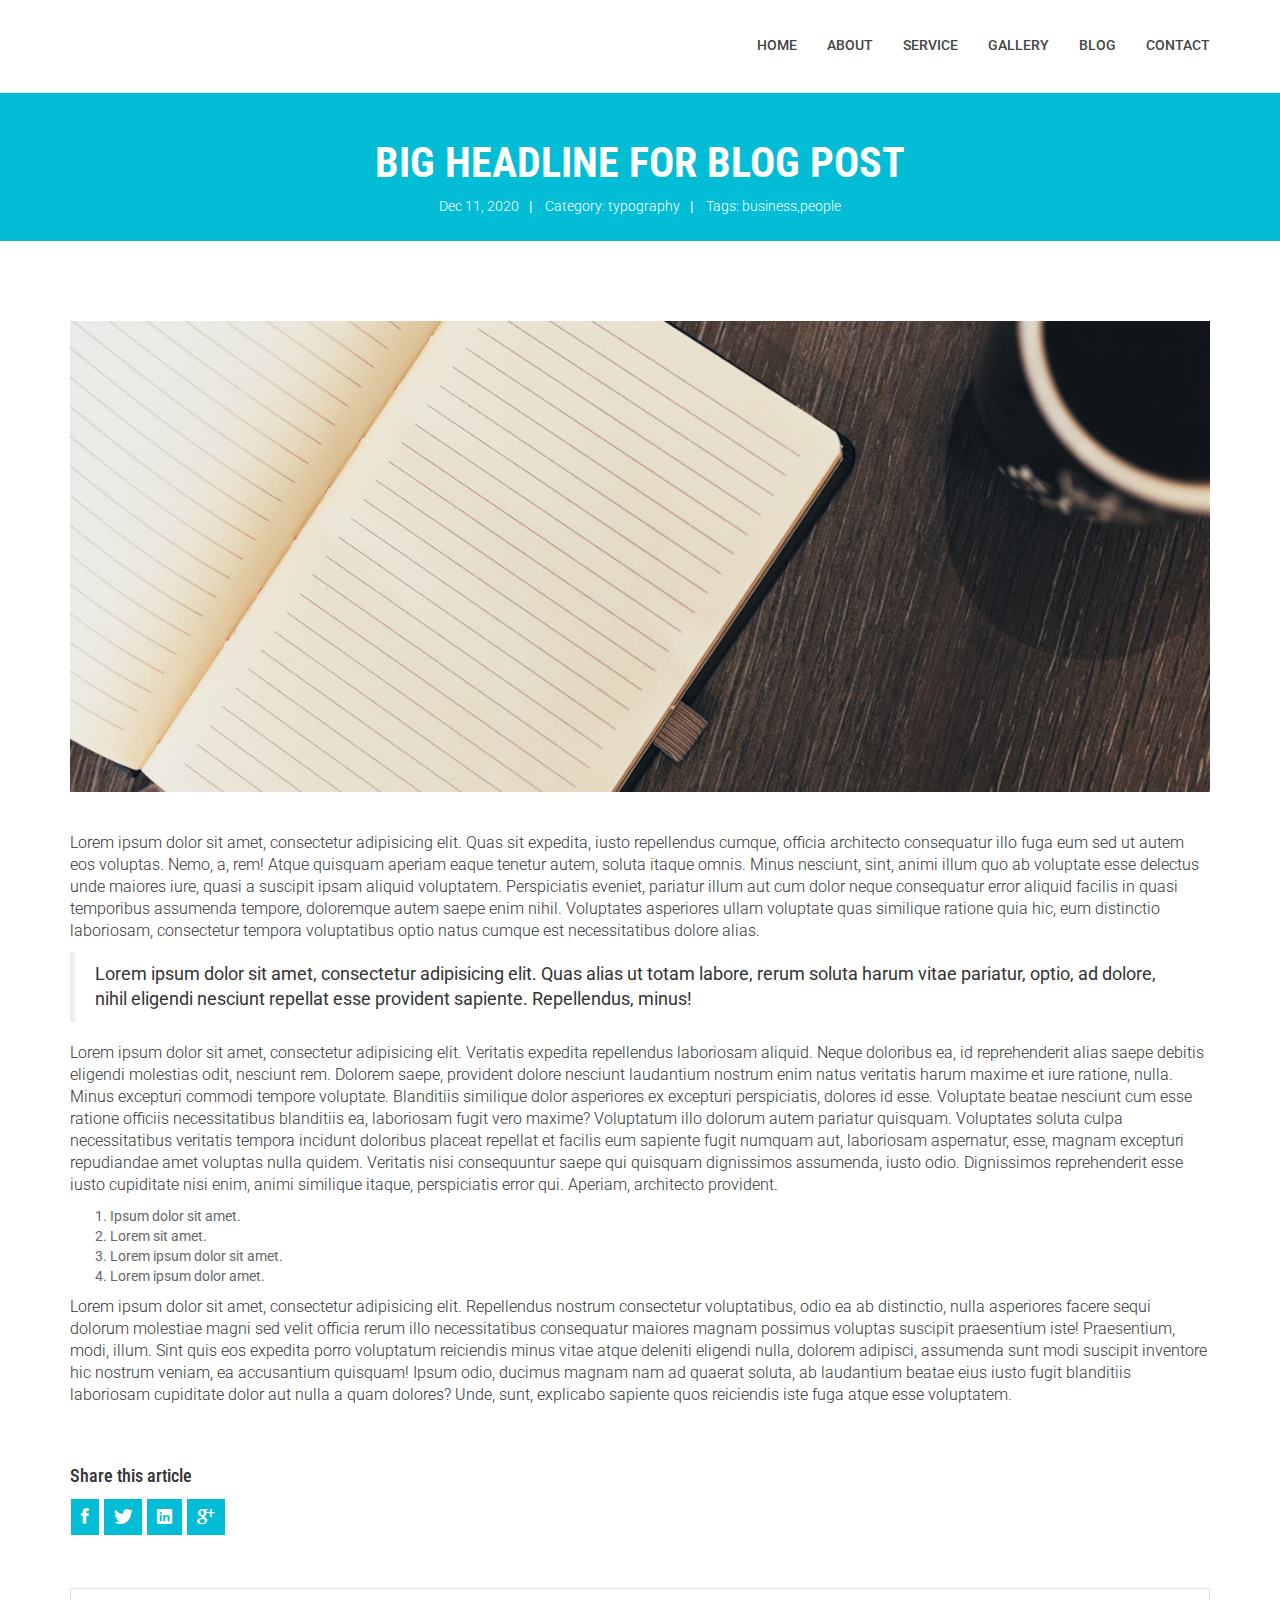
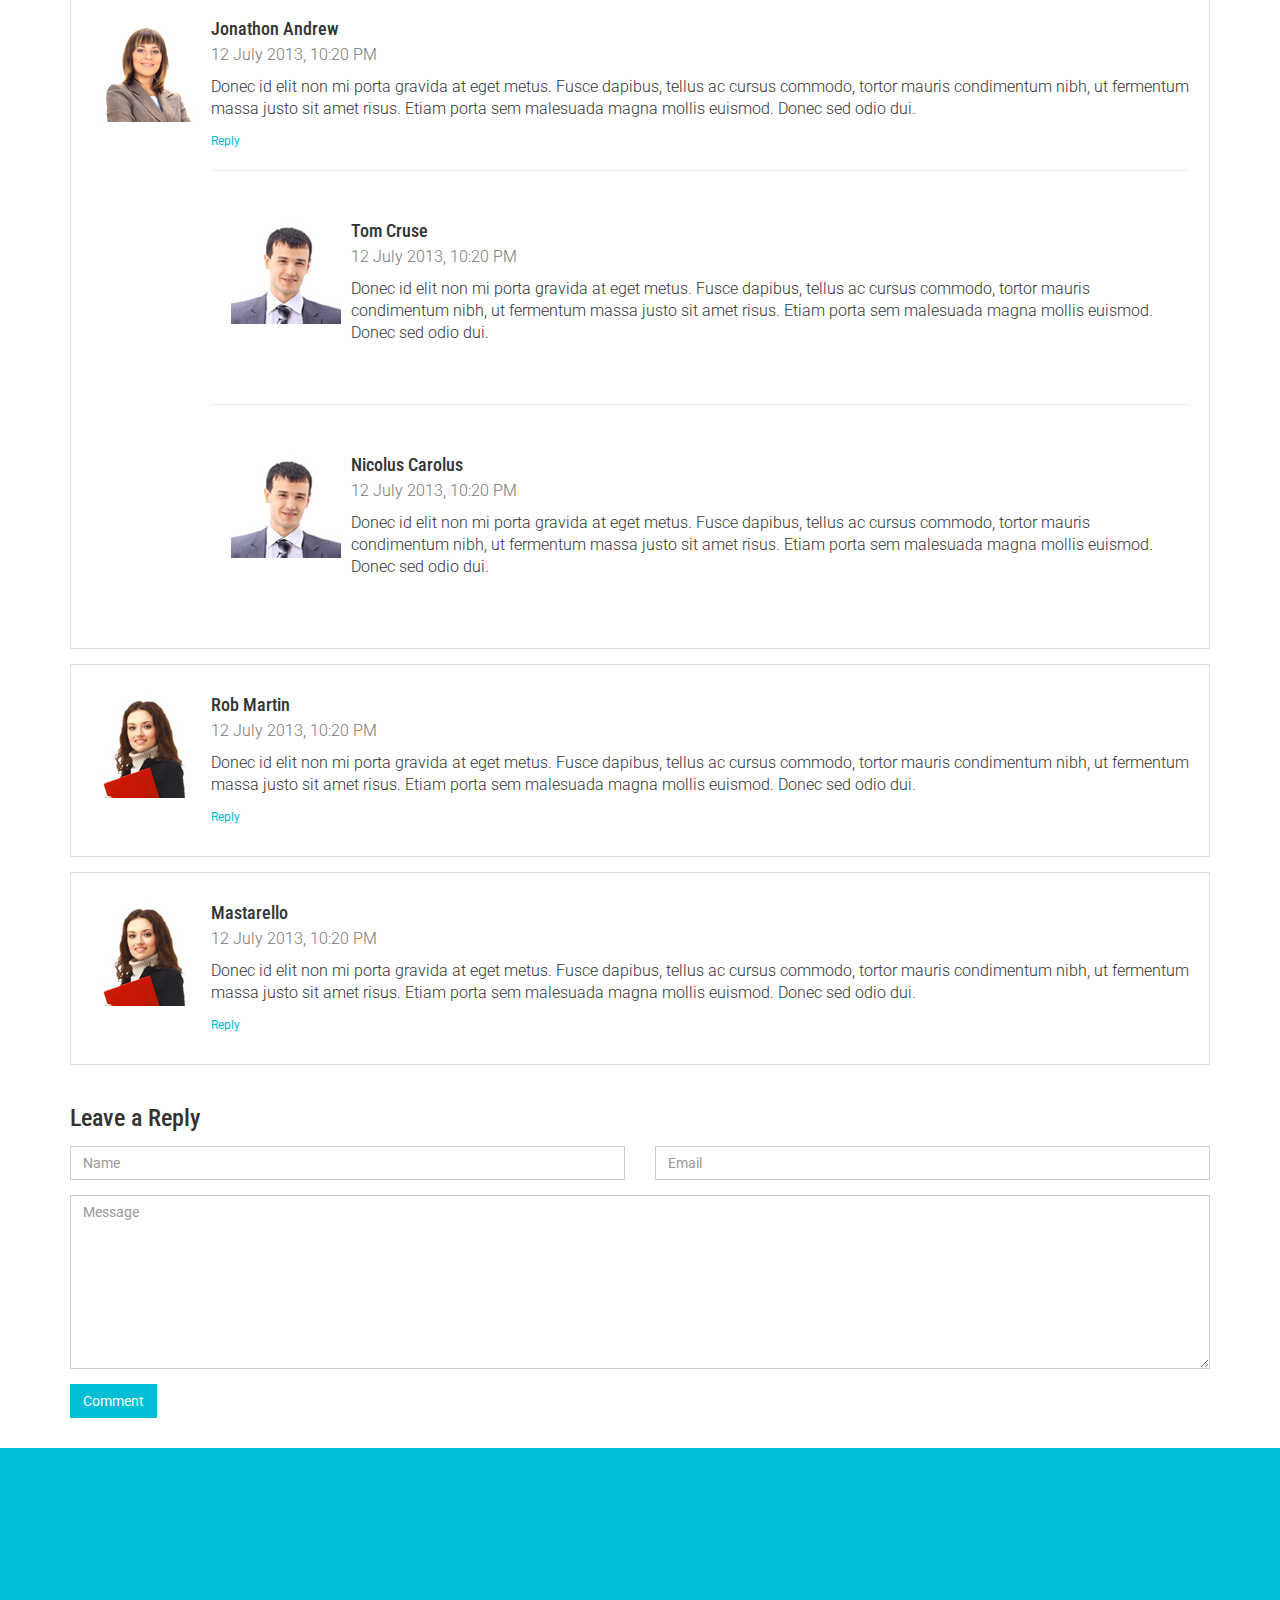
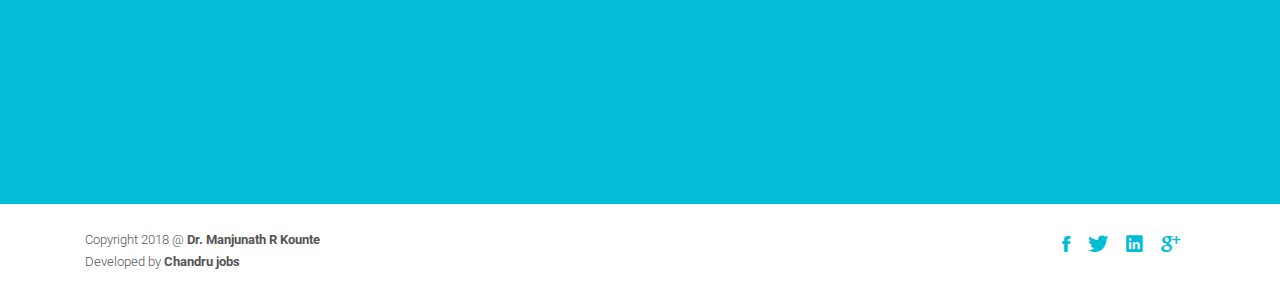
<file: single-post.html>
<!DOCTYPE html>
<html class="no-js">
    <head>
        <!-- Basic Page Needs
        ================================================== -->
        <meta charset="utf-8">
        <meta http-equiv="Content-Type" content="text/html; charset=utf-8">
        <link rel="icon" href="favicon.ico">
        <title>Dr Manjunath R Kounte</title>
        <meta name="description" content="">
        <meta name="keywords" content="">
        <meta name="author" content="">
        <!-- Mobile Specific Metas
        ================================================== -->
        <meta name="format-detection" content="telephone=no">
        <meta name="viewport" content="width=device-width, initial-scale=1">

        
        <!-- Template CSS Files
        ================================================== -->
        <!-- Twitter Bootstrs CSS -->
        <link rel="stylesheet" href="plugins/bootstrap/bootstrap.min.css">
        <!-- Ionicons Fonts Css -->
        <link rel="stylesheet" href="plugins/ionicons/ionicons.min.css">
        <!-- animate css -->
        <link rel="stylesheet" href="plugins/animate-css/animate.css">
        <!-- Hero area slider css-->
        <link rel="stylesheet" href="plugins/slider/slider.css">
        <!-- owl craousel css -->
        <link rel="stylesheet" href="plugins/owl-carousel/owl.carousel.css">
        <link rel="stylesheet" href="plugins/owl-carousel/owl.theme.css">
        <!-- Fancybox -->
        <link rel="stylesheet" href="plugins/facncybox/jquery.fancybox.css">
        <!-- template main css file -->
        <link rel="stylesheet" href="css/style.css">
    </head>
    <body>


        <!--
        ==================================================
        Header Section Start
        ================================================== -->
        <header id="top-bar" class="navbar-fixed-top animated-header">
            <div class="container">
                <div class="navbar-header">
                    <!-- responsive nav button -->
                    <button type="button" class="navbar-toggle" data-toggle="collapse" data-target=".navbar-collapse">
                    <span class="sr-only">Toggle navigation</span>
                    <span class="icon-bar"></span>
                    <span class="icon-bar"></span>
                    <span class="icon-bar"></span>
                    </button>
                    <!-- /responsive nav button -->
                    
                    <!-- logo -->
                   <!--  <div class="navbar-brand">
                        <a href="index.html" >
                            <img src="images/logo.png" alt="">
                        </a>
                    </div> -->
                    <!-- /logo -->
                </div>
                <!-- main menu -->
                <nav class="collapse navbar-collapse navbar-right" role="navigation">
                    <div class="main-menu">
                        <ul class="nav navbar-nav navbar-right">
                            <li>
                                <a href="index.html" >Home</a>
                            </li>
                            <li><a href="about.html">About</a></li>
                            <li><a href="service.html">Service</a></li>
                            <li><a href="gallery.html">Gallery</a></li>
                            <li><a href="blog-fullwidth.html">Blog </a></li>
                            <li><a href="contact.html">Contact</a></li>                
                        </ul>
                    </div>
                </nav>
                <!-- /main nav -->
            </div>
        </header>
        

<!--
==================================================
Global Page Section Start
================================================== -->
<section class="global-page-header">
    <div class="container">
        <div class="row">
            <div class="col-md-12">
                <div class="block">
                    <h2>Big Headline for Blog Post</h2>
                    <div class="portfolio-meta">
                        <span>Dec 11, 2020</span>|
                        <span> Category: typography</span>|
                        <span> Tags: <a href="">business</a>,<a href="">people</a></span>
                    </div>
                </div>
            </div>
        </div>
    </div>
</section><!--/#Page header-->


<section class="single-post">
    <div class="container">
        <div class="row">
            <div class="col-md-12">
                <div class="post-img">
                    <img class="img-responsive" alt="" src="images/blog/post-1.jpg">
                </div>
                <div class="post-content">
                    <p>
                        Lorem ipsum dolor sit amet, consectetur adipisicing elit. Quas sit expedita, iusto repellendus cumque, officia architecto consequatur illo fuga eum sed ut autem eos voluptas. Nemo, a, rem! Atque quisquam aperiam eaque tenetur autem, soluta itaque omnis. Minus nesciunt, sint, animi illum quo ab voluptate esse delectus unde maiores iure, quasi a suscipit ipsam aliquid voluptatem. Perspiciatis eveniet, pariatur illum aut cum dolor neque consequatur error aliquid facilis in quasi temporibus assumenda tempore, doloremque autem saepe enim nihil. Voluptates asperiores ullam voluptate quas similique ratione quia hic, eum distinctio laboriosam, consectetur tempora voluptatibus optio natus cumque est necessitatibus dolore alias.
                    </p>
                    <blockquote>
                        Lorem ipsum dolor sit amet, consectetur adipisicing elit. Quas alias ut totam labore, rerum soluta harum vitae pariatur, optio, ad dolore, nihil eligendi nesciunt repellat esse provident sapiente. Repellendus, minus!
                    </blockquote>
                    <p>
                        Lorem ipsum dolor sit amet, consectetur adipisicing elit. Veritatis expedita repellendus laboriosam aliquid. Neque doloribus ea, id reprehenderit alias saepe debitis eligendi molestias odit, nesciunt rem. Dolorem saepe, provident dolore nesciunt laudantium nostrum enim natus veritatis harum maxime et iure ratione, nulla. Minus excepturi commodi tempore voluptate. Blanditiis similique dolor asperiores ex excepturi perspiciatis, dolores id esse. Voluptate beatae nesciunt cum esse ratione officiis necessitatibus blanditiis ea, laboriosam fugit vero maxime? Voluptatum illo dolorum autem pariatur quisquam. Voluptates soluta culpa necessitatibus veritatis tempora incidunt doloribus placeat repellat et facilis eum sapiente fugit numquam aut, laboriosam aspernatur, esse, magnam excepturi repudiandae amet voluptas nulla quidem. Veritatis nisi consequuntur saepe qui quisquam dignissimos assumenda, iusto odio. Dignissimos reprehenderit esse iusto cupiditate nisi enim, animi similique itaque, perspiciatis error qui. Aperiam, architecto provident.
                    </p>
                    <ol>
                        <li>Ipsum dolor sit amet.</li>
                        <li>Lorem sit amet.</li>
                        <li>Lorem ipsum dolor sit amet.</li>
                        <li>Lorem ipsum dolor amet.</li>
                    </ol>
                    <p>
                        Lorem ipsum dolor sit amet, consectetur adipisicing elit. Repellendus nostrum consectetur voluptatibus, odio ea ab distinctio, nulla asperiores facere sequi dolorum molestiae magni sed velit officia rerum illo necessitatibus consequatur maiores magnam possimus voluptas suscipit praesentium iste! Praesentium, modi, illum. Sint quis eos expedita porro voluptatum reiciendis minus vitae atque deleniti eligendi nulla, dolorem adipisci, assumenda sunt modi suscipit inventore hic nostrum veniam, ea accusantium quisquam! Ipsum odio, ducimus magnam nam ad quaerat soluta, ab laudantium beatae eius iusto fugit blanditiis laboriosam cupiditate dolor aut nulla a quam dolores? Unde, sunt, explicabo sapiente quos reiciendis iste fuga atque esse voluptatem.
                    </p>
                </div>
                <ul class="social-share">
                    <h4>Share this article</h4>
                    <li>
                        <a href="#" class="Facebook">
                            <i class="ion-social-facebook"></i>
                        </a>
                    </li>
                    <li>
                        <a href="#" class="Twitter">
                            <i class="ion-social-twitter"></i>
                        </a>
                    </li>
                    <li>
                        <a href="#" class="Linkedin">
                            <i class="ion-social-linkedin"></i>
                        </a>
                    </li>
                    <li>
                        <a href="#" class="Google Plus">
                            <i class="ion-social-googleplus"></i>
                        </a>
                    </li>
                    
                </ul>
                
            </div>
        </div>
        <div class="row">
            <div class="col-md-12">
                <div class="comments">
                    <div class="media">
                        <a href="" class="pull-left">
                            <img alt="" src="images/avater.jpg" class="media-object">
                        </a>
                        <div class="media-body">
                            <h4 class="media-heading">
                            Jonathon Andrew</h4>
                            <p class="text-muted">
                                12 July 2013, 10:20 PM
                            </p>
                            <p>
                                Donec id elit non mi porta gravida at eget metus. Fusce dapibus, tellus ac cursus commodo, tortor mauris condimentum nibh, ut fermentum massa justo sit amet risus. Etiam porta sem malesuada magna mollis euismod. Donec sed odio dui.
                            </p>
                            <a href="">Reply</a>
                            <hr>
                            <!-- Nested media object -->
                            <div class="media">
                                <a href="" class="pull-left">
                                    <img alt="" src="images/avater-1.jpg" class="media-object">
                                </a>
                                <div class="media-body">
                                    <h4 class="media-heading">
                                    Tom Cruse </h4>
                                    <p class="text-muted">
                                        12 July 2013, 10:20 PM
                                    </p>
                                    <p>
                                        Donec id elit non mi porta gravida at eget metus. Fusce dapibus, tellus ac cursus commodo, tortor mauris condimentum nibh, ut fermentum massa justo sit amet risus. Etiam porta sem malesuada magna mollis euismod. Donec sed odio dui.
                                    </p>
                                </div>
                            </div>
                            <!--end media-->
                            <hr>
                            <div class="media">
                                <a href="" class="pull-left">
                                    <img alt="" src="images/avater-1.jpg" class="media-object">
                                </a>
                                <div class="media-body">
                                    <h4 class="media-heading">
                                    Nicolus Carolus </h4>
                                    <p class="text-muted">
                                        12 July 2013, 10:20 PM
                                    </p>
                                    <p>
                                        Donec id elit non mi porta gravida at eget metus. Fusce dapibus, tellus ac cursus commodo, tortor mauris condimentum nibh, ut fermentum massa justo sit amet risus. Etiam porta sem malesuada magna mollis euismod. Donec sed odio dui.
                                    </p>
                                </div>
                            </div>
                            <!--end media-->
                        </div>
                    </div>
                    <div class="media">
                        <a href="" class="pull-left">
                            <img alt="" src="images/avater-2.jpg" class="media-object">
                        </a>
                        <div class="media-body">
                            <h4 class="media-heading">
                            Rob Martin</h4>
                            <p class="text-muted">
                                12 July 2013, 10:20 PM
                            </p>
                            <p>
                                Donec id elit non mi porta gravida at eget metus. Fusce dapibus, tellus ac cursus commodo, tortor mauris condimentum nibh, ut fermentum massa justo sit amet risus. Etiam porta sem malesuada magna mollis euismod. Donec sed odio dui.
                            </p>
                            <a href="">Reply</a>
                        </div>
                    </div>
                    <div class="media">
                        <a href="" class="pull-left">
                            <img alt="" src="images/avater-2.jpg" class="media-object">
                        </a>
                        <div class="media-body">
                            <h4 class="media-heading">
                            Mastarello </h4>
                            <p class="text-muted">
                                12 July 2013, 10:20 PM
                            </p>
                            <p>
                                Donec id elit non mi porta gravida at eget metus. Fusce dapibus, tellus ac cursus commodo, tortor mauris condimentum nibh, ut fermentum massa justo sit amet risus. Etiam porta sem malesuada magna mollis euismod. Donec sed odio dui.
                            </p>
                            <a href="">Reply</a>
                        </div>
                    </div>
                </div>
                <div class="post-comment">
                    <h3>Leave a Reply</h3>
                    <form role="form" class="form-horizontal">
                        <div class="form-group">
                            <div class="col-lg-6">
                                <input type="text" class="col-lg-12 form-control" placeholder="Name">
                            </div>
                            <div class="col-lg-6">
                                <input type="text" class="col-lg-12 form-control" placeholder="Email">
                            </div>
                        </div>
                        <div class="form-group">
                            <div class="col-lg-12">
                                <textarea class=" form-control" rows="8" placeholder="Message"></textarea>
                            </div>
                        </div>
                        <p>
                        </p>
                        <p>
                            <button class="btn btn-send" type="submit">Comment</button>
                        </p>
                        
                        <p></p>
                    </form>
                </div>
                
            </div>
        </div>
    </div>
</section>   




            <!--
            ==================================================
            Call To Action Section Start
            ================================================== -->
            <section id="call-to-action">
                <div class="container">
                    <div class="row">
                        <div class="col-md-12">
                            <div class="block">
                                <h2 class="title wow fadeInDown" data-wow-delay=".3s" data-wow-duration="500ms">SO WHAT YOU THINK ?</h1>
                                <p class="wow fadeInDown" data-wow-delay=".5s" data-wow-duration="500ms">Lorem ipsum dolor sit amet, consectetur adipisicing elit. Nobis,<br>possimus commodi, fugiat magnam temporibus vero magni recusandae? Dolore, maxime praesentium.</p>
                                <a href="contact.html" class="btn btn-default btn-contact wow fadeInDown" data-wow-delay=".7s" data-wow-duration="500ms">Contact With Me</a>
                            </div>
                        </div>
                        
                    </div>
                </div>
            </section>

            <!--
            ==================================================
            Footer Section Start
            ================================================== -->
 <footer id="footer">
                <div class="container">
                    <div class="col-md-8">
                        <p class="copyright">Copyright 2018 @ <strong> Dr. Manjunath R Kounte</strong><br> Developed by <strong>Chandru jobs</strong></p>
                    </div>
                    <div class="col-md-4">
                        <!-- Social Media -->
                        <ul class="social">
                            <li>
                                <a href="http://wwww.fb.com/themefisher" class="Facebook">
                                    <i class="ion-social-facebook"></i>
                                </a>
                            </li>
                            <li>
                                <a href="http://wwww.twitter.com/themefisher" class="Twitter">
                                    <i class="ion-social-twitter"></i>
                                </a>
                            </li>
                            <li>
                                <a href="#" class="Linkedin">
                                    <i class="ion-social-linkedin"></i>
                                </a>
                            </li>
                            <li>
                                <a href="http://wwww.fb.com/themefisher" class="Google Plus">
                                    <i class="ion-social-googleplus"></i>
                                </a>
                            </li>
                        </ul>
                    </div>
                </div>
            </footer> <!-- /#footer -->

    <!-- Template Javascript Files
    ================================================== -->
    <!-- jquery -->
    <script src="plugins/jQurey/jquery.min.js"></script>
    <!-- Form Validation -->
    <script src="plugins/form-validation/jquery.form.js"></script> 
    <script src="plugins/form-validation/jquery.validate.min.js"></script>
    <!-- owl carouserl js -->
    <script src="plugins/owl-carousel/owl.carousel.min.js"></script>
    <!-- bootstrap js -->
    <script src="plugins/bootstrap/bootstrap.min.js"></script>
    <!-- wow js -->
    <script src="plugins/wow-js/wow.min.js"></script>
    <!-- slider js -->
    <script src="plugins/slider/slider.js"></script>
    <!-- Fancybox -->
    <script src="plugins/facncybox/jquery.fancybox.js"></script>
    <!-- template main js -->
    <script src="js/main.js"></script>
    </body>
</html>
</file>
<file: plugins/slider/slider.css>
/* -------------------------------- 

Primary style

-------------------------------- */


.cd-words-wrapper {
  display: inline-block;
  position: relative;
  text-align: left;
}
.cd-words-wrapper b {
  display: inline-block;
  position: absolute;
  white-space: nowrap;
  left: 0;
  top: 0;
}
.cd-words-wrapper b.is-visible {
  position: relative;
}
.no-js .cd-words-wrapper b {
  opacity: 0;
}
.no-js .cd-words-wrapper b.is-visible {
  opacity: 1;
}


xslide 

-------------------------------- */
.cd-headline.slide span {
  display: inline-block;
  padding: .2em 0;
}
.cd-headline.slide .cd-words-wrapper {
  overflow: hidden;
  vertical-align: top;
  width: auto!important;
}
.cd-headline.slide b {
  opacity: 0;
  top: .2em;
}
.cd-headline.slide b.is-visible {
  top: 0;
  opacity: 1;
  -webkit-animation: slide-in 0.6s;
  -moz-animation: slide-in 0.6s;
  animation: slide-in 0.6s;
}
.cd-headline.slide b.is-hidden {
  -webkit-animation: slide-out 0.6s;
  -moz-animation: slide-out 0.6s;
  animation: slide-out 0.6s;
}

@-webkit-keyframes slide-in {
  0% {
    opacity: 0;
    -webkit-transform: translateY(-100%);
  }
  60% {
    opacity: 1;
    -webkit-transform: translateY(20%);
  }
  100% {
    opacity: 1;
    -webkit-transform: translateY(0);
  }
}
@-moz-keyframes slide-in {
  0% {
    opacity: 0;
    -moz-transform: translateY(-100%);
  }
  60% {
    opacity: 1;
    -moz-transform: translateY(20%);
  }
  100% {
    opacity: 1;
    -moz-transform: translateY(0);
  }
}
@keyframes slide-in {
  0% {
    opacity: 0;
    -webkit-transform: translateY(-100%);
    -moz-transform: translateY(-100%);
    -ms-transform: translateY(-100%);
    -o-transform: translateY(-100%);
    transform: translateY(-100%);
  }
  60% {
    opacity: 1;
    -webkit-transform: translateY(20%);
    -moz-transform: translateY(20%);
    -ms-transform: translateY(20%);
    -o-transform: translateY(20%);
    transform: translateY(20%);
  }
  100% {
    opacity: 1;
    -webkit-transform: translateY(0);
    -moz-transform: translateY(0);
    -ms-transform: translateY(0);
    -o-transform: translateY(0);
    transform: translateY(0);
  }
}
@-webkit-keyframes slide-out {
  0% {
    opacity: 1;
    -webkit-transform: translateY(0);
  }
  60% {
    opacity: 0;
    -webkit-transform: translateY(120%);
  }
  100% {
    opacity: 0;
    -webkit-transform: translateY(100%);
  }
}
@-moz-keyframes slide-out {
  0% {
    opacity: 1;
    -moz-transform: translateY(0);
  }
  60% {
    opacity: 0;
    -moz-transform: translateY(120%);
  }
  100% {
    opacity: 0;
    -moz-transform: translateY(100%);
  }
}
@keyframes slide-out {
  0% {
    opacity: 1;
    -webkit-transform: translateY(0);
    -moz-transform: translateY(0);
    -ms-transform: translateY(0);
    -o-transform: translateY(0);
    transform: translateY(0);
  }
  60% {
    opacity: 0;
    -webkit-transform: translateY(120%);
    -moz-transform: translateY(120%);
    -ms-transform: translateY(120%);
    -o-transform: translateY(120%);
    transform: translateY(120%);
  }
  100% {
    opacity: 0;
    -webkit-transform: translateY(100%);
    -moz-transform: translateY(100%);
    -ms-transform: translateY(100%);
    -o-transform: translateY(100%);
    transform: translateY(100%);
  }
}
/* --------------------------------
</file>
<file: css/style.css>
@import url(http://fonts.googleapis.com/css?family=Roboto:400,300,100,500,700);
@import url(http://fonts.googleapis.com/css?family=Roboto+Condensed:400,300,700);
@import url(http://fonts.googleapis.com/css?family=Glegoo);
body {
  font-family: "Roboto", sans-serif;
}

h1, h2, h3, h4, h5, h6 {
  font-family: "Roboto Condensed", sans-serif;
}

h2 {
  font-size: 26px;
}

p {
  font-family: "Roboto", sans-serif;
  line-height: 22px;
  font-size: 16px;
  font-weight: 300;
}

body {
  background: #ffffff;
}

ul {
  padding-left: 0;
}

ul li {
  list-style: none;
}

a:hover {
  text-decoration: none;
}

.section-heading {
  text-align: center;
  margin-bottom: 65px;
}

.section-heading p {
  font-size: 14px;
  font-weight: 300;
  color: #727272;
  line-height: 20px;
}

.title {
  font-size: 30px;
  line-height: 1.1;
  font-weight: 300;
  color: #333;
  text-transform: uppercase;
  margin-bottom: 20px;
}

.subtitle {
  font-size: 24px;
  font-weight: 600;
  margin-bottom: 18px;
  text-transform: uppercase;
}

.subtitle-des {
  color: #727272;
  font-size: 14px;
  margin-bottom: 35px;
  font-weight: 300;
}

.pages {
  padding: 80px 0 40px;
}

.moduler {
  padding: 140px 0;
}

.social-share li {
  display: inline-block;
  margin: 3px 1px;
}

.social-share a {
  font-size: 20px;
  color: #fff;
  background: #02bdd5;
  padding: 4px 10px;
  display: inline-block;
}

.fancybox-close {
  background: url("../images/icons/close.png") no-repeat scroll 0 0 transparent;
  height: 50px;
  right: 0;
  top: 0;
  width: 50px;
}

.fancybox-next span {
  background: url("../images/icons/right.png") no-repeat scroll center center #009ee3;
  height: 50px;
  width: 50px;
  right: 0;
}

.fancybox-prev span {
  background: url("../images/icons/left.png") no-repeat scroll center center #009ee3;
  height: 50px;
  width: 50px;
  left: 0;
}

.fancybox-title {
  padding: 15px 8px;
}

.fancybox-title h3 {
  font-size: 15px;
  margin: 0;
}

.global-page-header {
  background-attachment: fixed;
  background-size: cover;
  padding: 120px 0 25px 0;
  position: relative;
  background: #02bdd5;
  color: #fff;
}

.global-page-header h2 {
  font-size: 42px;
  font-weight: bold;
  color: #fff;
  text-transform: uppercase;
}

.global-page-header .breadcrumb {
  background: none;
  font-size: 16px;
  padding: 8px  0;
}

.global-page-header .breadcrumb .active, .global-page-header .breadcrumb li a {
  color: #fff;
}

.global-page-header .block {
  position: relative;
  z-index: 99;
  text-align: center;
}

.works-fit {
  padding: 40px 0;
}

.works-fit figure .buttons {
  left: 14%;
}

.company-description {
  margin-top: 80px;
}

.company-description .block h3 {
  margin-top: 0;
}

.company-description .block p {
  color: #727272;
}

/*=== MEDIA QUERY ===*/
.navbar-default .navbar-nav li a:hover {
  color: #02bdd5;
}

.navbar.navbar-default {
  border: 0;
  border-radius: 0;
  margin-bottom: 0;
}

.navbar.navbar-default .navbar-toggle {
  margin-top: 32px;
}

.navbar-header .navbar-brand {
  padding: 5px 0;
}

.navbar-header .navbar-brand a {
  height: auto;
  display: inline-block;
  margin-top: 8px;
}

.navbar-inverse .navbar-toggle {
  background: #444;
}

.navbar-inverse .navbar-toggle:focus {
  background: #444;
}

#top-bar {
  background: #fff;
  color: #fff;
  transition: all 0.2s ease-out 0s;
  padding: 15px 0;
  box-shadow: 0 0 3px 0 rgba(0, 0, 0, 0.1);
  border-bottom: 1px solid #dedede;
}

#top-bar .navbar-nav li a:hover {
  background: transparent;
}

#top-bar.animated-header {
  padding: 20px 0;
  background: #fff;
  box-shadow: none;
}

#top-bar .main-menu li {
  position: relative;
}

#top-bar .main-menu li a {
  color: #444;
  font-size: 14px;
  font-weight: 500;
  border-bottom: 2px solid transparent;
  transition: .3s all;
  text-transform: uppercase;
}

#top-bar .main-menu li a:hover {
  color: #02bdd5;
}

.navbar-custom .nav li a {
  position: relative;
  color: #222222;
}

.navbar-right .dropdown-menu {
  right: auto;
  left: 0;
}

.navbar-custom .dropdown-menu {
  position: absolute;
  display: block;
  visibility: hidden;
  opacity: 0;
}

.navbar-toggle {
  background: #222222;
}

.navbar-toggle .icon-bar {
  background: #fff;
}

.dropdown-menu ul {
  list-style: none;
  padding: 15px;
  margin-left: auto;
  margin-right: auto;
  margin-bottom: 0;
  margin-top: -5px;
  background: #fff;
  background-color: rgba(0, 0, 0, 0.95);
  box-shadow: 0 2px 0.09px rgba(0, 0, 0, 0.15);
}

.nav .open a {
  background-color: transparent;
}

.nav .open a:focus {
  background-color: transparent;
}

#top-bar .dropdown-menu ul li a {
  display: block;
  font-size: 13px;
  font-weight: 400;
  line-height: normal;
  text-decoration: none;
  padding: 8px 0;
  color: #fff;
  border-bottom: 1px solid rgba(0, 0, 0, 0.1);
}

#hero-area {
  background: url("../images/slider.jpg") no-repeat 50%;
  background-size: cover;
  background-attachment: fixed;
  padding: 230px 0;
  color: #fff;
  box-shadow: 0 0 8px rgba(0, 0, 0, 0.3);
  position: relative;
}

#hero-area:before {
  content: '';
  z-index: 9;
  background: rgba(255, 255, 255, 0.78);
  position: absolute;
  top: 0;
  left: 0;
  right: 0;
  bottom: 0;
}

#hero-area .block {
  position: relative;
  z-index: 999;
}

#hero-area h1 {
  font-size: 40px;
  line-height: 50px;
  color: #333;
  font-weight: 700;
  margin-bottom: 15px;
  text-transform: uppercase;
}

#hero-area h2 {
  font-size: 18px;
  font-weight: 300;
  margin-bottom: 38px;
  line-height: 27px;
  text-transform: uppercase;
  color: #666;
  font-family: 'Roboto', sans-serif;
  margin-top: 25px;
}

#hero-area .btn {
  background: #414141;
  border: none;
  color: #fff;
  padding: 20px 35px;
  margin-top: 30px;
  font-size: 16px;
  font-size: 13px;
  line-height: 1em;
  text-transform: uppercase;
  letter-spacing: normal;
  border-radius: 0;
}

#call-to-action {
  background: #02bdd5;
  background-size: cover;
  background-attachment: fixed;
  padding: 80px 0;
  text-align: center;
  position: relative;
  color: #fff;
}

#call-to-action .block {
  position: relative;
  z-index: 99;
  color: #fff;
}

#call-to-action .block h2 {
  margin-bottom: 15px;
  color: #fff;
}

#call-to-action .block p {
  font-size: 15px;
  font-weight: 300;
  font-family: 'Roboto', sans-serif;
  margin-top: 20px;
}

#call-to-action .block .btn-contact {
  background: #fff;
  border: none;
  color: #02bdd5;
  padding: 16px 35px;
  margin-top: 20px;
  font-size: 12px;
  letter-spacing: 2px;
  text-transform: uppercase;
  border-radius: 0;
}

#call-to-action .block .btn-contact i {
  margin-right: 10px;
}

#about {
  padding: 110px 0;
}

#about .block {
  padding: 20px 30px 0 30px;
}

#about .block h2 {
  font-size: 24px;
  font-weight: 600;
  margin-bottom: 30px;
  text-transform: uppercase;
}

#about .block p {
  color: #727272;
  font-size: 16px;
  line-height: 28px;
  margin-bottom: 35px;
}

#about .block img {
  max-width: 100%;
}

.about-feature {
  margin-top: 50px;
}

.about-feature .block {
  color: #fff;
  width: 33.33%;
  padding: 5%;
  float: left;
}

.about-feature .block p {
  font-weight: 300;
}

.about-feature .about-feature-1 {
  background: #02bdd5;
}

.about-feature .about-feature-2 {
  background: #00B0C7;
}

.about-feature .about-feature-3 {
  background: #00A6BB;
}

.works {
  padding: 80px 0;
  background: #FCFCFC;
}

.works .block {
  position: relative;
  z-index: 99;
}

.works .block:hover .img-overly .overly {
  opacity: 1;
}

.works .block h4 {
  padding: 20px 15px;
  margin-top: 0;
  color: #666;
}

.works .block .img-overly {
  position: relative;
  background: rgba(0, 0, 0, 0.85);
}

.works .block .img-overly img {
  border-radius: 0;
}

.works .block .img-overly .overly {
  background: rgba(57, 181, 74, 0.9);
  position: absolute;
  top: 0;
  right: 0;
  left: 0;
  bottom: 0;
  opacity: 0;
  transition: .3s all;
}

.works .block .img-overly .overly a {
  position: absolute;
  top: 45%;
  left: 22%;
}

.works .block .img-overly .overly a i {
  font-size: 30px;
  color: #fff;
}

figure {
  background: #fff;
  margin-bottom: 45px;
  box-shadow: 0 2px 5px 0 rgba(0, 0, 0, 0.04), 0 2px 10px 0 rgba(0, 0, 0, 0.06);
}

figure .img-wrapper {
  position: relative;
  overflow: hidden;
}

figure img {
  -webkit-transform: scale3d(1, 1, 1);
  transform: scale3d(1, 1, 1);
  transition: -webkit-transform 400ms;
  transition: transform 400ms;
  transition: transform 400ms, -webkit-transform 400ms;
}

figure:hover img {
  -webkit-transform: scale3d(1.2, 1.2, 1);
  transform: scale3d(1.2, 1.2, 1);
}

figure:hover .overlay {
  opacity: 1;
}

figure:hover .overlay .buttons a {
  -webkit-transform: scale3d(1, 1, 1);
  transform: scale3d(1, 1, 1);
}

figure .overlay {
  position: absolute;
  top: 0;
  left: 0;
  right: 0;
  bottom: 0;
  padding: 10px;
  text-align: center;
  background: rgba(0, 0, 0, 0.7);
  opacity: 0;
  transition: opacity 400ms;
}

figure .overlay a {
  display: inline-block;
  color: #fff;
  padding: 10px 23px;
  line-height: 1;
  border: 1px solid #fff;
  border-radius: 0px;
  margin: 4px;
  -webkit-transform: scale3d(0, 0, 0);
  transform: scale3d(0, 0, 0);
  transition: all 400ms;
}

figure .overlay a:hover {
  text-decoration: none;
}

figure .overlay:hover a {
  -webkit-transform: scale3d(1, 1, 1);
  transform: scale3d(1, 1, 1);
}

figure .buttons {
  position: absolute;
  top: 45%;
  left: 24%;
}

figure figcaption {
  padding: 20px 25px;
  margin-top: 0;
  color: #666;
}

figure figcaption h4 {
  margin: 0;
}

figure figcaption h4 a {
  color: #02bdd5;
}

figure figcaption p {
  font-size: 14px;
  margin-bottom: 0;
  margin-top: 5px;
}

#feature {
  padding: 80px 0;
}

#feature .media {
  margin: 0px 0 70px 0;
}

#feature .media .media-left {
  padding-right: 25px;
}

#feature h3 {
  color: #222222;
  font-size: 18px;
  text-transform: uppercase;
  text-align: center;
  margin-bottom: 20px;
  margin: 0px 0px 15px;
  font-weight: 400;
}

#feature p {
  line-height: 25px;
  font-size: 14px;
  color: #777777;
}

#feature .icon {
  text-decoration: none;
  color: #fff;
  background-color: #02bdd5;
  height: 100px;
  text-align: center;
  width: 100px;
  font-size: 50px;
  line-height: 100px;
  overflow: hidden;
  -webkit-border-radius: 50%;
  -moz-border-radius: 50%;
  -ms-border-radius: 50%;
  -o-border-radius: 50%;
  text-shadow: #00a4ba 1px 1px, #00a4ba 2px 2px, #00a4ba 3px 3px, #00a4ba 4px 4px, #00a4ba 5px 5px, #00a4ba 6px 6px, #00a4ba 7px 7px, #00a4ba 8px 8px, #00a4ba 9px 9px, #00a4ba 10px 10px, #00a4ba 11px 11px, #00a4ba 12px 12px, #00a4ba 13px 13px, #00a4ba 14px 14px, #00a4ba 15px 15px, #00a4ba 16px 16px, #00a4ba 17px 17px, #00a4ba 18px 18px, #00a4ba 19px 19px, #00a4ba 20px 20px, #00a4ba 21px 21px, #00a4ba 22px 22px, #00a4ba 23px 23px, #00a4ba 24px 24px, #00a4ba 25px 25px, #00a4ba 26px 26px, #00a4ba 27px 27px, #00a4ba 28px 28px, #00a4ba 29px 29px, #00a4ba 30px 30px, #00a4ba 31px 31px, #00a4ba 32px 32px, #00a4ba 33px 33px, #00a4ba 34px 34px, #00a4ba 35px 35px, #00a4ba 36px 36px, #00a4ba 37px 37px, #00a4ba 38px 38px, #00a4ba 39px 39px, #00a4ba 40px 40px, #00a4ba 41px 41px, #00a4ba 42px 42px, #00a4ba 43px 43px, #00a4ba 44px 44px, #00a4ba 45px 45px, #00a4ba 46px 46px, #00a4ba 47px 47px, #00a4ba 48px 48px, #00a4ba 49px 49px, #00a4ba 50px 50px, #00a4ba 51px 51px, #00a4ba 52px 52px, #00a4ba 53px 53px, #00a4ba 54px 54px, #00a4ba 55px 55px, #00a4ba 56px 56px, #00a4ba 57px 57px, #00a4ba 58px 58px, #00a4ba 59px 59px, #00a4ba 60px 60px, #00a4ba 61px 61px, #00a4ba 62px 62px, #00a4ba 63px 63px, #00a4ba 64px 64px, #00a4ba 65px 65px, #00a4ba 66px 66px, #00a4ba 67px 67px, #00a4ba 68px 68px, #00a4ba 69px 69px, #00a4ba 70px 70px, #00a4ba 71px 71px, #00a4ba 72px 72px, #00a4ba 73px 73px, #00a4ba 74px 74px, #00a4ba 75px 75px, #00a4ba 76px 76px, #00a4ba 77px 77px, #00a4ba 78px 78px, #00a4ba 79px 79px, #00a4ba 80px 80px, #00a4ba 81px 81px, #00a4ba 82px 82px, #00a4ba 83px 83px, #00a4ba 84px 84px, #00a4ba 85px 85px, #00a4ba 86px 86px, #00a4ba 87px 87px, #00a4ba 88px 88px, #00a4ba 89px 89px, #00a4ba 90px 90px, #00a4ba 91px 91px, #00a4ba 92px 92px, #00a4ba 93px 93px, #00a4ba 94px 94px, #00a4ba 95px 95px, #00a4ba 96px 96px, #00a4ba 97px 97px, #00a4ba 98px 98px, #00a4ba 99px 99px, #00a4ba 100px 100px;
}

.wrapper_404 h1 {
  font-size: 200px;
  color: #02bdd5;
  line-height: 1;
}

.wrapper_404 h2 {
  font-size: 50px;
  margin-top: 0;
}

.wrapper_404 .btn-home {
  background: #414141;
  border: none;
  color: #fff;
  padding: 20px 35px;
  margin-top: 10px;
  font-size: 16px;
  font-size: 13px;
  line-height: 1em;
  text-transform: uppercase;
  letter-spacing: normal;
  border-radius: 0;
}

#blog-full-width {
  padding: 40px 0 80px;
}

article {
  padding: 30px 0;
}

.blog-content h2 {
  font-family: 'Roboto', sans-serif;
}

.blog-content h2 a {
  color: #444;
  font-weight: 400;
  font-size: 30px;
}

.blog-content .blog-meta {
  color: #9a9a9a;
  font-weight: 300;
  margin-bottom: 25px;
}

.blog-content .blog-meta span:after {
  content: '/';
  padding: 0 3px 0 6px;
}

.blog-content .blog-meta a {
  color: #acacac;
}

.blog-content .blog-meta p {
  margin-top: 20px;
}

.blog-content .btn-details {
  color: #02bdd5;
  padding: 0;
  background: #02bdd5;
  color: #fff;
  padding: 8px 18px;
  border-radius: 0;
  margin-top: 15px;
  border: 1px solid #fff;
  box-shadow: 0px 0px 0px 1px #02bdd5;
}

.blog-post-image {
  margin-top: 30px;
}

.sidebar {
  padding-top: 60px;
}

.sidebar .widget {
  margin-bottom: 40px;
  padding: 15px;
  border: 1px solid #dedede;
}

.sidebar .widget h3 {
  margin-top: 8px;
}

.sidebar .search input.form-control {
  border-right: 0;
  border-radius: 0;
  box-shadow: inset 0 0px 0px rgba(0, 0, 0, 0.075);
}

.sidebar .search button {
  border-left: 0;
}

.sidebar .search button:hover {
  background: transparent;
}

.sidebar .author .author-img img {
  width: 90px;
  border-radius: 100%;
  margin-top: -40px;
  border: 3px solid #fff;
}

.sidebar .author .author-bio p {
  font-size: 14px;
  color: #888;
}

.sidebar .categories ul li {
  border-bottom: 1px solid #f0f0f0;
  padding: 10px 0;
  list-style: none;
}

.sidebar .categories ul li span.badge {
  float: right;
  background: transparent;
  color: #444;
  border: 1px solid #dedede;
  border-radius: 0;
}

.sidebar .categories ul li a {
  color: #555;
}

.sidebar .categories ul li:last-child {
  border-bottom: none;
}

.sidebar .recent-post ul li {
  margin: 20px 0;
}

.sidebar .recent-post ul li a {
  color: #555;
  font-size: 15px;
}

.sidebar .recent-post ul li a:hover {
  color: #02bdd5;
}

.sidebar .recent-post time {
  font-weight: 300;
  color: #999;
  font-size: 12px;
}

#clients {
  padding: 30px 0 60px;
}

#clients .owl-carousel .owl-item {
  margin-right: 10px;
}

#clients .owl-carousel .owl-item img {
  display: block;
  width: 100%;
  -webkit-transform-style: preserve-3d;
}

#contact-section {
  padding: 90px 0;
}

#contact-section .contact-form {
  margin-top: 42px;
}

#contact-section .contact-form .btn-send {
  color: #fff;
  outline: none;
  background: #02bdd5;
}

#contact-section .contact-form .btn-send:hover {
  border: 1px solid #02bdd5;
}

#contact-section input {
  display: block;
  height: 40px;
  padding: 6px 12px;
  font-size: 13px;
  line-height: 1.428571429;
  background-color: #fff;
  background-image: none;
  border: 1px solid #ccc;
  border-radius: 4px;
  box-shadow: inset 0 1px 1px rgba(0, 0, 0, 0.075);
  transition: border-color ease-in-out 0.15s, box-shadow ease-in-out 0.15s;
  border-radius: 1px;
  border: 1px solid rgba(111, 121, 122, 0.3);
  box-shadow: none;
  -webkit-box-shadow: none;
}

#contact-section textarea {
  display: block;
  border-radius: 0;
  width: 100%;
  padding: 6px 12px;
  font-size: 14px;
  line-height: 1.42857143;
  color: #555555;
  background-color: #fff;
  background-image: none;
  border: 1px solid #cccccc;
  box-shadow: none;
  transition: border-color ease-in-out 0.15s, box-shadow ease-in-out 0.15s;
}

#contact-section .address, #contact-section .email, #contact-section .phone {
  text-align: center;
  background: #F7F7F7;
  padding: 20px 0 40px 0;
  margin-bottom: 20px;
}

#contact-section .address i, #contact-section .email i, #contact-section .phone i {
  font-size: 45px;
  color: #02bdd5;
}

#contact-section .address h5, #contact-section .email h5, #contact-section .phone h5 {
  font-size: 16px;
  line-height: 1.4;
}

#contact-section .address-details {
  padding-top: 70px;
}

#map-canvas {
  width: 100%;
  height: 350px;
  background-color: #CCC;
}

.error {
  padding: 10px;
  color: #D8000C;
  border-radius: 2px;
  font-size: 14px;
  background-color: #FFBABA;
}

.success {
  background-color: #6cb670;
  border-radius: 2px;
  color: #fff;
  font-size: 14px;
  padding: 10px;
}

#error, #success {
  display: none;
  margin-bottom: 10px;
}

.gallery {
  padding: 100px;
}

.gallery figure .buttons {
  left: 40%;
}

.portfolio-meta span {
  margin: 5px 10px;
  font-weight: 300;
}

.portfolio-meta span a {
  color: #fff;
}

.portfolio-single {
  padding: 80px 0 20px;
}

.portfolio-single .portfolio-content {
  padding: 40px 0;
}

.single-post {
  padding: 80px 0 20px;
}

.single-post .post-content {
  padding: 40px 0;
}

.single-post .post-content ol li, .single-post .post-content ul li {
  color: #666;
}

.single-post .media {
  border: 1px solid #dedede;
  padding: 30px 20px;
}

.single-post .media .media-body a {
  color: #02bdd5;
  font-size: 12px;
}

.single-post .media .media {
  border: none;
}

.single-post .comments {
  margin-top: 40px;
}

.single-post .post-comment {
  margin-top: 40px;
}

.single-post .post-comment h3 {
  margin-bottom: 15px;
}

.single-post .post-comment .form-control {
  box-shadow: none;
  border-radius: 0;
}

.single-post .post-comment .btn-send {
  background: #02bdd5;
  color: #fff;
  border-radius: 0;
}

#product-showcase-banner {
  padding-top: 160px;
}

#product-showcase-banner .block {
  padding: 20px 0 20px 50px;
}

#product-showcase-banner .block h2 {
  font-size: 40px;
  color: #02bdd5;
  margin-bottom: 20px;
  margin-top: 0;
}

#product-showcase-banner .block p {
  color: #666;
  line-height: 25px;
}

#product-showcase-banner .block .buttons {
  margin-top: 25px;
}

#product-showcase-banner .block .buttons .btn {
  color: #fff;
  border: none;
  padding: 12px 40px;
  transition: .2s all;
  letter-spacing: 2px;
  font-size: 15px;
}

#product-showcase-banner .block .buttons .btn-demo {
  background: #5abd4f;
  margin-right: 8px;
  border-bottom: 3px solid #429E38;
}

#product-showcase-banner .block .buttons .btn-demo:hover {
  background: #429E38;
}

#product-showcase-banner .block .buttons .btn-buy {
  background: #00AEDA;
  border-bottom: 3px solid #0190B5;
}

#product-showcase-banner .block .buttons .btn-buy:hover {
  background: #0190B5;
}

#product-showcase-banner .block .buttons .btn-buy span {
  margin-right: 8px;
  font-weight: bold;
}

#product-description {
  padding-top: 80px;
}

#product-description .block {
  height: 400px;
  overflow: hidden;
  margin-top: 35px;
  border-bottom: 1px solid #dedede;
  padding-top: 30px;
  position: relative;
  webkit-transform: translateZ(0);
  -webkit-transform: translateZ(0);
          transform: translateZ(0);
}

#product-description .block:hover img {
  -webkit-transform: translateY(20px);
  transform: translateY(20px);
}

#product-description .block img {
  position: absolute;
  top: 10px;
  left: 0;
  -webkit-transform: translateY(60px);
  transform: translateY(60px);
  transition: -webkit-transform 0.35s cubic-bezier(0.645, 0.045, 0.355, 1);
  transition: transform 0.35s cubic-bezier(0.645, 0.045, 0.355, 1);
  transition: transform 0.35s cubic-bezier(0.645, 0.045, 0.355, 1), -webkit-transform 0.35s cubic-bezier(0.645, 0.045, 0.355, 1);
}

#product-description .block .content {
  width: 60%;
  padding-top: 70px;
}

#product-description .block .content h3 {
  font-size: 32px;
  color: #5c5c5c;
}

#product-description .block .content p {
  color: #787f8c;
  line-height: 25px;
}

#related-items {
  padding: 60px 0 110px;
}

#related-items .title {
  border-bottom: 1px solid #dedede;
  padding: 10px 0;
  margin: 5px 15px 30px 15px;
  text-align: left;
  color: #777;
}

#related-items .product-details {
  margin-bottom: 0;
}

#related-items .block {
  position: relative;
  background: #fff;
  margin-bottom: 45px;
  box-shadow: 0 0px 1px rgba(0, 0, 0, 0.14);
}

#related-items .block:hover .img-overly .overly {
  opacity: 1;
}

#related-items .block h4 {
  padding: 20px 15px;
  margin-top: 0;
  color: #666;
}

#related-items .block h4 span {
  float: right;
  color: #02bdd5;
}

#related-items .block .img-overly {
  position: relative;
  background: rgba(0, 0, 0, 0.85);
}

#related-items .block .img-overly img {
  border-radius: 0;
}

#related-items .block .img-overly .overly {
  background: rgba(57, 181, 74, 0.9);
  position: absolute;
  top: 0;
  right: 0;
  left: 0;
  bottom: 0;
  opacity: 0;
  transition: .3s all;
}

#related-items .block .img-overly .overly a {
  position: absolute;
  top: 45%;
  left: 45%;
}

#related-items .block .img-overly .overly a i {
  font-size: 30px;
  color: #fff;
}

.service-page .service-parts .block {
  margin-bottom: 40px;
  text-align: center;
}

.service-page .service-parts .block i {
  font-size: 35px;
  color: #02bdd5;
}

.service-page .service-parts .block p {
  padding: 0 8px;
  font-size: 14px;
  color: #777;
  line-height: 1.7;
}

.works.service-page figure .buttons {
  position: absolute;
  top: 45%;
  left: 13%;
}

#team {
  margin: 50px 0;
  background: #00A6BB;
}

.team-member {
  margin-top: 30px;
}

.team-member:hover .team-img img {
  opacity: .8;
}

.team-member .team-img {
  position: relative;
}

.team-member .team-img .team-pic {
  width: 100%;
}

.team-member .team_designation {
  font-size: 13px;
}

.team-member h3 {
  color: #02bdd5;
  margin-bottom: 0;
  font-size: 20px;
}

.team-member p {
  font-size: 14px;
}

.team-member .social-icons a {
  background: #02bdd5;
  color: #fff;
  padding: 4px 8px;
  display: inline-block;
  font-size: 15px;
}

.team-member .social-icons .facebook {
  padding: 4px 12px;
}

#footer {
  background: #fff;
  padding: 25px 0;
  color: #555;
}

#footer .copyright {
  font-size: 13px;
  margin-bottom: 0;
}

#footer .copyright a {
  color: #02bdd5;
}

#footer .social {
  text-align: right;
  margin-bottom: 0;
}

#footer .social li {
  display: inline-block;
  margin-right: 15px;
}

#footer .social li a {
  font-size: 22px;
  color: #02bdd5;
}

.cd-headline.slide .cd-words-wrapper {
  color: #02bdd5;
}

ul.social-icons {
  height: auto;
  overflow: hidden;
  list-style: none !important;
  margin-bottom: 10px;
}

ul.social-icons li {
  float: none;
  display: inline-block;
  height: 36px;
}

#copyright a:hover, #copyright nav .menu li a:hover {
  color: #e4e4e4 !important;
}

#copyright a {
  text-decoration: none;
}

#copyright a:hover {
  text-decoration: none;
}

/* Responsive styles
================================================== */
/* Large Devices, Wide Screens */
@media (min-width: 1200px) {
  /* Dropdown animation */
  .navbar-nav .dropdown-menu,
  .navbar-nav .dropdown.megamenu div.dropdown-menu {
    background: none;
    border: 0;
    box-shadow: none;
    display: block;
    opacity: 0;
    z-index: 1;
    visibility: hidden;
    -webkit-transform: scale(0.8);
    transform: scale(0.8);
    transition: visibility 500ms, opacity 500ms, -webkit-transform 500ms cubic-bezier(0.43, 0.26, 0.11, 0.99);
    transition: visibility 500ms, opacity 500ms, transform 500ms cubic-bezier(0.43, 0.26, 0.11, 0.99);
    transition: visibility 500ms, opacity 500ms, transform 500ms cubic-bezier(0.43, 0.26, 0.11, 0.99), -webkit-transform 500ms cubic-bezier(0.43, 0.26, 0.11, 0.99);
  }
  .navbar-nav .dropdown:hover div.dropdown-menu,
  .navbar-nav .dropdown.megamenu:hover div.dropdown-menu {
    opacity: 1;
    visibility: visible;
    color: #777;
    -webkit-transform: scale(1);
    transform: scale(1);
  }
  .navbar-nav .dropdown-backdrop {
    visibility: hidden;
  }
}

/*		Tablet Layout: 768px.
		Gutters: 24px.
		Outer margins: 28px.
		Inherits styles from: Default Layout.
-----------------------------------------------------------------
cols    1     2      3      4      5      6      7      8
px      68    160    252    344    436    528    620    712    */
/*		Mobile Layout: 320px.
		Gutters: 24px.
		Outer margins: 34px.
		Inherits styles from: Default Layout.
---------------------------------------------
cols    1     2      3
px      68    160    252    */
@media only screen and (max-width: 767px) {
  .title {
    font-size: 40px;
  }
  .navbar-header .navbar-brand a {
    padding: 6px 8px;
  }
  #hero-area {
    padding: 140px 0;
  }
  #hero-area .btn {
    margin-top: 8px;
  }
  #about {
    padding: 70px 0;
  }
  #about .block {
    padding: 0;
  }
  figure .buttons {
    left: 16%;
  }
  #feature .media {
    margin: 0px 0px 35px;
  }
  #footer .copyright {
    text-align: center;
  }
  #footer .social {
    text-align: center;
  }
  .dropdown-menu > ul > li > a {
    display: block;
    font-size: 14px;
    font-weight: 400;
    line-height: normal;
    text-decoration: none;
    padding: 15px;
    color: #333;
    border-bottom: 1px solid rgba(0, 0, 0, 0.1);
  }
  .dropdown-menu > ul {
    list-style: none;
    padding: 0 15px;
    margin-left: auto;
    margin-right: auto;
    margin-bottom: 0;
    margin-top: -5px;
    background: #fff;
    background-color: rgba(255, 255, 255, 0.95);
    box-shadow: 0 2px 0.09px rgba(0, 0, 0, 0.15);
  }
  .navbar-collapse {
    background: #333333;
  }
  #top-bar .main-menu li > a {
    color: #fff;
    padding: 21px 10px;
    background: transparent;
  }
  #top-bar .dropdown-menu > ul {
    list-style: none;
    padding: 0 15px;
    margin-left: auto;
    margin-right: auto;
    margin-bottom: 0;
    margin-top: -5px;
    background: #fff;
    background-color: rgba(255, 255, 255, 0.95);
    box-shadow: 0 2px 0.09px rgba(0, 0, 0, 0.15);
  }
  #top-bar .dropdown-menu > ul > li > a {
    display: block;
    font-size: 14px;
    font-weight: 400;
    line-height: normal;
    text-decoration: none;
    padding: 15px;
    color: #333;
    border-bottom: 1px solid rgba(0, 0, 0, 0.1);
  }
}

@media only screen and (max-width: 667px) {
   .title {
    font-size: 30px;
  }
  .navbar-header .navbar-brand a {
    padding: 6px 8px;
  }
  #hero-area {
    padding: 100px 0;
  }
  #hero-area .btn {
    margin-top: 8px;
  }
  #about {
    padding: 70px 0;
  }
  #about .block {
    padding: 0;
  }
  figure .buttons {
    left: 16%;
  }
  #feature .media {
    margin: 0px 0px 35px;
  }
  #footer .copyright {
    text-align: center;
  }
  #footer .social {
    text-align: center;
  }
  .dropdown-menu > ul > li > a {
    display: block;
    font-size: 14px;
    font-weight: 400;
    line-height: normal;
    text-decoration: none;
    padding: 15px;
    color: #333;
    border-bottom: 1px solid rgba(0, 0, 0, 0.1);
  }
  .dropdown-menu > ul {
    list-style: none;
    padding: 0 15px;
    margin-left: auto;
    margin-right: auto;
    margin-bottom: 0;
    margin-top: -5px;
    background: #fff;
    background-color: rgba(255, 255, 255, 0.95);
    box-shadow: 0 2px 0.09px rgba(0, 0, 0, 0.15);
  }
  .navbar-collapse {
    background: #333333;
  }
  #top-bar .main-menu li > a {
    color: #fff;
    padding: 21px 10px;
    background: transparent;
  }
  #top-bar .dropdown-menu > ul {
    list-style: none;
    padding: 0 15px;
    margin-left: auto;
    margin-right: auto;
    margin-bottom: 0;
    margin-top: -5px;
    background: #fff;
    background-color: rgba(255, 255, 255, 0.95);
    box-shadow: 0 2px 0.09px rgba(0, 0, 0, 0.15);
  }
  #top-bar .dropdown-menu > ul > li > a {
    display: block;
    font-size: 14px;
    font-weight: 400;
    line-height: normal;
    text-decoration: none;
    padding: 15px;
    color: #333;
    border-bottom: 1px solid rgba(0, 0, 0, 0.1);
  }
}

/* flow chart css */

.flow-position {
    text-align: center;
    color: #313131;
    line-height: 22px;
    padding-top: 10px;
    padding-bottom: 10px;
}

.flow-position img {
    width: 50%;
    background: #dcdee0;
    padding: 0.3em;
}

.flow-position strong {
    line-height: 2.5em;
    color: #777;
}

@media (min-width:991px) {
    .level {
        text-align: center;
    }
    .top-level {
        margin-bottom: 100px;
    }
    .flow-position {
        display: inline-block;
        width: calc(14.28% + 40px);
        vertical-align: top;
        position: relative;
        color: #999;
    }
    .lev-two .flow-position:nth-child(even) {
        margin-top: 130px;
    }
    .lev-two .flow-position:nth-child(even):before {
        content: "";
        position: absolute;
        height: 180px;
        border-left: 1px solid #ccc;
        top: -180px;
    }
    .lev-two .flow-position {
        margin-left: -23px;
        margin-right: -23px;
    }
    .lev-two .flow-position:before {
        content: "";
        position: absolute;
        height: 50px;
        border-left: 1px solid #ccc;
        top: -50px;
        width: calc(100% - 40px);
        border-top: 1px solid #ccc;
        left: 50%
    }
    .lev-two .flow-position:nth-last-child(1):before {
        content: "";
        position: absolute;
        height: 50px;
        border-left: 1px solid #ccc;
        top: -50px;
        width: calc(100% - 20px);
        border-top: none;
    }
    .flow-chart {
        position: relative;
    }
    .top-level .flow-position:after {
        content: "";
        position: absolute;
        height: 50px;
        border-left: 1px solid #ccc;
        bottom: -50px;
        width: calc(100% - 40px);
        left: 50%;
    }
}

@media (max-width:900px) {
    .level {
        text-align: center;
    }
    .level.lev-one.top-level {
        margin-bottom: 70px;
    }
    .flow-position {
        display: block;
        background-color: rgba(255, 255, 255, 0.33);
        max-width: 200px;
    }
    .lev-two .flow-position {
        margin-left: 100px;
        margin-bottom: 50px;
        position: relative;
    }
    .lev-two .flow-position:before {
        position: absolute;
        content: "";
        width: 50px;
        height: calc(100% + 50px);
        border-bottom: 1px solid #ccc;
        border-left: 1px solid #ccc;
        left: -50px;
        bottom: 50%;
    }
    .lev-two .flow-position:first-child:before {
        height: 100%;
    }
}


/*-- stats --*/

.project-img img {
    background: #eaecef;
    padding: 0.7em;
}

.stats_left p {
    font-size: 3em;
    font-weight: 400;
    letter-spacing: 1px;
    color: #ffffff;
    line-height: 2em;
}

.stats_left h4 {
    font-size: 1.2em;
    font-weight: 400;
    letter-spacing: 1px;
    color: #f8f9fa;
}

h3.tittle.fea {
    font-size: 2.3em;
}

/*--responsive--*/

@media(max-width:900px) {
    .stats_test {
        padding: 4em 2em;
    }
}

@media(max-width:800px) {
    .stats_left p {
        font-size: 2.3em;
    }
}

@media(max-width:768px) {
    .stats_test {
        padding: 4em 2em;
    }
    .news-right h4,
    .ab_info h4 {
        font-size: 1.7em;
    }
}

@media(max-width:640px) {
    .stats_left {
        text-align: center;
        float: left;
        width: 100%;
    }
    .stats_left:nth-child(1) {
        border-bottom: 0px;
    }
}

/*		Wide Mobile Layout: 480px.
		Gutters: 24px.
		Outer margins: 22px.
		Inherits styles from: Default Layout, Mobile Layout.
------------------------------------------------------------
cols    1     2      3      4      5
px      68    160    252    344    436    */

/*# sourceMappingURL=maps/style.css.map */
</file>
